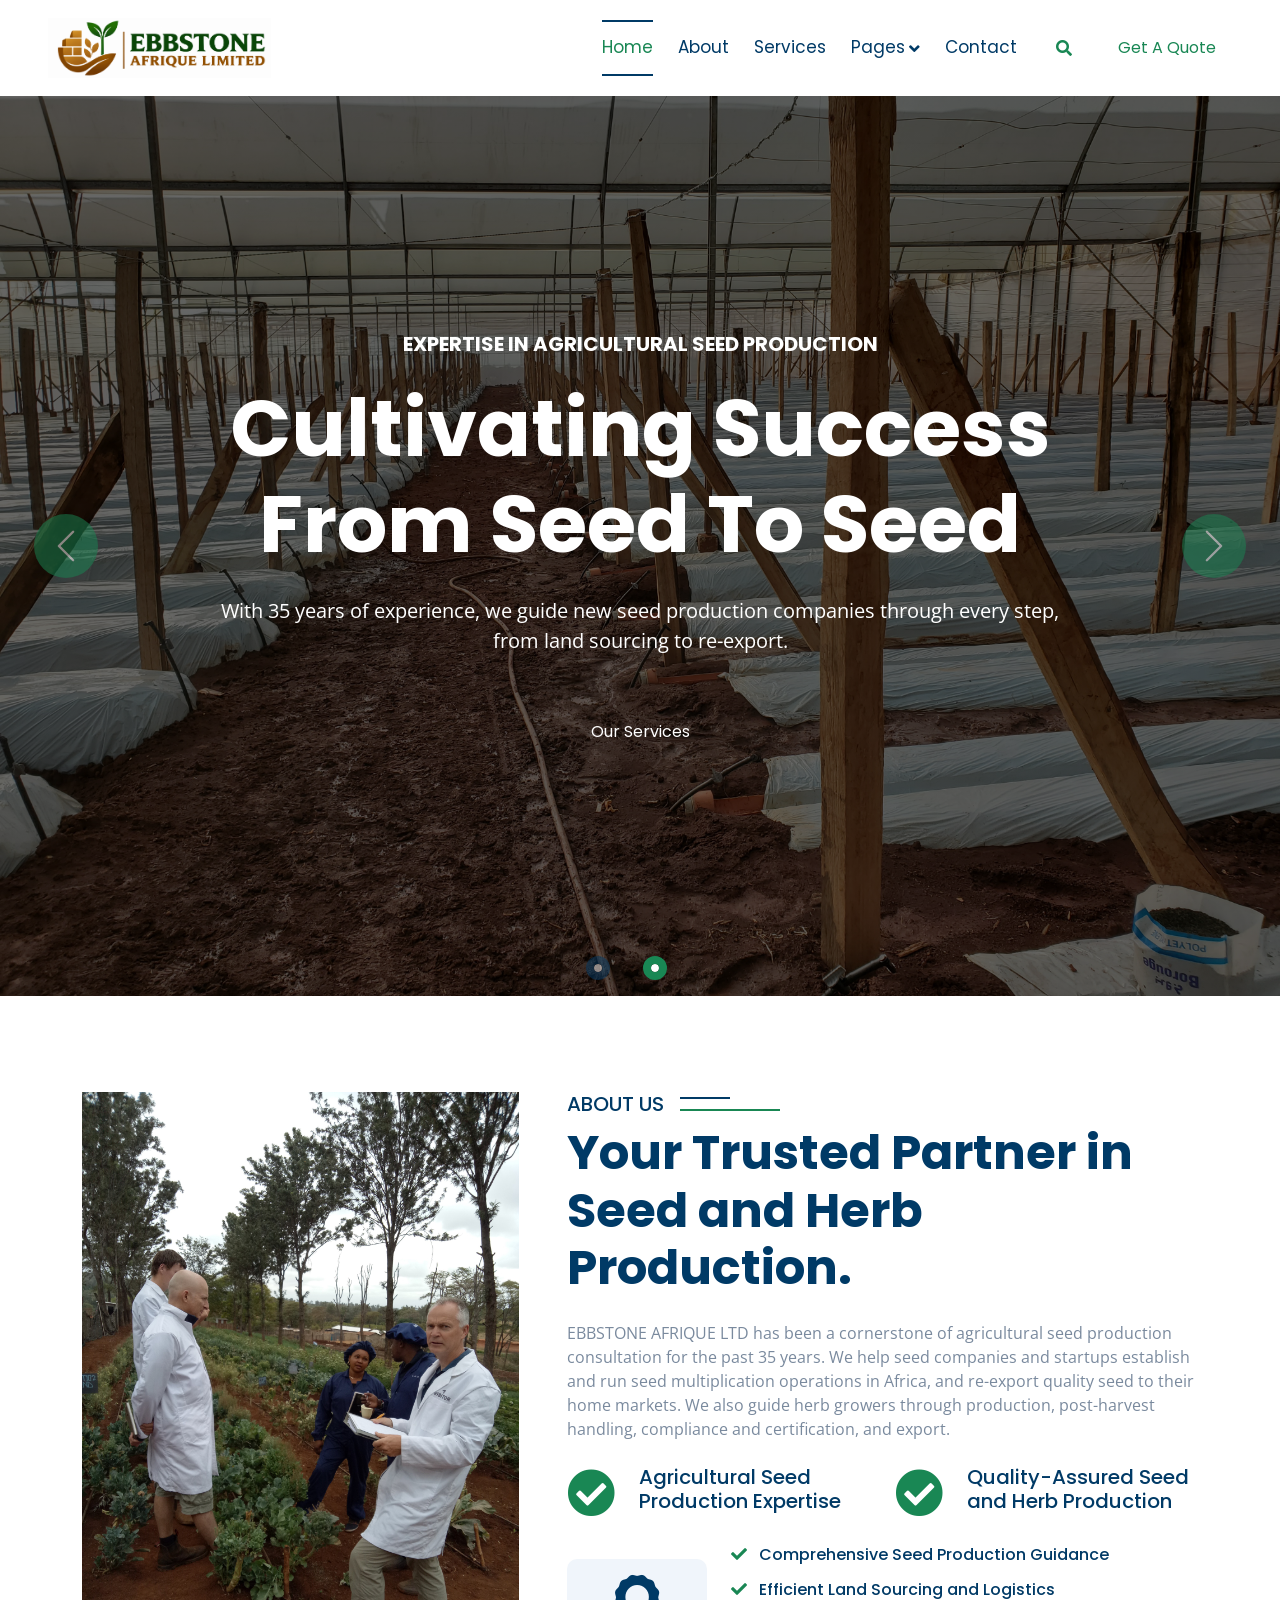
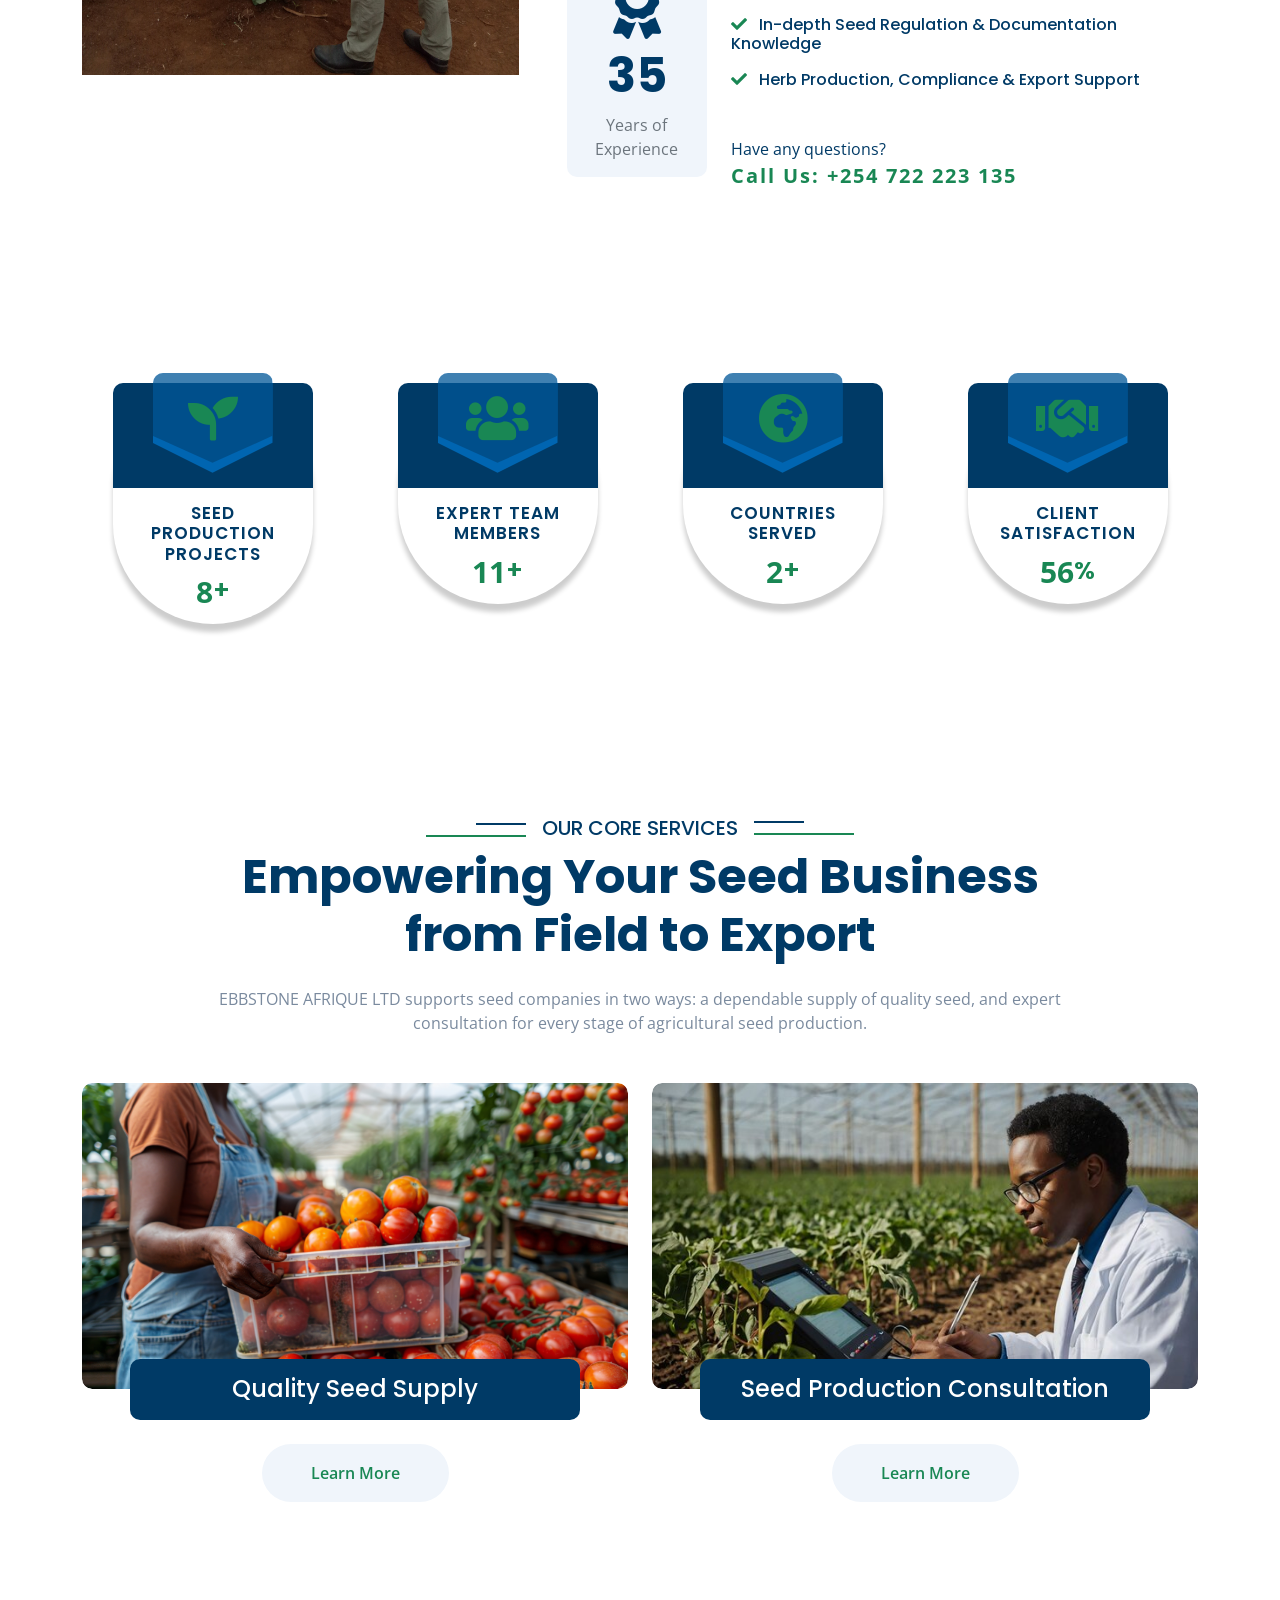
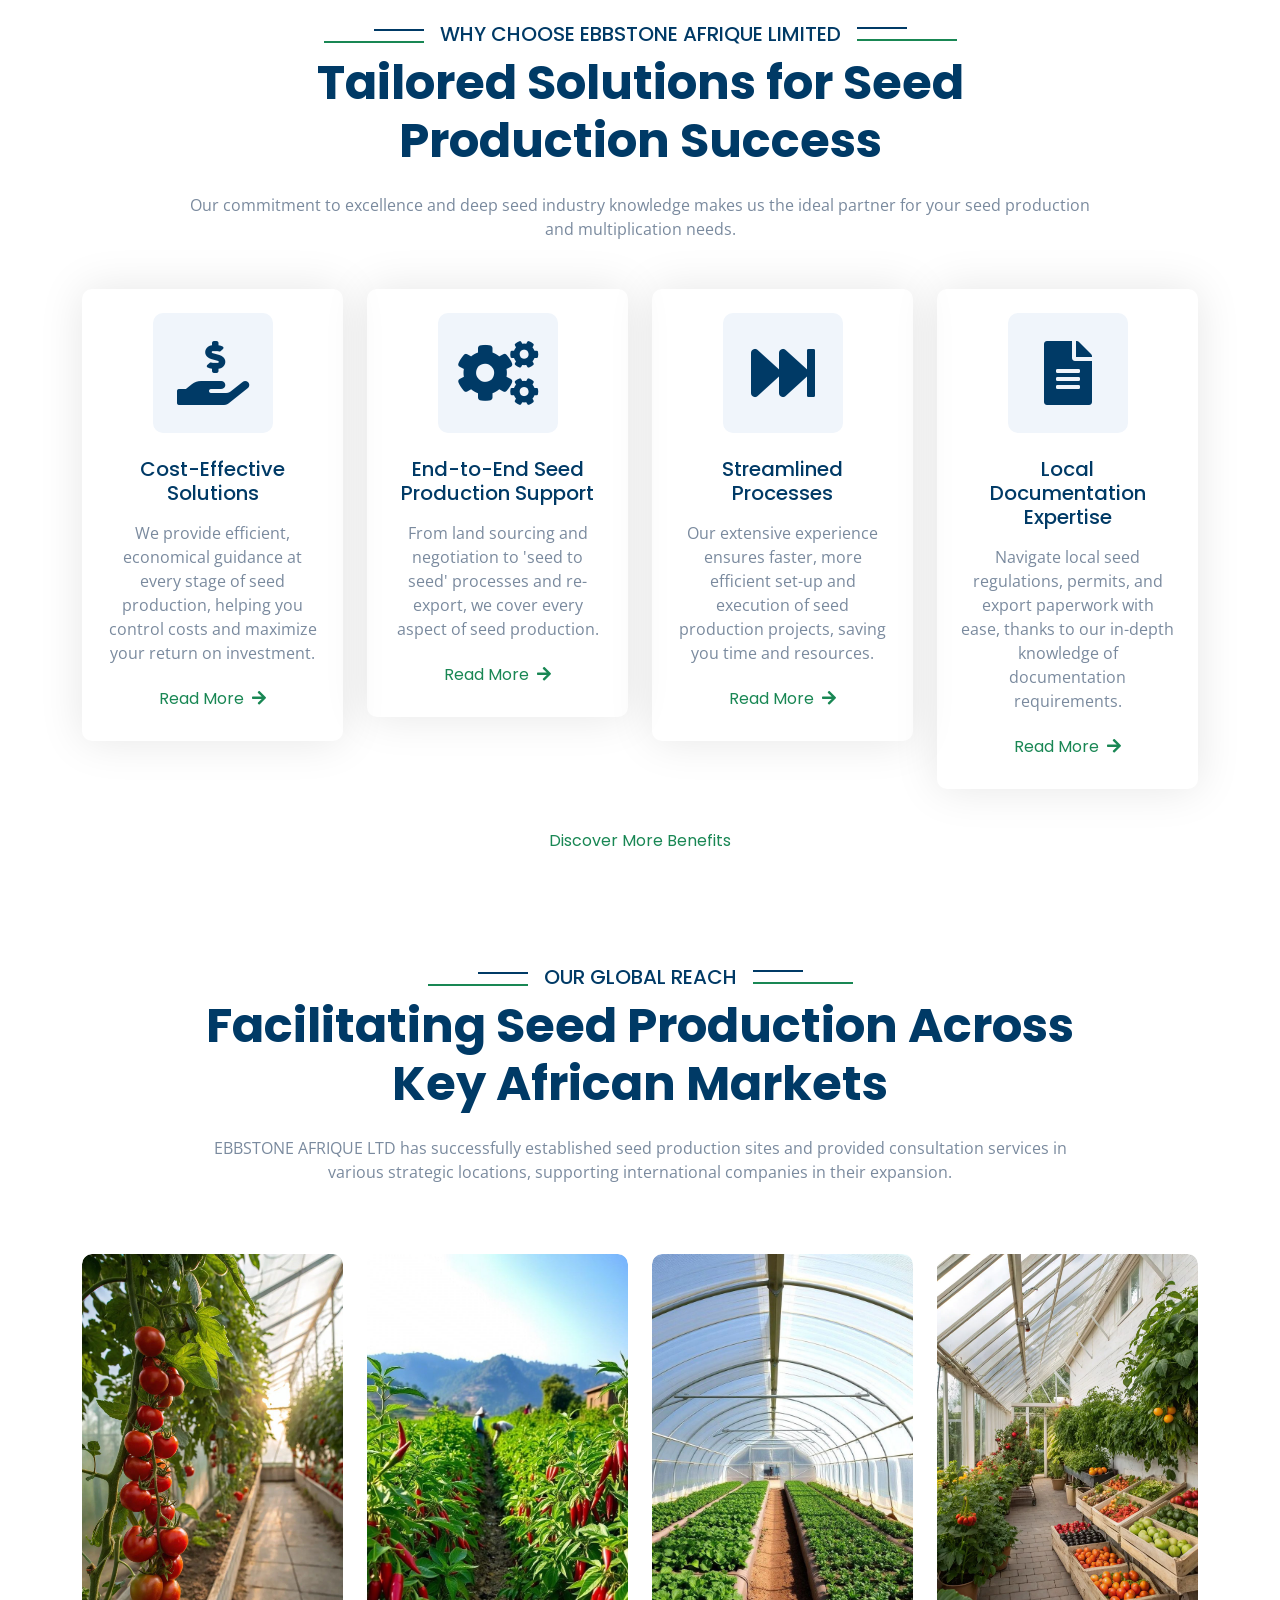
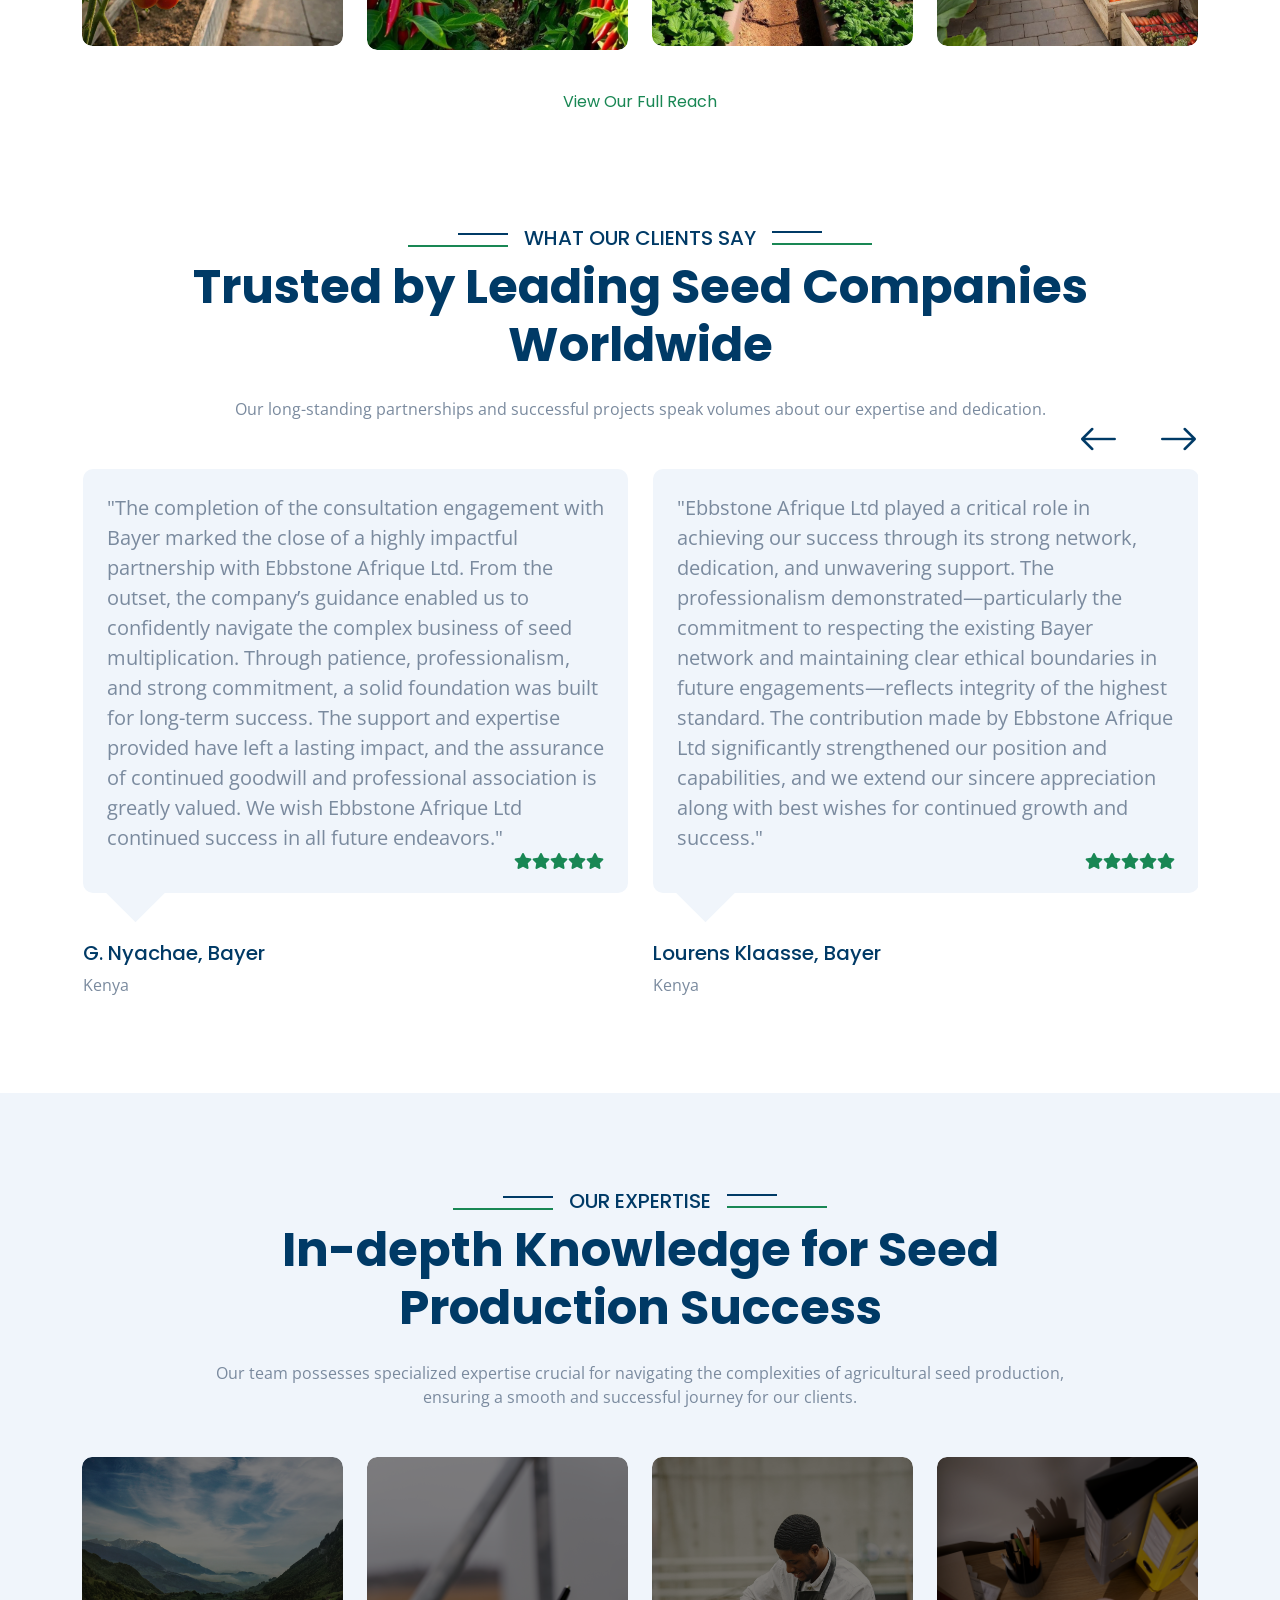
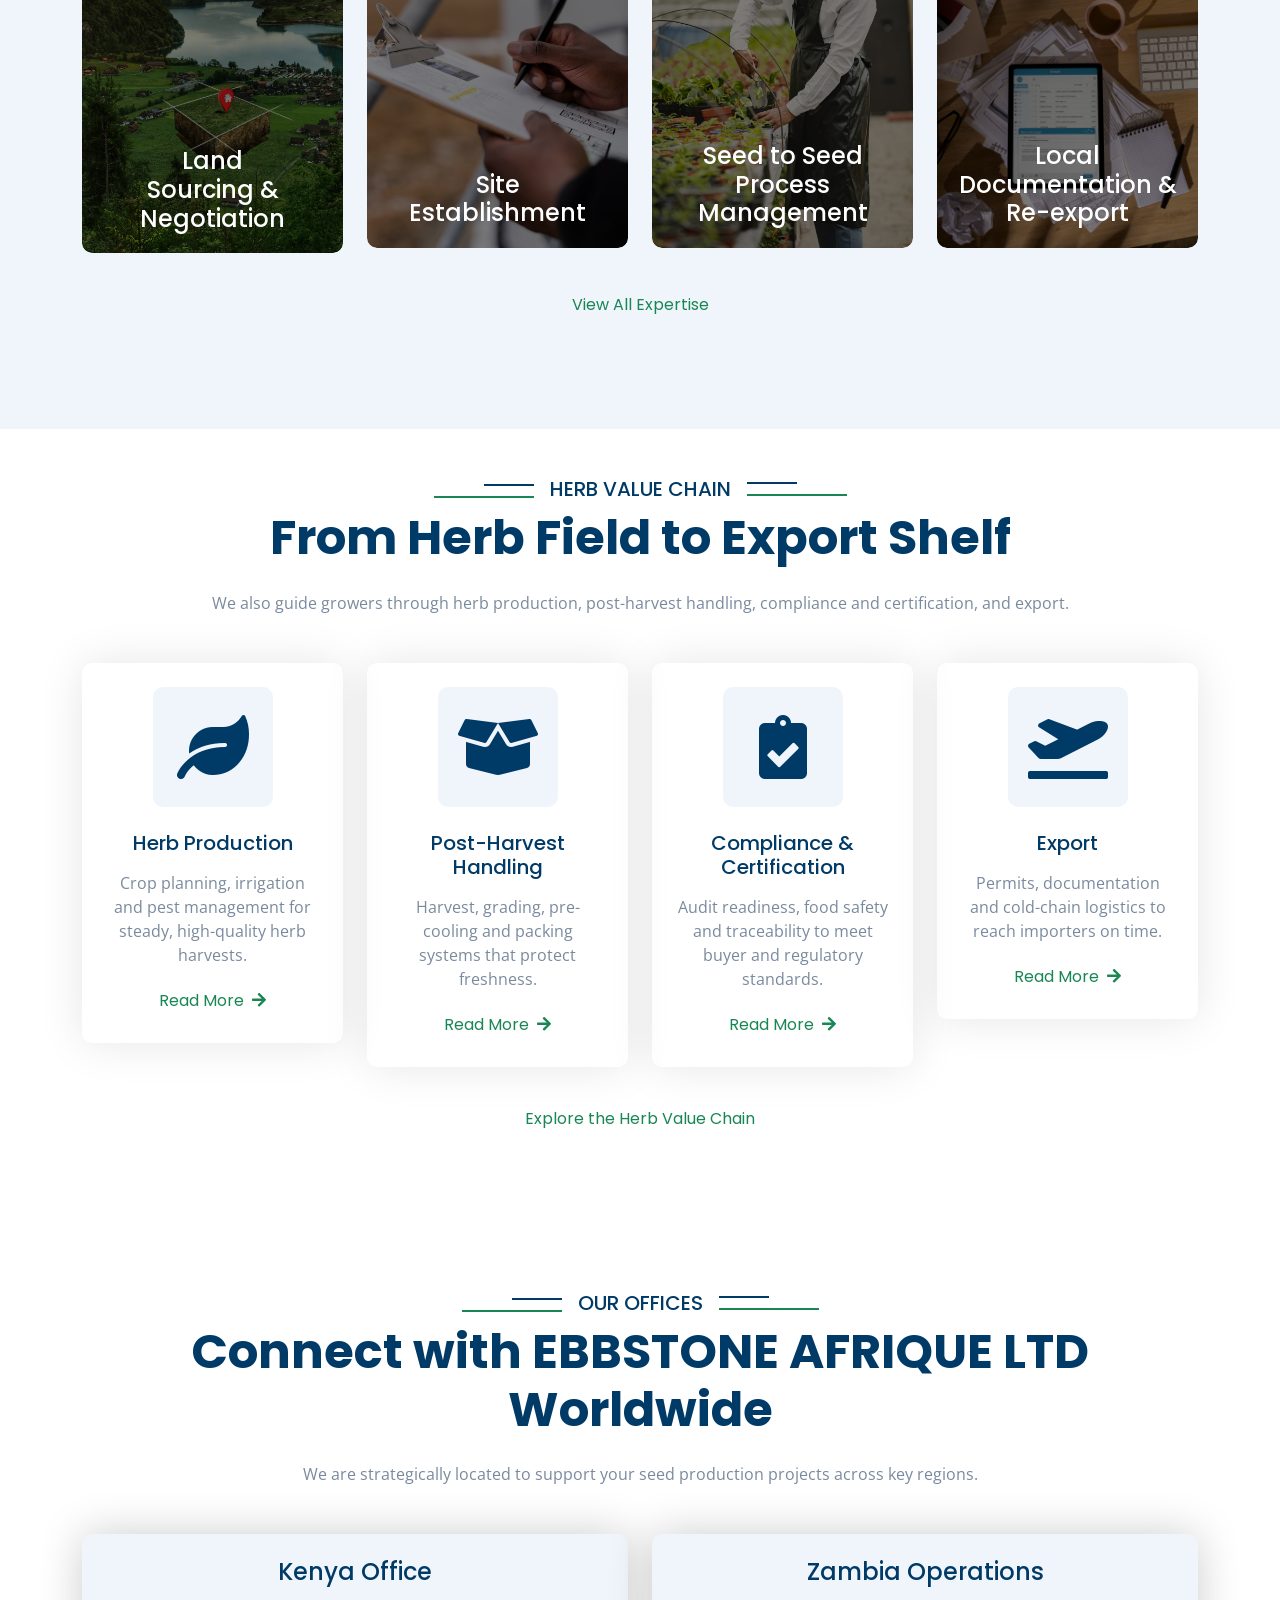
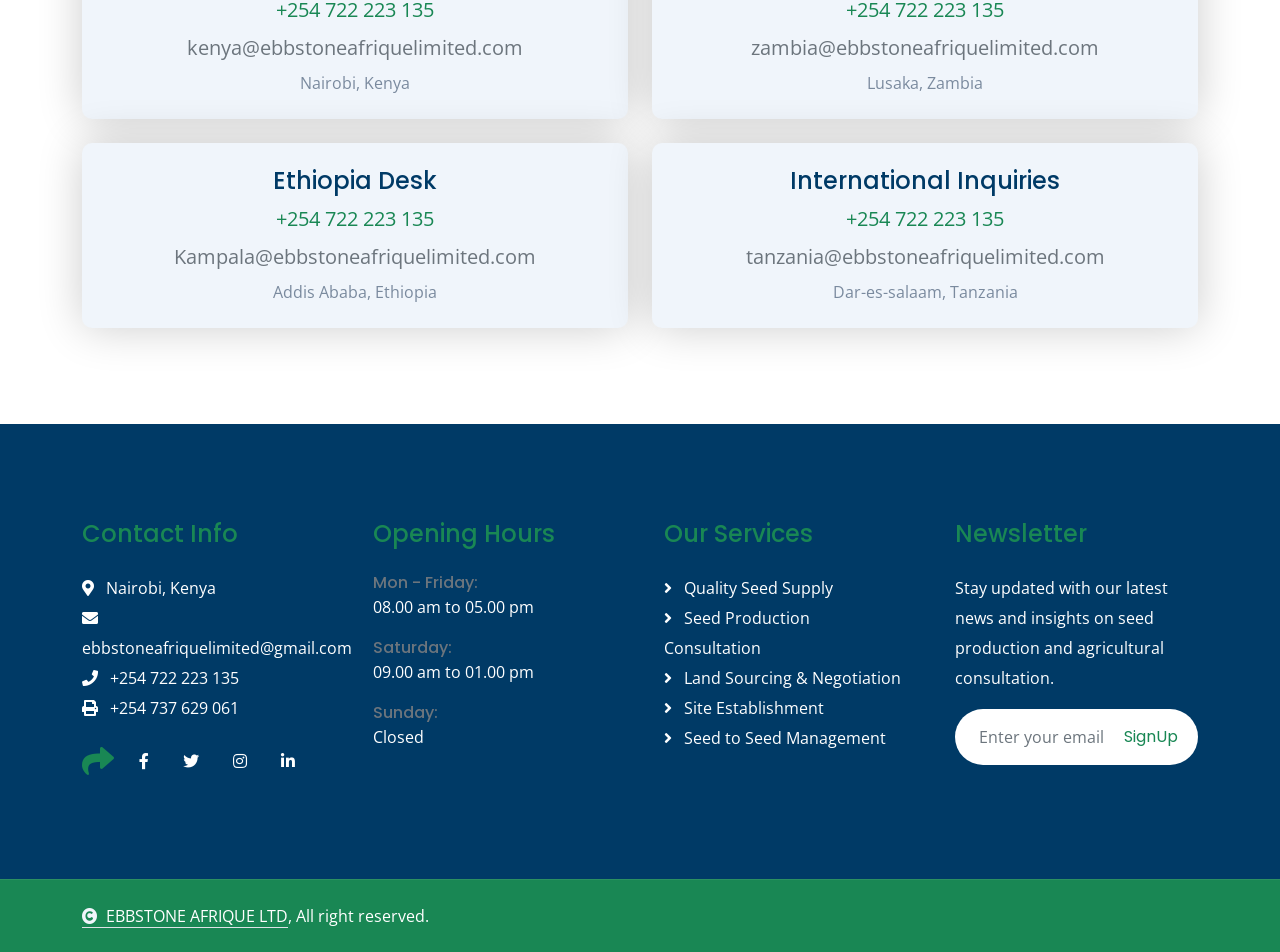
<file: index.html>
<!DOCTYPE html>
<html lang="en">

    <head>
        <meta charset="utf-8">
        <title>EBBSTONE AFRIQUE LTD - Agricultural Seed Production Consultation</title>
        <meta content="width=device-width, initial-scale=1.0" name="viewport">
        <meta content="EBBSTONE AFRIQUE LTD, seed production, seed multiplication, seed production consultation, seed to seed, seed re-export, Kenya, Zambia, Ethiopia, Tanzania" name="keywords">
        <meta content="EBBSTONE AFRIQUE LTD provides expert agricultural seed production consultation, guiding seed companies and startups from land sourcing to seed multiplication and re-export across Africa." name="description">

        <!-- Favicon -->
        <link rel="icon" href="img/favicon/favicon.ico" sizes="any">
        <link rel="icon" type="image/png" sizes="32x32" href="img/favicon/favicon-32x32.png">
        <link rel="icon" type="image/png" sizes="16x16" href="img/favicon/favicon-16x16.png">
        <link rel="apple-touch-icon" sizes="180x180" href="img/favicon/apple-touch-icon.png">
        <link rel="manifest" href="img/favicon/site.webmanifest">
        <meta name="theme-color" content="#198754">
        
        <link rel="preconnect" href="https://fonts.googleapis.com">
        <link rel="preconnect" href="https://fonts.gstatic.com" crossorigin>
        <link href="https://fonts.googleapis.com/css2?family=Open+Sans:wght@400;500;600;700&family=Poppins:wght@200;300;400;500;600&display=swap" rel="stylesheet"> 

        <!-- Icon Font Stylesheet -->
        <link rel="stylesheet" href="https://use.fontawesome.com/releases/v5.15.4/css/all.css"/>
        <link href="https://cdn.jsdelivr.net/npm/bootstrap-icons@1.4.1/font/bootstrap-icons.css" rel="stylesheet">

        <!-- Libraries Stylesheet -->
        <link href="lib/animate/animate.min.css" rel="stylesheet">
        <link href="lib/owlcarousel/assets/owl.carousel.min.css" rel="stylesheet">


        <!-- Customized Bootstrap Stylesheet -->
        <link href="css/bootstrap.min.css" rel="stylesheet">

        <!-- Template Stylesheet -->
        <link href="css/style.css" rel="stylesheet">
    </head>

    <body>

        <!-- Spinner Start -->
        <div id="spinner" class="show bg-white position-fixed translate-middle w-100 vh-100 top-50 start-50 d-flex align-items-center justify-content-center">
            <div class="spinner-border text-success" style="width: 3rem; height: 3rem;" role="status">
                <span class="sr-only">Loading...</span>
            </div>
        </div>
        <!-- Spinner End -->


        

        <!-- Navbar & Hero Start -->
        <div class="container-fluid nav-bar p-0">
            <nav class="navbar navbar-expand-lg navbar-light bg-white px-4 px-lg-5 py-3 py-lg-0">
                <a href="" class="navbar-brand p-0">
                    <img src="img/logo.png" alt="Logo">
                </a>
                <button class="navbar-toggler" type="button" data-bs-toggle="collapse" data-bs-target="#navbarCollapse">
                    <span class="fa fa-bars"></span>
                </button>
                <div class="collapse navbar-collapse" id="navbarCollapse">
                    <div class="navbar-nav ms-auto py-0">
                        <a href="index.html" class="nav-item nav-link active">Home</a>
                        <a href="about.html" class="nav-item nav-link">About</a>
                        <a href="service.html" class="nav-item nav-link">Services</a>
                        <div class="nav-item dropdown">
                            <a href="#" class="nav-link" data-bs-toggle="dropdown"><span class="dropdown-toggle">Pages</span></a>
                            <div class="dropdown-menu m-0">
                                <a href="feature.html" class="dropdown-item">Why Choose Us</a>
                                <a href="countries.html" class="dropdown-item">Our Reach</a>
                                <a href="testimonial.html" class="dropdown-item">Testimonial</a>
                                <a href="training.html" class="dropdown-item">Our Expertise</a>
                                
                            </div>
                        </div>
                        <a href="contact.html" class="nav-item nav-link">Contact</a>
                    </div>
                    <button class="btn btn-success btn-md-square border-success mb-3 mb-md-3 mb-lg-0 me-3" data-bs-toggle="modal" data-bs-target="#searchModal"><i class="fas fa-search"></i></button>
                    <a href="contact.html" class="btn btn-success border-success rounded-pill py-2 px-4 px-lg-3 mb-3 mb-md-3 mb-lg-0">Get A Quote</a>
                </div>
            </nav>
        </div>
        <!-- Navbar & Hero End -->


        <!-- Carousel Start -->
        <div class="carousel-header">
            <div id="carouselId" class="carousel slide" data-bs-ride="carousel">
                <ol class="carousel-indicators">
                    <li data-bs-target="#carouselId" data-bs-slide-to="0" class="active"></li>
                    <li data-bs-target="#carouselId" data-bs-slide-to="1"></li>
                </ol>
                <div class="carousel-inner" role="listbox">
                    <!-- <div class="carousel-item active">
                        <img src="img/ebbstone/carousel1.jpg" class="img-fluid" alt="Image">
                        <div class="carousel-caption">
                            <div class="text-center p-4" style="max-width: 900px;">
                                <h4 class="text-white text-uppercase fw-bold mb-3 mb-md-4 wow fadeInUp" data-wow-delay="0.1s">Your Partner in Supply & Agricultural Growth</h4>
                                <h1 class="display-1 text-capitalize text-white mb-3 mb-md-4 wow fadeInUp" data-wow-delay="0.3s">Building Foundations, Growing the Future!</h1>
                                <p class="text-white mb-4 mb-md-5 fs-5 wow fadeInUp" data-wow-delay="0.5s">EBBSTONE AFRIQUE LTD provides essential building materials and agricultural products, alongside expert consultation for seed production startups.</p>
                                <a class="btn btn-success border-success rounded-pill text-white py-3 px-5 wow fadeInUp" data-wow-delay="0.7s" href="about.html">Learn More</a>
                            </div>
                        </div>
                    </div> -->
                    <div class="carousel-item active">
                        <img src="img/bcg.jpg" class="img-fluid" alt="Image">
                        <div class="carousel-caption">
                            <div class="text-center p-4" style="max-width: 900px;">
                                <h5 class="text-white text-uppercase fw-bold mb-3 mb-md-4 wow fadeInUp" data-wow-delay="0.1s">Seed &amp; Herb Production Expertise</h5>
                                <h1 class="display-1 text-capitalize text-white mb-3 mb-md-4 wow fadeInUp" data-wow-delay="0.3s">Growing Success in Seeds and Herbs</h1>
                                <p class="text-white mb-4 mb-md-5 fs-5 wow fadeInUp" data-wow-delay="0.5s">With 35 years of experience, we guide seed companies from land sourcing to re-export and support herb growers from field to export.</p>
                                <a class="btn btn-success border-success rounded-pill text-white py-3 px-5 wow fadeInUp" data-wow-delay="0.7s" href="service.html">Our Services</a>
                            </div>
                        </div>
                    </div>
                    <div class="carousel-item">
                        <img src="img/ebbstone/carousel2.jpg" class="img-fluid" alt="Image">
                        <div class="carousel-caption">
                            <div class="text-center p-4" style="max-width: 900px;">
                                <h5 class="text-white text-uppercase fw-bold mb-3 mb-md-4 wow fadeInUp" data-wow-delay="0.1s">Expertise in Agricultural Seed Production</h5>
                                <h1 class="display-1 text-capitalize text-white mb-3 mb-md-4 wow fadeInUp" data-wow-delay="0.3s">Cultivating Success from Seed to Seed</h1>
                                <p class="text-white mb-4 mb-md-5 fs-5 wow fadeInUp" data-wow-delay="0.5s">With 35 years of experience, we guide new seed production companies through every step, from land sourcing to re-export.</p>
                                <a class="btn btn-success border-success rounded-pill text-white py-3 px-5 wow fadeInUp" data-wow-delay="0.7s" href="service.html">Our Services</a>
                            </div>
                        </div>
                    </div>
                    <div class="carousel-item">
                        <img src="img/ebbstone/carousel5.jpg" class="img-fluid" alt="Image">
                        <div class="carousel-caption">
                            <div class="text-center p-4" style="max-width: 900px;">
                                <h5 class="text-white text-uppercase fw-bold mb-3 mb-md-4 wow fadeInUp" data-wow-delay="0.1s">Herb Production &amp; Export</h5>
                                <h1 class="display-1 text-capitalize text-white mb-3 mb-md-4 wow fadeInUp" data-wow-delay="0.3s">From Herb Field to Export Shelf</h1>
                                <p class="text-white mb-4 mb-md-5 fs-5 wow fadeInUp" data-wow-delay="0.5s">We guide growers through herb production, post-harvest handling, compliance and certification, and export to international markets.</p>
                                <a class="btn btn-success border-success rounded-pill text-white py-3 px-5 wow fadeInUp" data-wow-delay="0.7s" href="service.html#herbs">Explore Herb Services</a>
                            </div>
                        </div>
                    </div>
                    
                    <div class="carousel-item">
                        <img src="img/ebbstone/carousel3.jpg" class="img-fluid" alt="Image">
                        <div class="carousel-caption">
                            <div class="text-center p-4" style="max-width: 900px;">
                                <h5 class="text-white text-uppercase fw-bold mb-3 mb-md-4 wow fadeInUp" data-wow-delay="0.1s">Expertise in Agricultural Seed Production</h5>
                                <h1 class="display-1 text-capitalize text-white mb-3 mb-md-4 wow fadeInUp" data-wow-delay="0.3s">Cultivating Success from Seed to Seed</h1>
                                <p class="text-white mb-4 mb-md-5 fs-5 wow fadeInUp" data-wow-delay="0.5s">With 35 years of experience, we guide new seed production companies through every step, from land sourcing to re-export.</p>
                                <a class="btn btn-success border-success rounded-pill text-white py-3 px-5 wow fadeInUp" data-wow-delay="0.7s" href="service.html">Our Services</a>
                            </div>
                        </div>
                    </div>
                </div>
                <button class="carousel-control-prev" type="button" data-bs-target="#carouselId" data-bs-slide="prev">
                    <span class="carousel-control-prev-icon bg-success wow fadeInLeft" data-wow-delay="0.2s" aria-hidden="false"></span>
                    <span class="visually-hidden-focusable">Previous</span>
                </button>
                <button class="carousel-control-next" type="button" data-bs-target="#carouselId" data-bs-slide="next">
                    <span class="carousel-control-next-icon bg-success wow fadeInRight" data-wow-delay="0.2s" aria-hidden="false"></span>
                    <span class="visually-hidden-focusable">Next</span>
                </button>
            </div>
        </div>
        <!-- Carousel End -->


        <!-- Modal Search Start -->
        <div class="modal fade" id="searchModal" tabindex="-1" aria-labelledby="exampleModalLabel" aria-hidden="true">
            <div class="modal-dialog modal-fullscreen">
                <div class="modal-content rounded-0">
                    <div class="modal-header">
                        <h4 class="modal-title text-success mb-0" id="exampleModalLabel">Search by keyword</h4>
                        <button type="button" class="btn-close" data-bs-dismiss="modal" aria-label="Close"></button>
                    </div>
                    <div class="modal-body d-flex align-items-center">
                        <div class="input-group w-75 mx-auto d-flex">
                            <input type="search" class="form-control p-3" placeholder="keywords" aria-describedby="search-icon-1">
                            <span id="search-icon-1" class="input-group-text p-3"><i class="fa fa-search"></i></span>
                        </div>
                    </div>
                </div>
            </div>
        </div>
        <!-- Modal Search End -->



        <!-- About Start -->
        <div class="container-fluid py-5">
            <div class="container py-5">
                <div class="row g-5">
                    <div class="col-xl-5 wow fadeInLeft" data-wow-delay="0.1s">
                        <div class="bg-light rounded">
                            <img src="img/ebbstone/trustedpartner.jpg" class="img-fluid w-100" style="margin-bottom: -7px;" alt="Image">
                        </div>
                    </div>
                    <div class="col-xl-7 wow fadeInRight" data-wow-delay="0.3s">
                        <h5 class="sub-title pe-3">About Us</h5>
                        <h1 class="display-5 mb-4">Your Trusted Partner in Seed and Herb Production.</h1>
                        <p class="mb-4">EBBSTONE AFRIQUE LTD has been a cornerstone of agricultural seed production consultation for the past 35 years. We help seed companies and startups establish and run seed multiplication operations in Africa, and re-export quality seed to their home markets. We also guide herb growers through production, post-harvest handling, compliance and certification, and export.</p>
                        <div class="row gy-4 align-items-center">
                            <div class="col-12 col-sm-6 d-flex align-items-center">
                                <i class="fas fa-check-circle fa-3x text-success"></i>
                                <h5 class="ms-4">Agricultural Seed Production Expertise</h5>
                            </div>
                            <div class="col-12 col-sm-6 d-flex align-items-center">
                                <i class="fas fa-check-circle fa-3x text-success"></i>
                                <h5 class="ms-4">Quality-Assured Seed and Herb Production</h5>
                            </div>
                            <div class="col-4 col-md-3">
                                <div class="bg-light text-center rounded p-3">
                                    <div class="mb-2">
                                        <i class="fas fa-award fa-4x text-primary"></i>
                                    </div>
                                    <h1 class="display-5 fw-bold mb-2">35</h1>
                                    <p class="text-muted mb-0">Years of Experience</p>
                                </div>
                            </div>
                            <div class="col-8 col-md-9">
                                <div class="mb-5">
                                    <p class="text-primary h6 mb-3"><i class="fa fa-check text-success me-2"></i> Comprehensive Seed Production Guidance</p>
                                    <p class="text-primary h6 mb-3"><i class="fa fa-check text-success me-2"></i> Efficient Land Sourcing and Logistics</p>
                                    <p class="text-primary h6 mb-3"><i class="fa fa-check text-success me-2"></i> In-depth Seed Regulation &amp; Documentation Knowledge</p>
                                    <p class="text-primary h6 mb-3"><i class="fa fa-check text-success me-2"></i> Herb Production, Compliance &amp; Export Support</p>
                                </div>
                                <div class="d-flex flex-wrap">
                                    <div class="d-flex flex-column justify-content-center">
                                        <span class="text-primary">Have any questions?</span>
                                        <span class="text-success fw-bold fs-5" style="letter-spacing: 2px;">Call Us: +254 722 223 135</span>
                                    </div>
                                </div>
                            </div>
                        </div>
                    </div>
                </div>
            </div>
        </div>
        <!-- About End -->


        <!-- Counter Facts Start -->
        <div class="container-fluid counter-facts py-5">
            <div class="container py-5">
                <div class="row g-4">
                    <div class="col-12 col-sm-6 col-md-6 col-xl-3 wow fadeInUp" data-wow-delay="0.1s">
                        <div class="counter">
                            <div class="counter-icon">
                                <i class="fas fa-seedling"></i>
                            </div>
                            <div class="counter-content">
                                <h3>Seed Production Projects</h3>
                                <div class="d-flex align-items-center justify-content-center">
                                    <span class="counter-value" data-toggle="counter-up">15</span>
                                    <h4 class="text-success mb-0" style="font-weight: 600; font-size: 25px;">+</h4>
                                </div>
                            </div>
                        </div>
                    </div>
                    <div class="col-12 col-sm-6 col-md-6 col-xl-3 wow fadeInUp" data-wow-delay="0.3s">
                        <div class="counter">
                            <div class="counter-icon">
                                <i class="fas fa-users"></i>
                            </div>
                            <div class="counter-content">
                                <h3>Expert Team Members</h3>
                                <div class="d-flex align-items-center justify-content-center">
                                    <span class="counter-value" data-toggle="counter-up">20</span>
                                    <h4 class="text-success mb-0" style="font-weight: 600; font-size: 25px;">+</h4>
                                </div>
                            </div>
                        </div>
                    </div>
                    <div class="col-12 col-sm-6 col-md-6 col-xl-3 wow fadeInUp" data-wow-delay="0.5s">
                        <div class="counter">
                            <div class="counter-icon">
                                <i class="fas fa-globe-africa"></i>
                            </div>
                            <div class="counter-content">
                                <h3>Countries Served</h3>
                                <div class="d-flex align-items-center justify-content-center">
                                    <span class="counter-value" data-toggle="counter-up">3</span>
                                    <h4 class="text-success mb-0" style="font-weight: 600; font-size: 25px;">+</h4>
                                </div>
                            </div>
                        </div>
                    </div>
                    <div class="col-12 col-sm-6 col-md-6 col-xl-3 wow fadeInUp" data-wow-delay="0.7s">
                        <div class="counter">
                            <div class="counter-icon">
                                <i class="fas fa-handshake"></i>
                            </div>
                            <div class="counter-content">
                                <h3>Client Satisfaction</h3>
                                <div class="d-flex align-items-center justify-content-center">
                                    <span class="counter-value" data-toggle="counter-up">99</span>
                                    <h4 class="text-success mb-0" style="font-weight: 600; font-size: 25px;">%</h4>
                                </div>
                            </div>
                        </div>
                    </div>
                </div>
            </div>
        </div>
        <!-- Counter Facts End -->


        <!-- Services Start -->
        <div class="container-fluid service overflow-hidden pt-5">
            <div class="container py-5">
                <div class="section-title text-center mb-5 wow fadeInUp" data-wow-delay="0.1s">
                    <div class="sub-style">
                        <h5 class="sub-title text-primary px-3">Our Core Services</h5>
                    </div>
                    <h1 class="display-5 mb-4">Empowering Your Seed Business from Field to Export</h1>
                    <p class="mb-0">EBBSTONE AFRIQUE LTD supports seed companies in two ways: a dependable supply of quality seed, and expert consultation for every stage of agricultural seed production.</p>
                </div>
                <div class="row g-4">
                    <!-- <div class="col-lg-6 col-xl-4 wow fadeInUp" data-wow-delay="0.1s">
                        <div class="service-item">
                            <div class="service-inner">
                                <div class="service-img">
                                    <img src="img/supply.jpg" class="img-fluid w-100 rounded" alt="Image">
                                </div>
                                <div class="service-title">
                                    <div class="service-title-name">
                                        <div class="bg-primary text-center rounded p-3 mx-5 mb-4">
                                            <a href="#" class="h4 text-white mb-0">Building Materials Supply</a>
                                        </div>
                                        <a class="btn bg-light text-success rounded-pill py-3 px-5 mb-4" href="service.html">Learn More</a>
                                    </div>
                                    <div class="service-content pb-4">
                                        <a href="#"><h4 class="text-white mb-4 py-3">Building Materials Supply</h4></a>
                                        <div class="px-4">
                                            <p class="mb-4">We provide high-quality building materials including sand, ballast, and stones, ensuring your construction projects have the solid foundation they need.</p>
                                            <a class="btn btn-success border-success rounded-pill py-3 px-5" href="service.html">Explore More</a>
                                        </div>
                                    </div>
                                </div>
                            </div>
                        </div>
                    </div> -->
                    <div class="col-lg-6 col-xl-6 wow fadeInUp" data-wow-delay="0.3s">
                        <div class="service-item">
                            <div class="service-inner">
                                <div class="service-img">
                                    <img src="img/supply2.jpg" class="img-fluid w-100 rounded" alt="Image">
                                </div>
                                <div class="service-title">
                                    <div class="service-title-name">
                                        <div class="bg-primary text-center rounded p-3 mx-5 mb-4">
                                            <a href="#" class="h4 text-white mb-0">Quality Seed Supply</a>
                                        </div>
                                        <a class="btn bg-light text-success rounded-pill py-3 px-5 mb-4" href="service.html">Learn More</a>
                                    </div>
                                    <div class="service-content pb-4">
                                        <a href="#"><h4 class="text-white mb-4 py-3">Quality Seed Supply</h4></a>
                                        <div class="px-4">
                                            <p class="mb-4">We supply quality cereal seed from trusted producers, giving farmers and seed companies consistent, high-performing planting material.</p>
                                            <a class="btn btn-success border-success rounded-pill text-white py-3 px-5" href="service.html">Explore More</a>
                                        </div>
                                    </div>
                                </div>
                            </div>
                        </div>
                    </div>
                    <div class="col-lg-6 col-xl-6 wow fadeInUp" data-wow-delay="0.5s">
                        <div class="service-item">
                            <div class="service-inner">
                                <div class="service-img">
                                    <img src="img/supply3.jpg" class="img-fluid w-100 rounded" alt="Image">
                                </div>
                                <div class="service-title">
                                    <div class="service-title-name">
                                        <div class="bg-primary text-center rounded p-3 mx-5 mb-4">
                                            <a href="#" class="h4 text-white mb-0">Seed Production Consultation</a>
                                        </div>
                                        <a class="btn bg-light text-success rounded-pill py-3 px-5 mb-4" href="service.html">Learn More</a>
                                    </div>
                                    <div class="service-content pb-4">
                                        <a href="#"><h4 class="text-white mb-4 py-3">Seed Production Consultation</h4></a>
                                        <div class="px-4">
                                            <p class="mb-4">We offer specialized consultation for agricultural seed production, guiding startups through every phase from site selection to re-export, ensuring successful operations.</p>
                                            <a class="btn btn-success border-success rounded-pill text-white py-3 px-5" href="service.html">Explore More</a>
                                        </div>
                                    </div>
                                </div>
                            </div>
                        </div>
                    </div>
                </div>
            </div>
        </div>
        <!-- Services End -->



        <!-- Features Start -->
        <div class="container-fluid features overflow-hidden py-5">
            <div class="container">
                <div class="section-title text-center mb-5 wow fadeInUp" data-wow-delay="0.1s">
                    <div class="sub-style">
                        <h5 class="sub-title text-primary px-3">Why Choose EBBSTONE AFRIQUE LIMITED</h5>
                    </div>
                    <h1 class="display-5 mb-4">Tailored Solutions for Seed Production Success</h1>
                    <p class="mb-0">Our commitment to excellence and deep seed industry knowledge makes us the ideal partner for your seed production and multiplication needs.</p>
                </div>
                <div class="row g-4 justify-content-center text-center">
                    <div class="col-md-6 col-lg-6 col-xl-3 wow fadeInUp" data-wow-delay="0.1s">
                        <div class="feature-item text-center p-4">
                            <div class="feature-icon p-3 mb-4">
                                <i class="fas fa-hand-holding-usd fa-4x text-primary"></i>
                            </div>
                            <div class="feature-content d-flex flex-column">
                                <h5 class="mb-3">Cost-Effective Solutions</h5>
                                <p class="mb-3">We provide efficient, economical guidance at every stage of seed production, helping you control costs and maximize your return on investment.</p>
                                <a class="btn btn-success rounded-pill" href="feature.html">Read More<i class="fas fa-arrow-right ms-2"></i></a>
                            </div>
                        </div>
                    </div>
                    <div class="col-md-6 col-lg-6 col-xl-3 wow fadeInUp" data-wow-delay="0.3s">
                        <div class="feature-item text-center p-4">
                            <div class="feature-icon p-3 mb-4">
                                <i class="fas fa-cogs fa-4x text-primary"></i>
                            </div>
                            <div class="feature-content d-flex flex-column">
                                <h5 class="mb-3">End-to-End Seed Production Support</h5>
                                <p class="mb-3">From land sourcing and negotiation to 'seed to seed' processes and re-export, we cover every aspect of seed production.</p>
                                <a class="btn btn-success rounded-pill" href="feature.html">Read More<i class="fas fa-arrow-right ms-2"></i></a>
                            </div>
                        </div>
                    </div>
                    <div class="col-md-6 col-lg-6 col-xl-3 wow fadeInUp" data-wow-delay="0.5s">
                        <div class="feature-item text-center p-4">
                            <div class="feature-icon p-3 mb-4">
                                <i class="fas fa-fast-forward fa-4x text-primary"></i>
                            </div>
                            <div class="feature-content d-flex flex-column">
                                <h5 class="mb-3">Streamlined Processes</h5>
                                <p class="mb-3">Our extensive experience ensures faster, more efficient set-up and execution of seed production projects, saving you time and resources.</p>
                                <a class="btn btn-success rounded-pill" href="feature.html">Read More<i class="fas fa-arrow-right ms-2"></i></a>
                            </div>
                        </div>
                    </div>
                    <div class="col-md-6 col-lg-6 col-xl-3 wow fadeInUp" data-wow-delay="0.7s">
                        <div class="feature-item text-center p-4">
                            <div class="feature-icon p-3 mb-4">
                                <i class="fas fa-file-alt fa-4x text-primary"></i>
                            </div>
                            <div class="feature-content d-flex flex-column">
                                <h5 class="mb-3">Local Documentation Expertise</h5>
                                <p class="mb-3">Navigate local seed regulations, permits, and export paperwork with ease, thanks to our in-depth knowledge of documentation requirements.</p>
                                <a class="btn btn-success rounded-pill" href="feature.html">Read More<i class="fas fa-arrow-right ms-2"></i></a>
                            </div>
                        </div>
                    </div>
                    <div class="col-12">
                        <a class="btn btn-success border-success rounded-pill py-3 px-5 wow fadeInUp" data-wow-delay="0.1s" href="feature.html">Discover More Benefits</a>
                    </div>
                </div>
            </div>
        </div>
        <!-- Features End -->



        <!-- Countries We Offer Start -->
        <div class="container-fluid country overflow-hidden py-5">
            <div class="container">
                <div class="section-title text-center wow fadeInUp" data-wow-delay="0.1s" style="margin-bottom: 70px;">
                    <div class="sub-style">
                        <h5 class="sub-title text-primary px-3">OUR GLOBAL REACH</h5>
                    </div>
                    <h1 class="display-5 mb-4">Facilitating Seed Production Across Key African Markets</h1>
                    <p class="mb-0">EBBSTONE AFRIQUE LTD has successfully established seed production sites and provided consultation services in various strategic locations, supporting international companies in their expansion.</p>
                </div>
                <div class="row g-4 text-center">
                    <div class="col-lg-6 col-xl-3 mb-5 mb-xl-0 wow fadeInUp" data-wow-delay="0.1s">
                        <div class="country-item">
                            <div class="rounded overflow-hidden">
                                <img src="img/countries/kenya.jpg" class="img-fluid w-100 rounded" alt="Image">
                            </div>
                            <!-- <div class="country-flag">
                                <img src="img/kenya.jfif" class="img-fluid rounded-circle" alt="Image">
                            </div> -->
                            <div class="country-name">
                                <a href="#" class="text-white fs-4">Kenya</a>
                            </div>
                        </div>
                    </div>
                    <div class="col-lg-6 col-xl-3 mb-5 mb-xl-0 wow fadeInUp" data-wow-delay="0.3s">
                        <div class="country-item">
                            <div class="rounded overflow-hidden">
                                <img src="img/countries/zambia.jpg" class="img-fluid w-100 rounded" alt="Image">
                            </div>
                            <!-- <div class="country-flag">
                                <img src="img/zambia.jpg" class="img-fluid rounded-circle" alt="Image">
                            </div> -->
                            <div class="country-name">
                                <a href="#" class="text-white fs-4">Zambia</a>
                            </div>
                        </div>
                    </div>
                    <div class="col-lg-6 col-xl-3 mb-5 mb-xl-0 wow fadeInUp" data-wow-delay="0.5s">
                        <div class="country-item">
                            <div class="rounded overflow-hidden">
                                <img src="img/countries/ethiopia.jpg" class="img-fluid w-100 rounded" alt="Image">
                            </div>
                            <!-- <div class="country-flag">
                                <img src="img/ethiopia.jpg" class="img-fluid rounded-circle" alt="Image">
                            </div> -->
                            <div class="country-name">
                                <a href="#" class="text-white fs-4">Ethiopia</a>
                            </div>
                        </div>
                    </div>
                    <div class="col-lg-6 col-xl-3 mb-5 mb-xl-0 wow fadeInUp" data-wow-delay="0.7s">
                        <div class="country-item">
                            <div class="rounded overflow-hidden">
                                <img src="img/countries/tanzania.jpg" class="img-fluid w-100 rounded" alt="Image">
                            </div>
                            <!-- <div class="country-flag">
                                <img src="img/africa.jpg" class="img-fluid rounded-circle" alt="Image">
                            </div> -->
                            <div class="country-name">
                                <a href="#" class="text-white fs-4">Tanzania</a>
                            </div>
                        </div>
                    </div>
                    <div class="col-12">
                        <a class="btn btn-success border-success rounded-pill py-3 px-5 wow fadeInUp" data-wow-delay="0.1s" href="countries.html">View Our Full Reach</a>
                    </div>
                </div>
            </div>
        </div>
        <!-- Countries We Offer End -->


        <!-- Testimonial Start -->
        <div class="container-fluid testimonial overflow-hidden pb-5">
            <div class="container py-5">
                <div class="section-title text-center mb-5 wow fadeInUp" data-wow-delay="0.1s">
                    <div class="sub-style">
                        <h5 class="sub-title text-primary px-3">WHAT OUR CLIENTS SAY</h5>
                    </div>
                    <h1 class="display-5 mb-4">Trusted by Leading Seed Companies Worldwide</h1>
                    <p class="mb-0">Our long-standing partnerships and successful projects speak volumes about our expertise and dedication.</p>
                </div>
                <div class="owl-carousel testimonial-carousel wow zoomInDown" data-wow-delay="0.2s">
                    <div class="testimonial-item">
                        <div class="testimonial-content p-4 mb-5">
                            <p class="fs-5 mb-0">"Ebbstone Afrique Ltd demonstrated exceptional leadership and upheld remarkably high standards of excellence throughout the Redhorn project. The time, dedication, and patience invested in training the team were instrumental to the project’s success. The standards established have become a lasting benchmark for our operations. From initially perceiving basic hygiene measures as sufficient to fully understanding yellow and red zones, PPE protocols, male and female flower identification, and consistently applying the 5 K’s, the growth achieved has been significant."
                            </p>
                            <div class="d-flex justify-content-end">
                                <i class="fas fa-star text-success"></i>
                                <i class="fas fa-star text-success"></i>
                                <i class="fas fa-star text-success"></i>
                                <i class="fas fa-star text-success"></i>
                                <i class="fas fa-star text-success"></i>
                            </div>
                        </div>
                        <div class="d-flex">
                            <!-- <div class="rounded-circle me-4" style="width: 100px; height: 100px;">
                                <img class="img-fluid rounded-circle" src="img/testimonial1.jpg" alt="img">
                            </div> -->
                            <div class="my-auto">
                                <h5>Grace, MD Simbi Foods</h5>
                                <p class="mb-0">Kenya</p>
                            </div>
                        </div>
                    </div>
                    <div class="testimonial-item">
                        <div class="testimonial-content p-4 mb-5">
                            <p class="fs-5 mb-0">"The completion of the consultation engagement with Bayer marked the close of a highly impactful partnership with Ebbstone Afrique Ltd. From the outset, the company’s guidance enabled us to confidently navigate the complex business of seed multiplication. Through patience, professionalism, and strong commitment, a solid foundation was built for long-term success. The support and expertise provided have left a lasting impact, and the assurance of continued goodwill and professional association is greatly valued. We wish Ebbstone Afrique Ltd continued success in all future endeavors."
                            </p>
                            <div class="d-flex justify-content-end">
                                <i class="fas fa-star text-success"></i>
                                <i class="fas fa-star text-success"></i>
                                <i class="fas fa-star text-success"></i>
                                <i class="fas fa-star text-success"></i>
                                <i class="fas fa-star text-success"></i>
                            </div>
                        </div>
                        <div class="d-flex">
                            <!-- <div class="rounded-circle me-4" style="width: 100px; height: 100px;">
                                <img class="img-fluid rounded-circle" src="img/testimonial2.jpg" alt="img">
                            </div> -->
                            <div class="my-auto">
                                <h5>G. Nyachae, Bayer</h5>
                                <p class="mb-0">Kenya</p>
                            </div>
                        </div>
                    </div>
                    <div class="testimonial-item">
                        <div class="testimonial-content p-4 mb-5">
                            <p class="fs-5 mb-0">"Ebbstone Afrique Ltd played a critical role in achieving our success through its strong network, dedication, and unwavering support. The professionalism demonstrated—particularly the commitment to respecting the existing Bayer network and maintaining clear ethical boundaries in future engagements—reflects integrity of the highest standard. The contribution made by Ebbstone Afrique Ltd significantly strengthened our position and capabilities, and we extend our sincere appreciation along with best wishes for continued growth and success."
                            </p>
                            <div class="d-flex justify-content-end">
                                <i class="fas fa-star text-success"></i>
                                <i class="fas fa-star text-success"></i>
                                <i class="fas fa-star text-success"></i>
                                <i class="fas fa-star text-success"></i>
                                <i class="fas fa-star text-success"></i>
                            </div>
                        </div>
                        <div class="d-flex">
                            <!-- <div class="rounded-circle me-4" style="width: 100px; height: 100px;">
                                <img class="img-fluid rounded-circle" src="img/testimonial3.jpg" alt="img">
                            </div> -->
                            <div class="my-auto">
                                <h5>Lourens Klaasse, Bayer</h5>
                                <p class="mb-0">Kenya</p>
                            </div>
                        </div>
                    </div>
                    <div class="testimonial-item">
                        <div class="testimonial-content p-4 mb-5">
                            <p class="fs-5 mb-0">"Ebbstone Afrique Ltd delivered professional consulting services that added measurable value to our operations. Their structured approach, technical insight, and commitment to best practices strengthened our internal systems and improved overall efficiency. Through practical guidance and consistent follow-up, they helped enhance team capacity and operational performance. Their professionalism and results-oriented mindset made them a reliable and impactful partner."
                            </p>
                            <div class="d-flex justify-content-end">
                                <i class="fas fa-star text-success"></i>
                                <i class="fas fa-star text-success"></i>
                                <i class="fas fa-star text-success"></i>
                                <i class="fas fa-star text-success"></i>
                                <i class="fas fa-star text-success"></i>
                            </div>
                        </div>
                        <div class="d-flex">
                            <!-- <div class="rounded-circle me-4" style="width: 100px; height: 100px;">
                                <img class="img-fluid rounded-circle" src="img/testimonial3.jpg" alt="img">
                            </div> -->
                            <div class="my-auto">
                                <h5>Agatha Solitei, MD redhorn ltd</h5>
                                <p class="mb-0">Kenya</p>
                            </div>
                        </div>
                    </div>
                </div>
            </div>
        </div>
        <!-- Testimonial End -->



        <!-- Training Start -->
        <div class="container-fluid training overflow-hidden bg-light py-5">
            <div class="container py-5">
                <div class="section-title text-center mb-5 wow fadeInUp" data-wow-delay="0.1s">
                    <div class="sub-style">
                        <h5 class="sub-title text-primary px-3">OUR EXPERTISE</h5>
                    </div>
                    <h1 class="display-5 mb-4">In-depth Knowledge for Seed Production Success</h1>
                    <p class="mb-0">Our team possesses specialized expertise crucial for navigating the complexities of agricultural seed production, ensuring a smooth and successful journey for our clients.</p>
                </div>
                <div class="row g-4">
                    <div class="col-lg-6 col-lg-6 col-xl-3 wow fadeInUp" data-wow-delay="0.1s">
                        <div class="training-item">
                            <div class="training-inner">
                                <img src="img/landsourcing.jpg" class="img-fluid w-100 rounded" alt="Image">
                                <div class="training-title-name">
                                    <a href="#" class="h4 text-white mb-0">Land</a>
                                    <a href="#" class="h4 text-white mb-0">Sourcing & Negotiation</a>
                                </div>
                            </div>
                            <div class="training-content bg-success rounded-bottom p-4">
                                <a href="#"><h4 class="text-white">Land Sourcing & Negotiation</h4></a>
                                <p class="text-white-50">Identifying and securing optimal land for seed production, coupled with expert negotiation for favorable terms.</p>
                                <a class="btn btn-success rounded-pill text-white p-0" href="training.html">Read More <i class="fa fa-arrow-right"></i></a>
                            </div>
                        </div>
                    </div>
                    <div class="col-lg-6 col-lg-6 col-xl-3 wow fadeInUp" data-wow-delay="0.3s">
                        <div class="training-item">
                            <div class="training-inner">
                                <img src="img/siteestablishment.jpg" class="img-fluid w-100 rounded" alt="Image">
                                <div class="training-title-name">
                                    <a href="#" class="h4 text-white mb-0">Site</a>
                                    <a href="#" class="h4 text-white mb-0">Establishment</a>
                                </div>
                            </div>
                            <div class="training-content bg-success rounded-bottom p-4">
                                <a href="#"><h4 class="text-white">Site Establishment</h4></a>
                                <p class="text-white-50">Guiding clients through the entire process of setting up efficient and compliant seed production sites.</p>
                                <a class="btn btn-success rounded-pill text-white p-0" href="training.html">Read More <i class="fa fa-arrow-right"></i></a>
                            </div>
                        </div>
                    </div>
                    <div class="col-lg-6 col-lg-6 col-xl-3 wow fadeInUp" data-wow-delay="0.5s">
                        <div class="training-item">
                            <div class="training-inner">
                                <img src="img/seedtoseedprocessmanagemen.jpg" class="img-fluid w-100 rounded" alt="Image">
                                <div class="training-title-name">
                                    <a href="#" class="h4 text-white mb-0">Seed to Seed</a>
                                    <a href="#" class="h4 text-white mb-0">Process Management</a>
                                </div>
                            </div>
                            <div class="training-content bg-success rounded-bottom p-4">
                                <a href="#"><h4 class="text-white">Seed to Seed Process Management</h4></a>
                                <p class="text-white-50">Expert oversight of the full production cycle, from planting to harvesting and processing.</p>
                                <a class="btn btn-success rounded-pill text-white p-0" href="training.html">Read More <i class="fa fa-arrow-right"></i></a>
                            </div>
                        </div>
                    </div>
                    <div class="col-lg-6 col-lg-6 col-xl-3 wow fadeInUp" data-wow-delay="0.7s">
                        <div class="training-item">
                            <div class="training-inner">
                                <img src="img/localdocumentation.jpg" class="img-fluid w-100 rounded" alt="Image">
                                <div class="training-title-name">
                                    <a href="#" class="h4 text-white mb-0">Local</a>
                                    <a href="#" class="h4 text-white mb-0">Documentation & Re-export</a>
                                </div>
                            </div>
                            <div class="training-content bg-success rounded-bottom p-4">
                                <a href="#"><h4 class="text-white">Local Documentation & Re-export</h4></a>
                                <p class="text-white-50">Navigating local regulations and facilitating smooth re-export of finished seed products to mother companies.</p>
                                <a class="btn btn-success rounded-pill text-white p-0" href="training.html">Read More <i class="fa fa-arrow-right"></i></a>
                            </div>
                        </div>
                    </div>
                    <div class="col-12 text-center">
                        <a class="btn btn-success border-success rounded-pill py-3 px-5 wow fadeInUp" data-wow-delay="0.1s" href="training.html">View All Expertise</a>
                    </div>
                </div>
            </div>
        </div>
        <!-- Training End -->

        <!-- Herb Value Chain Start -->
        <div class="container-fluid features overflow-hidden py-5">
            <div class="container">
                <div class="section-title text-center mb-5 wow fadeInUp" data-wow-delay="0.1s">
                    <div class="sub-style">
                        <h5 class="sub-title text-primary px-3">HERB VALUE CHAIN</h5>
                    </div>
                    <h1 class="display-5 mb-4">From Herb Field to Export Shelf</h1>
                    <p class="mb-0">We also guide growers through herb production, post-harvest handling, compliance and certification, and export.</p>
                </div>
                <div class="row g-4 justify-content-center text-center">
                    <div class="col-md-6 col-lg-6 col-xl-3 wow fadeInUp" data-wow-delay="0.1s">
                        <div class="feature-item text-center p-4">
                            <div class="feature-icon p-3 mb-4">
                                <i class="fas fa-leaf fa-4x text-primary"></i>
                            </div>
                            <div class="feature-content d-flex flex-column">
                                <h5 class="mb-3">Herb Production</h5>
                                <p class="mb-3">Crop planning, irrigation and pest management for steady, high-quality herb harvests.</p>
                                <a class="btn btn-success rounded-pill" href="service.html#herb-production">Read More<i class="fas fa-arrow-right ms-2"></i></a>
                            </div>
                        </div>
                    </div>
                    <div class="col-md-6 col-lg-6 col-xl-3 wow fadeInUp" data-wow-delay="0.3s">
                        <div class="feature-item text-center p-4">
                            <div class="feature-icon p-3 mb-4">
                                <i class="fas fa-box-open fa-4x text-primary"></i>
                            </div>
                            <div class="feature-content d-flex flex-column">
                                <h5 class="mb-3">Post-Harvest Handling</h5>
                                <p class="mb-3">Harvest, grading, pre-cooling and packing systems that protect freshness.</p>
                                <a class="btn btn-success rounded-pill" href="service.html#post-harvest-handling">Read More<i class="fas fa-arrow-right ms-2"></i></a>
                            </div>
                        </div>
                    </div>
                    <div class="col-md-6 col-lg-6 col-xl-3 wow fadeInUp" data-wow-delay="0.5s">
                        <div class="feature-item text-center p-4">
                            <div class="feature-icon p-3 mb-4">
                                <i class="fas fa-clipboard-check fa-4x text-primary"></i>
                            </div>
                            <div class="feature-content d-flex flex-column">
                                <h5 class="mb-3">Compliance &amp; Certification</h5>
                                <p class="mb-3">Audit readiness, food safety and traceability to meet buyer and regulatory standards.</p>
                                <a class="btn btn-success rounded-pill" href="service.html#compliance-certification">Read More<i class="fas fa-arrow-right ms-2"></i></a>
                            </div>
                        </div>
                    </div>
                    <div class="col-md-6 col-lg-6 col-xl-3 wow fadeInUp" data-wow-delay="0.7s">
                        <div class="feature-item text-center p-4">
                            <div class="feature-icon p-3 mb-4">
                                <i class="fas fa-plane-departure fa-4x text-primary"></i>
                            </div>
                            <div class="feature-content d-flex flex-column">
                                <h5 class="mb-3">Export</h5>
                                <p class="mb-3">Permits, documentation and cold-chain logistics to reach importers on time.</p>
                                <a class="btn btn-success rounded-pill" href="service.html#herb-export">Read More<i class="fas fa-arrow-right ms-2"></i></a>
                            </div>
                        </div>
                    </div>
                    <div class="col-12">
                        <a class="btn btn-success border-success rounded-pill py-3 px-5 wow fadeInUp" data-wow-delay="0.1s" href="service.html#herbs">Explore the Herb Value Chain</a>
                    </div>
                </div>
            </div>
        </div>
        <!-- Herb Value Chain End -->



        <!-- Contact Start -->
        <div class="container-fluid contact overflow-hidden pb-5">
            <div class="container py-5">
                <div class="office pt-5">
                    <div class="section-title text-center mb-5 wow fadeInUp" data-wow-delay="0.1s">
                        <div class="sub-style">
                            <h5 class="sub-title text-primary px-3">OUR OFFICES</h5>
                        </div>
                        <h1 class="display-5 mb-4">Connect with EBBSTONE AFRIQUE LTD Worldwide</h1>
                        <p class="mb-0">We are strategically located to support your seed production projects across key regions.</p>
                    </div>
                    <div class="row g-4 justify-content-center">
                        <div class="col-md-6 col-lg-6 col-xl-6 wow fadeInUp" data-wow-delay="0.1s">
                            <div class="office-item p-4">
                                <!-- <div class="office-img mb-4">
                                    <img src="img/kenya.jfif" class="img-fluid w-100 rounded" alt="">
                                </div> -->
                                <div class="office-content d-flex flex-column">
                                    <h4 class="mb-2">Kenya Office</h4>
                                    <a href="#" class="text-success fs-5 mb-2">+254 722 223 135</a>
                                    <a href="#" class="text-muted fs-5 mb-2">kenya@ebbstoneafriquelimited.com</a>
                                    <p class="mb-0">Nairobi, Kenya</p>
                                </div>
                            </div>
                        </div>
                        <div class="col-md-6 col-lg-6 col-xl-6 wow fadeInUp" data-wow-delay="0.3s">
                            <div class="office-item p-4">
                                <!-- <div class="office-img mb-4">
                                    <img src="img/zambia.jpg" class="img-fluid w-100 rounded" alt="">
                                </div> -->
                                <div class="office-content d-flex flex-column">
                                    <h4 class="mb-2">Zambia Operations</h4>
                                    <a href="#" class="text-success fs-5 mb-2">+254 722 223 135</a>
                                    <a href="#" class="text-muted fs-5 mb-2">zambia@ebbstoneafriquelimited.com</a>
                                    <p class="mb-0">Lusaka, Zambia</p>
                                </div>
                            </div>
                        </div>
                        <div class="col-md-6 col-lg-6 col-xl-6 wow fadeInUp" data-wow-delay="0.5s">
                            <div class="office-item p-4">
                                <!-- <div class="office-img mb-4">
                                    <img src="img/uganda.jpg" class="img-fluid w-100 rounded" alt="">
                                </div> -->
                                <div class="office-content d-flex flex-column">
                                    <h4 class="mb-2">Ethiopia Desk</h4>
                                    <a href="#" class="text-success fs-5 mb-2">+254 722 223 135</a>
                                    <a href="#" class="text-muted fs-5 mb-2">Kampala@ebbstoneafriquelimited.com</a>
                                    <p class="mb-0">Addis Ababa, Ethiopia</p>
                                </div>
                            </div>
                        </div>
                        <div class="col-md-6 col-lg-6 col-xl-6 wow fadeInUp" data-wow-delay="0.7s">
                            <div class="office-item p-4">
                                <!-- <div class="office-img mb-4">
                                    <img src="img/tanzania.jpg" class="img-fluid w-100 rounded" alt="">
                                </div> -->
                                <div class="office-content d-flex flex-column">
                                    <h4 class="mb-2">International Inquiries</h4>
                                    <a href="#" class="text-success fs-5 mb-2">+254 722 223 135</a>
                                    <a href="#" class="text-muted fs-5 mb-2">tanzania@ebbstoneafriquelimited.com</a>
                                    <p class="mb-0">Dar-es-salaam, Tanzania</p>
                                </div>
                            </div>
                        </div>
                    </div>
                </div>
            </div>
        </div>
        <!-- Contact End -->


        <!-- Footer Start -->
        <div class="container-fluid footer py-5 wow fadeIn" data-wow-delay="0.2s">
            <div class="container py-5">
                <div class="row g-5">
                    <div class="col-md-6 col-lg-6 col-xl-3">
                        <div class="footer-item d-flex flex-column">
                            <h4 class="text-success mb-4">Contact Info</h4>
                            <a href=""><i class="fa fa-map-marker-alt me-2"></i> Nairobi, Kenya</a>
                            <a href=""><i class="fas fa-envelope me-2"></i> ebbstoneafriquelimited@gmail.com</a>
                            <a href=""><i class="fas fa-phone me-2"></i> +254 722 223 135</a>
                            <a href="" class="mb-3"><i class="fas fa-print me-2"></i> +254 737 629 061</a>
                            <div class="d-flex align-items-center">
                                <i class="fas fa-share fa-2x text-success me-2"></i>
                                <a class="btn mx-1" href=""><i class="fab fa-facebook-f"></i></a>
                                <a class="btn mx-1" href=""><i class="fab fa-twitter"></i></a>
                                <a class="btn mx-1" href=""><i class="fab fa-instagram"></i></a>
                                <a class="btn mx-1" href=""><i class="fab fa-linkedin-in"></i></a>
                            </div>
                        </div>
                    </div>
                    <div class="col-md-6 col-lg-6 col-xl-3">
                        <div class="footer-item d-flex flex-column">
                            <h4 class="text-success mb-4">Opening Hours</h4>
                            <div class="mb-3">
                                <h6 class="text-muted mb-0">Mon - Friday:</h6>
                                <p class="text-white mb-0">08.00 am to 05.00 pm</p>
                            </div>
                            <div class="mb-3">
                                <h6 class="text-muted mb-0">Saturday:</h6>
                                <p class="text-white mb-0">09.00 am to 01.00 pm</p>
                            </div>
                            <div class="mb-3">
                                <h6 class="text-muted mb-0">Sunday:</h6>
                                <p class="text-white mb-0">Closed</p>
                            </div>
                        </div>
                    </div>
                    <div class="col-md-6 col-lg-6 col-xl-3">
                        <div class="footer-item d-flex flex-column">
                            <h4 class="text-success mb-4">Our Services</h4>
                            <!-- <a href="service.html" class=""><i class="fas fa-angle-right me-2"></i> Building Materials Supply</a> -->
                            <a href="service.html" class=""><i class="fas fa-angle-right me-2"></i> Quality Seed Supply</a>
                            <a href="service.html" class=""><i class="fas fa-angle-right me-2"></i> Seed Production Consultation</a>
                            <a href="training.html" class=""><i class="fas fa-angle-right me-2"></i> Land Sourcing & Negotiation</a>
                            <a href="training.html" class=""><i class="fas fa-angle-right me-2"></i> Site Establishment</a>
                            <a href="training.html" class=""><i class="fas fa-angle-right me-2"></i> Seed to Seed Management</a>
                        </div>
                    </div>
                    <div class="col-md-6 col-lg-6 col-xl-3">
                        <div class="footer-item">
                            <h4 class="text-success mb-4">Newsletter</h4>
                            <p class="text-white mb-3">Stay updated with our latest news and insights on seed production and agricultural consultation.</p>
                            <div class="position-relative mx-auto rounded-pill">
                                <input class="form-control border-0 rounded-pill w-100 py-3 ps-4 pe-5" type="text" placeholder="Enter your email">
                                <button type="button" class="btn btn-success rounded-pill position-absolute top-0 end-0 py-2 mt-2 me-2">SignUp</button>
                            </div>
                        </div>
                    </div>
                </div>
            </div>
        </div>
        <!-- Footer End -->

        
        <!-- Copyright Start -->
        <div class="container-fluid copyright py-4">
            <div class="container">
                <div class="row g-4 align-items-center">
                    <div class="col-md-6 text-center text-md-start mb-md-0">
                        <span class="text-white"><a href="#" class="border-bottom text-white"><i class="fas fa-copyright text-light me-2"></i>EBBSTONE AFRIQUE LTD</a>, All right reserved.</span>
                    </div>
                    <div class="col-md-6 text-center text-md-end text-white">
                        <!--/*** This template is free as long as you keep the below author’s credit link/attribution link/backlink. ***/-->
                        <!--/*** If you'd like to use the template without the below author’s credit link/attribution link/backlink, ***/-->
                        <!--/*** you can purchase the Credit Removal License from "https://htmlcodex.com/credit-removal". ***/-->
                        
                    </div>
                </div>
            </div>
        </div>
        <!-- Copyright End -->


        <!-- Back to Top -->
        <a href="#" class="btn btn-success btn-lg-square back-to-top"><i class="fa fa-arrow-up"></i></a>   

        
    <!-- JavaScript Libraries -->
    <script src="https://ajax.googleapis.com/ajax/libs/jquery/3.6.4/jquery.min.js"></script>
    <script src="https://cdn.jsdelivr.net/npm/bootstrap@5.0.0/dist/js/bootstrap.bundle.min.js"></script>
    <script src="lib/wow/wow.min.js"></script>
    <script src="lib/easing/easing.min.js"></script>
    <script src="lib/waypoints/waypoints.min.js"></script>
    <script src="lib/counterup/counterup.min.js"></script>
    <script src="lib/owlcarousel/owl.carousel.min.js"></script>
    

    <!-- Template Javascript -->
    <script src="js/main.js"></script>
    </body>

</html>
</file>
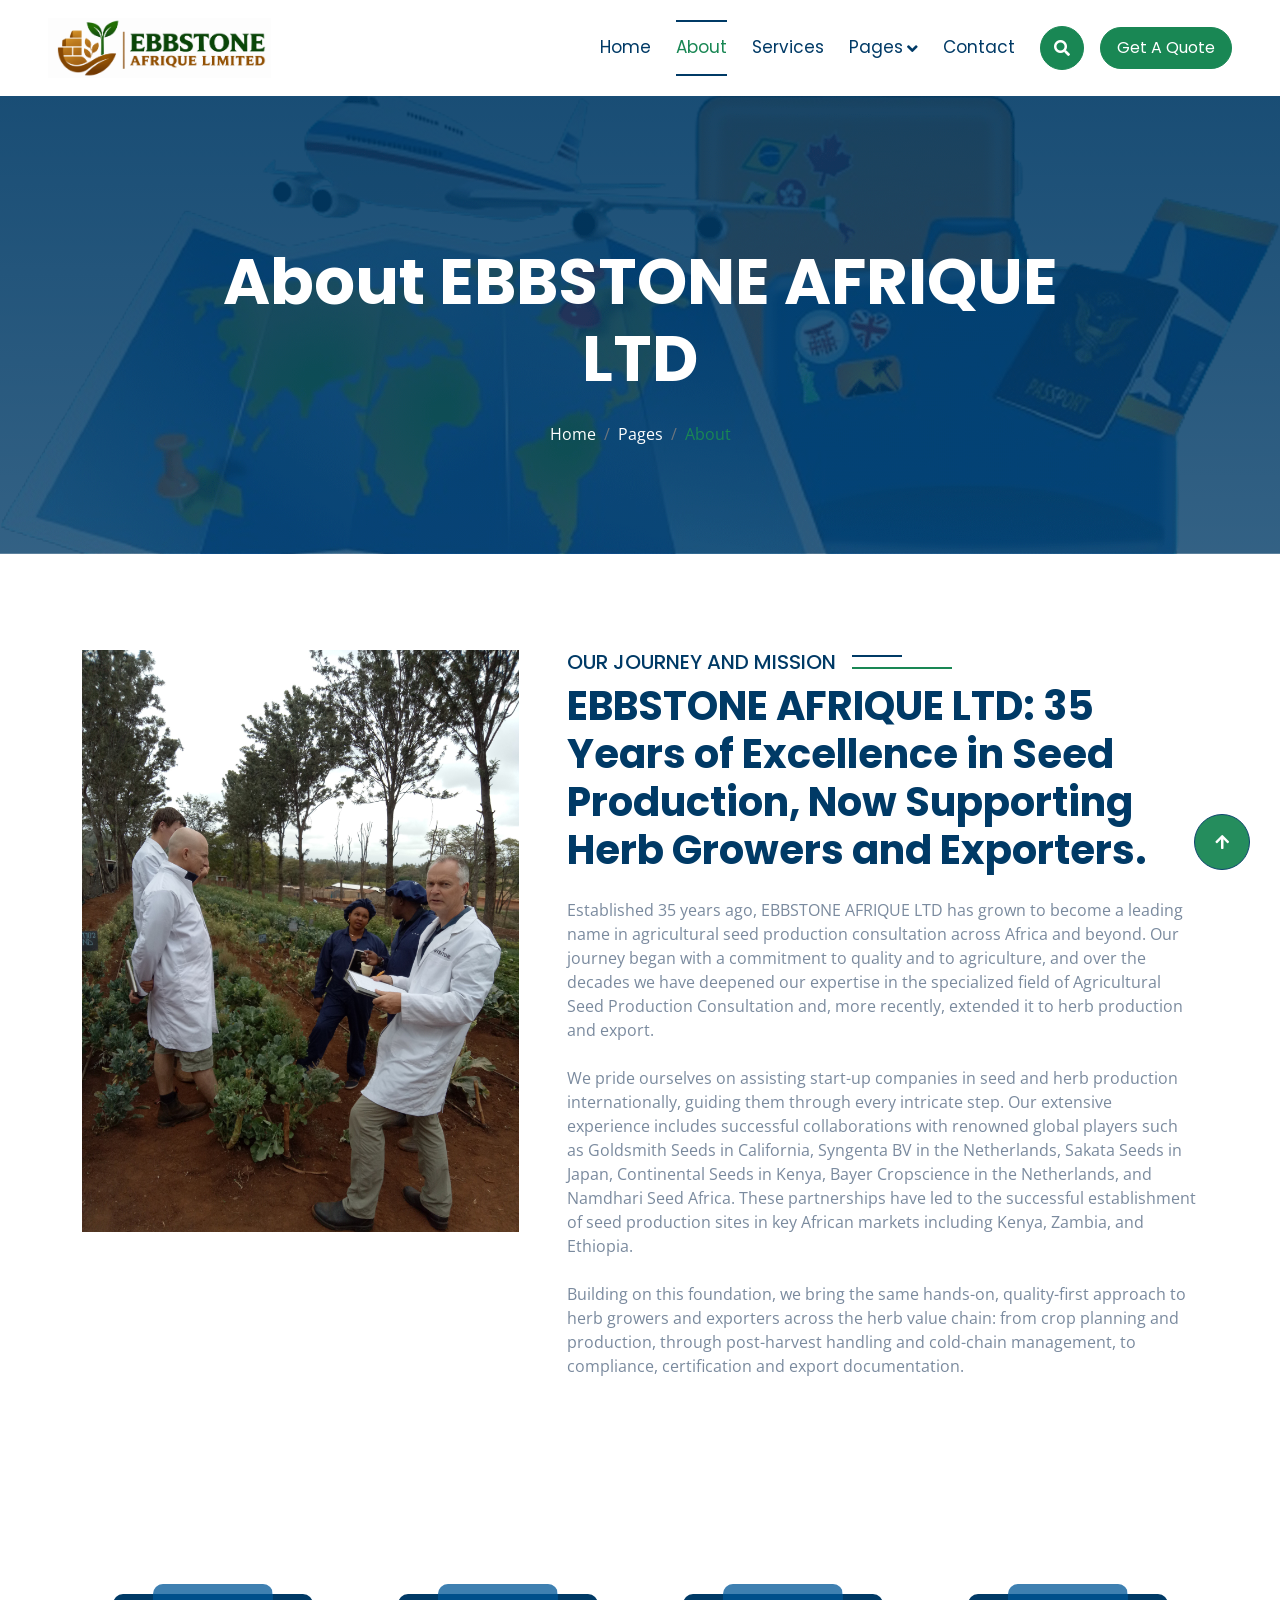
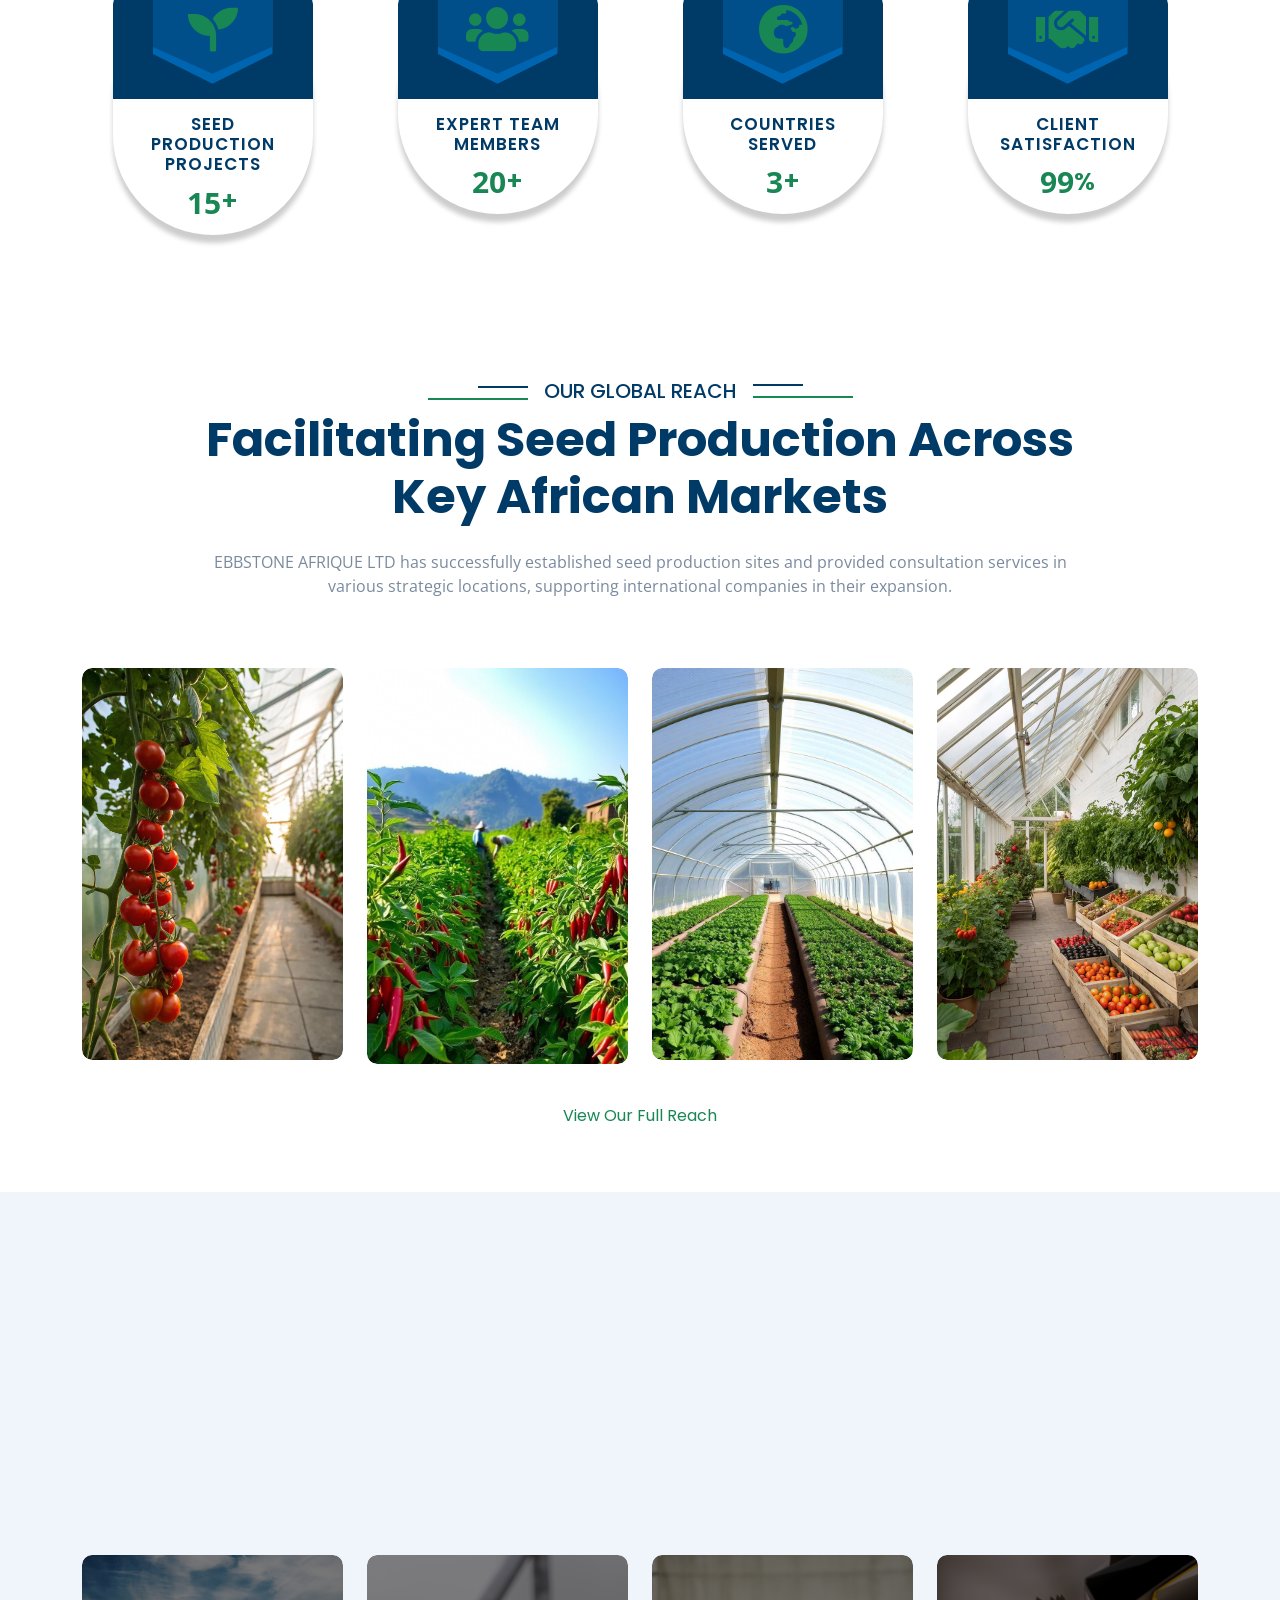
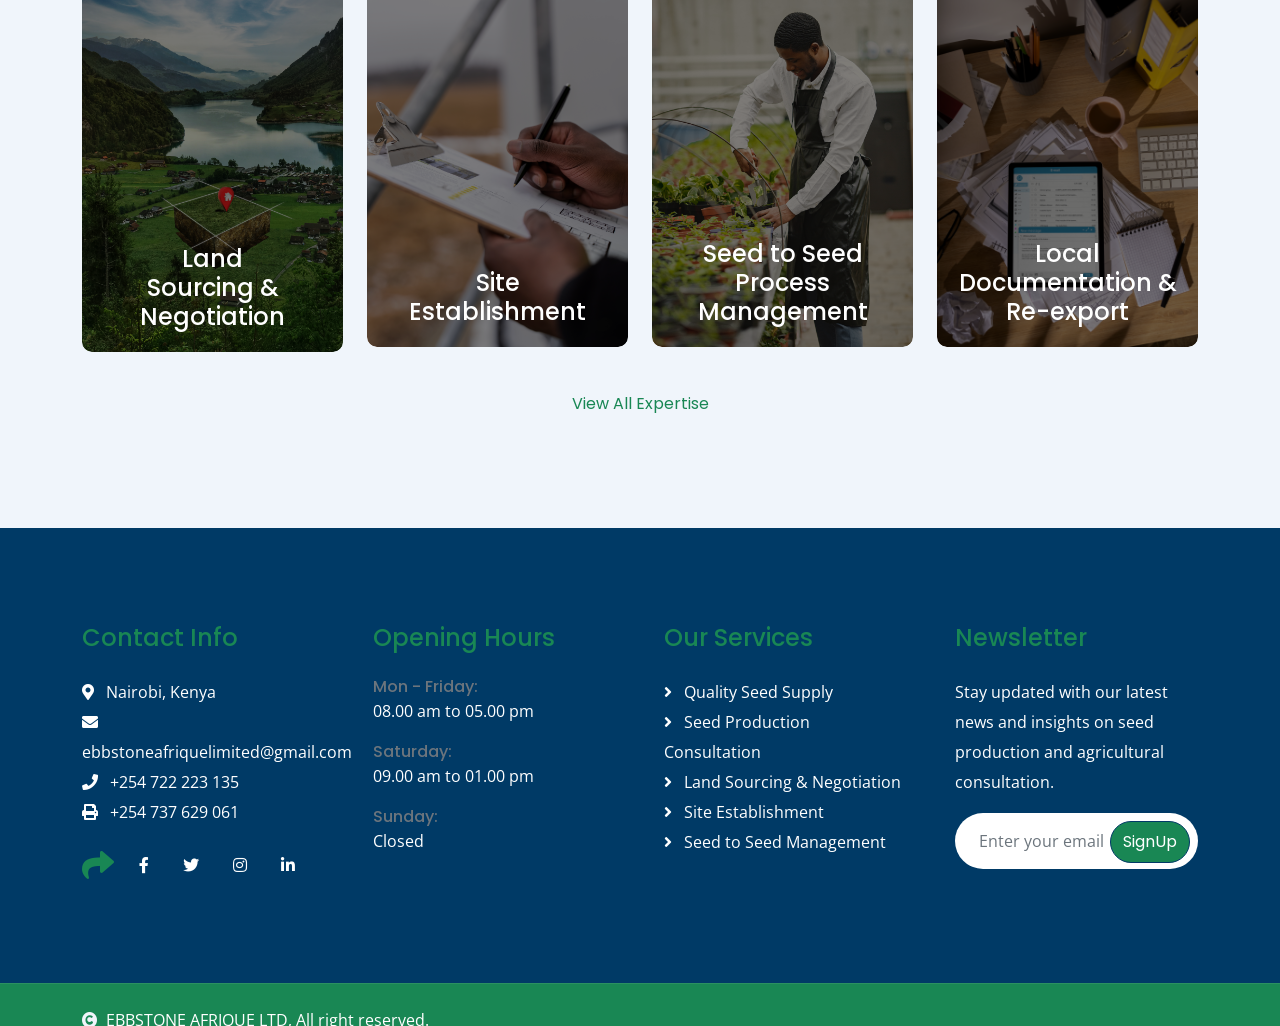
<file: about.html>
<!DOCTYPE html>
<html lang="en">

    <head>
        <meta charset="utf-8">
        <title>About Us - EBBSTONE AFRIQUE LTD</title>
        <meta content="width=device-width, initial-scale=1.0" name="viewport">
        <meta content="EBBSTONE AFRIQUE LTD, company history, seed production, seed multiplication, agricultural consultation, international seed companies, Kenya, Zambia, Ethiopia" name="keywords">
        <meta content="Learn about EBBSTONE AFRIQUE LTD's 35-year journey in agricultural seed production consultation, our expertise, and our commitment to client success." name="description">

        <!-- Favicon -->
        <link rel="icon" href="img/favicon/favicon.ico" sizes="any">
        <link rel="icon" type="image/png" sizes="32x32" href="img/favicon/favicon-32x32.png">
        <link rel="icon" type="image/png" sizes="16x16" href="img/favicon/favicon-16x16.png">
        <link rel="apple-touch-icon" sizes="180x180" href="img/favicon/apple-touch-icon.png">
        <link rel="manifest" href="img/favicon/site.webmanifest">
        <meta name="theme-color" content="#198754">
        
        <link rel="preconnect" href="https://fonts.googleapis.com">
        <link rel="preconnect" href="https://fonts.gstatic.com" crossorigin>
        <link href="https://fonts.googleapis.com/css2?family=Open+Sans:wght@400;500;600;700&family=Poppins:wght@200;300;400;500;600&display=swap" rel="stylesheet"> 

        <!-- Icon Font Stylesheet -->
        <link rel="stylesheet" href="https://use.fontawesome.com/releases/v5.15.4/css/all.css"/>
        <link href="https://cdn.jsdelivr.net/npm/bootstrap-icons@1.4.1/font/bootstrap-icons.css" rel="stylesheet">

        <!-- Libraries Stylesheet -->
        <link href="lib/animate/animate.min.css" rel="stylesheet">
        <link href="lib/owlcarousel/assets/owl.carousel.min.css" rel="stylesheet">


        <!-- Customized Bootstrap Stylesheet -->
        <link href="css/bootstrap.min.css" rel="stylesheet">

        <!-- Template Stylesheet -->
        <link href="css/style.css" rel="stylesheet">
    </head>

    <body>

        <!-- Spinner Start -->
        <div id="spinner" class="show bg-white position-fixed translate-middle w-100 vh-100 top-50 start-50 d-flex align-items-center justify-content-center">
            <div class="spinner-border text-success" style="width: 3rem; height: 3rem;" role="status">
                <span class="sr-only">Loading...</span>
            </div>
        </div>
        <!-- Spinner End -->


        <!-- Navbar & Hero Start -->
        <div class="container-fluid nav-bar p-0">
            <nav class="navbar navbar-expand-lg navbar-light bg-white px-4 px-lg-5 py-3 py-lg-0">
                <a href="" class="navbar-brand p-0">
                    <img src="img/logo.png" alt="Logo">
                </a>
                <button class="navbar-toggler" type="button" data-bs-toggle="collapse" data-bs-target="#navbarCollapse">
                    <span class="fa fa-bars"></span>
                </button>
                <div class="collapse navbar-collapse" id="navbarCollapse">
                    <div class="navbar-nav ms-auto py-0">
                        <a href="index.html" class="nav-item nav-link">Home</a>
                        <a href="about.html" class="nav-item nav-link active">About</a>
                        <a href="service.html" class="nav-item nav-link">Services</a>
                        <div class="nav-item dropdown">
                            <a href="#" class="nav-link" data-bs-toggle="dropdown"><span class="dropdown-toggle">Pages</span></a>
                            <div class="dropdown-menu m-0">
                                <a href="feature.html" class="dropdown-item">Why Choose Us</a>
                                <a href="countries.html" class="dropdown-item">Our Reach</a>
                                <a href="testimonial.html" class="dropdown-item">Testimonial</a>
                                <a href="training.html" class="dropdown-item">Our Expertise</a>
                                
                            </div>
                        </div>
                        <a href="contact.html" class="nav-item nav-link">Contact</a>
                    </div>
                    <button class="btn btn-primary btn-md-square border-success mb-3 mb-md-3 mb-lg-0 me-3" data-bs-toggle="modal" data-bs-target="#searchModal"><i class="fas fa-search"></i></button>
                    <a href="contact.html" class="btn btn-primary border-success rounded-pill py-2 px-4 px-lg-3 mb-3 mb-md-3 mb-lg-0">Get A Quote</a>
                </div>
            </nav>
        </div>
        <!-- Navbar & Hero End -->

        <!-- Modal Search Start -->
        <div class="modal fade" id="searchModal" tabindex="-1" aria-labelledby="exampleModalLabel" aria-hidden="true">
            <div class="modal-dialog modal-fullscreen">
                <div class="modal-content rounded-0">
                    <div class="modal-header">
                        <h4 class="modal-title text-success mb-0" id="exampleModalLabel">Search by keyword</h4>
                        <button type="button" class="btn-close" data-bs-dismiss="modal" aria-label="Close"></button>
                    </div>
                    <div class="modal-body d-flex align-items-center">
                        <div class="input-group w-75 mx-auto d-flex">
                            <input type="search" class="form-control p-3" placeholder="keywords" aria-describedby="search-icon-1">
                            <span id="search-icon-1" class="input-group-text p-3"><i class="fa fa-search"></i></span>
                        </div>
                    </div>
                </div>
            </div>
        </div>
        <!-- Modal Search End -->

        <!-- Header Start -->
        <div class="container-fluid bg-breadcrumb">
            <div class="container text-center py-5" style="max-width: 900px;">
                <h3 class="text-white display-3 mb-4 wow fadeInDown" data-wow-delay="0.1s">About EBBSTONE AFRIQUE LTD</h1>
                <ol class="breadcrumb justify-content-center text-white mb-0 wow fadeInDown" data-wow-delay="0.3s">
                    <li class="breadcrumb-item"><a href="index.html" class="text-white">Home</a></li>
                    <li class="breadcrumb-item"><a href="#" class="text-white">Pages</a></li>
                    <li class="breadcrumb-item active text-success">About</li>
                </ol>    
            </div>
        </div>
        <!-- Header End -->

        <!-- About Start -->
        <div class="container-fluid overflow-hidden py-5">
            <div class="container py-5">
                <div class="row g-5">
                    <div class="col-xl-5 wow fadeInLeft" data-wow-delay="0.1s">
                        <div class="bg-light rounded">
                            <img src="img/ebbstone/trustedpartner.jpg" class="img-fluid w-100" style="margin-bottom: -7px;" alt="Image">
                        </div>
                    </div>
                    <div class="col-xl-7 wow fadeInRight" data-wow-delay="0.3s">
                        <h5 class="sub-title pe-3">Our Journey and Mission</h5>
                        <h1 class="display-6 mb-4">EBBSTONE AFRIQUE LTD: 35 Years of Excellence in Seed Production, Now Supporting Herb Growers and Exporters.</h1>
                        <p class="mb-4">Established 35 years ago, EBBSTONE AFRIQUE LTD has grown to become a leading name in agricultural seed production consultation across Africa and beyond. Our journey began with a commitment to quality and to agriculture, and over the decades we have deepened our expertise in the specialized field of Agricultural Seed Production Consultation and, more recently, extended it to herb production and export.</p>
                        <p class="mb-4">We pride ourselves on assisting start-up companies in seed and herb production internationally, guiding them through every intricate step. Our extensive experience includes successful collaborations with renowned global players such as Goldsmith Seeds in California, Syngenta BV in the Netherlands, Sakata Seeds in Japan, Continental Seeds in Kenya, Bayer Cropscience in the Netherlands, and Namdhari Seed Africa. These partnerships have led to the successful establishment of seed production sites in key African markets including Kenya, Zambia, and Ethiopia.</p>
                        <p class="mb-4">Building on this foundation, we bring the same hands-on, quality-first approach to herb growers and exporters across the herb value chain: from crop planning and production, through post-harvest handling and cold-chain management, to compliance, certification and export documentation.</p>
                    </div>
                </div>
            </div>
        </div>
        <!-- About End -->


        <!-- Counter Facts Start -->
        <div class="container-fluid counter-facts py-5">
            <div class="container py-5">
                <div class="row g-4">
                    <div class="col-12 col-sm-6 col-md-6 col-xl-3 wow fadeInUp" data-wow-delay="0.1s">
                        <div class="counter">
                            <div class="counter-icon">
                                <i class="fas fa-seedling"></i>
                            </div>
                            <div class="counter-content">
                                <h3>Seed Production Projects</h3>
                                <div class="d-flex align-items-center justify-content-center">
                                    <span class="counter-value" data-toggle="counter-up">15</span>
                                    <h4 class="text-success mb-0" style="font-weight: 600; font-size: 25px;">+</h4>
                                </div>
                            </div>
                        </div>
                    </div>
                    <div class="col-12 col-sm-6 col-md-6 col-xl-3 wow fadeInUp" data-wow-delay="0.3s">
                        <div class="counter">
                            <div class="counter-icon">
                                <i class="fas fa-users"></i>
                            </div>
                            <div class="counter-content">
                                <h3>Expert Team Members</h3>
                                <div class="d-flex align-items-center justify-content-center">
                                    <span class="counter-value" data-toggle="counter-up">20</span>
                                    <h4 class="text-success mb-0" style="font-weight: 600; font-size: 25px;">+</h4>
                                </div>
                            </div>
                        </div>
                    </div>
                    <div class="col-12 col-sm-6 col-md-6 col-xl-3 wow fadeInUp" data-wow-delay="0.5s">
                        <div class="counter">
                            <div class="counter-icon">
                                <i class="fas fa-globe-africa"></i>
                            </div>
                            <div class="counter-content">
                                <h3>Countries Served</h3>
                                <div class="d-flex align-items-center justify-content-center">
                                    <span class="counter-value" data-toggle="counter-up">3</span>
                                    <h4 class="text-success mb-0" style="font-weight: 600; font-size: 25px;">+</h4>
                                </div>
                            </div>
                        </div>
                    </div>
                    <div class="col-12 col-sm-6 col-md-6 col-xl-3 wow fadeInUp" data-wow-delay="0.7s">
                        <div class="counter">
                            <div class="counter-icon">
                                <i class="fas fa-handshake"></i>
                            </div>
                            <div class="counter-content">
                                <h3>Client Satisfaction</h3>
                                <div class="d-flex align-items-center justify-content-center">
                                    <span class="counter-value" data-toggle="counter-up">99</span>
                                    <h4 class="text-success mb-0" style="font-weight: 600; font-size: 25px;">%</h4>
                                </div>
                            </div>
                        </div>
                    </div>
                </div>
            </div>
        </div>
        <!-- Counter Facts End -->

        <!-- Countries We Offer Start -->
        <div class="container-fluid country overflow-hidden py-5">
            <div class="container">
                <div class="section-title text-center wow fadeInUp" data-wow-delay="0.1s" style="margin-bottom: 70px;">
                    <div class="sub-style">
                        <h5 class="sub-title text-primary px-3">OUR GLOBAL REACH</h5>
                    </div>
                    <h1 class="display-5 mb-4">Facilitating Seed Production Across Key African Markets</h1>
                    <p class="mb-0">EBBSTONE AFRIQUE LTD has successfully established seed production sites and provided consultation services in various strategic locations, supporting international companies in their expansion.</p>
                </div>
                <div class="row g-4 text-center">
                    <div class="col-lg-6 col-xl-3 mb-5 mb-xl-0 wow fadeInUp" data-wow-delay="0.1s">
                        <div class="country-item">
                            <div class="rounded overflow-hidden">
                                <img src="img/countries/kenya.jpg" class="img-fluid w-100 rounded" alt="Image">
                            </div>
                            <!-- <div class="country-flag">
                                <img src="img/kenya.jfif" class="img-fluid rounded-circle" alt="Image">
                            </div> -->
                            <div class="country-name">
                                <a href="#" class="text-white fs-4">Kenya</a>
                            </div>
                        </div>
                    </div>
                    <div class="col-lg-6 col-xl-3 mb-5 mb-xl-0 wow fadeInUp" data-wow-delay="0.3s">
                        <div class="country-item">
                            <div class="rounded overflow-hidden">
                                <img src="img/countries/zambia.jpg" class="img-fluid w-100 rounded" alt="Image">
                            </div>
                            <!-- <div class="country-flag">
                                <img src="img/zambia.jpg" class="img-fluid rounded-circle" alt="Image">
                            </div> -->
                            <div class="country-name">
                                <a href="#" class="text-white fs-4">Zambia</a>
                            </div>
                        </div>
                    </div>
                    <div class="col-lg-6 col-xl-3 mb-5 mb-xl-0 wow fadeInUp" data-wow-delay="0.5s">
                        <div class="country-item">
                            <div class="rounded overflow-hidden">
                                <img src="img/countries/ethiopia.jpg" class="img-fluid w-100 rounded" alt="Image">
                            </div>
                            <!-- <div class="country-flag">
                                <img src="img/ethiopia.jpg" class="img-fluid rounded-circle" alt="Image">
                            </div> -->
                            <div class="country-name">
                                <a href="#" class="text-white fs-4">Ethiopia</a>
                            </div>
                        </div>
                    </div>
                    <div class="col-lg-6 col-xl-3 mb-5 mb-xl-0 wow fadeInUp" data-wow-delay="0.7s">
                        <div class="country-item">
                            <div class="rounded overflow-hidden">
                                <img src="img/countries/tanzania.jpg" class="img-fluid w-100 rounded" alt="Image">
                            </div>
                            <!-- <div class="country-flag">
                                <img src="img/africa.jpg" class="img-fluid rounded-circle" alt="Image">
                            </div> -->
                            <div class="country-name">
                                <a href="#" class="text-white fs-4">Tanzania</a>
                            </div>
                        </div>
                    </div>
                    <div class="col-12">
                        <a class="btn btn-success border-success rounded-pill py-3 px-5 wow fadeInUp" data-wow-delay="0.1s" href="countries.html">View Our Full Reach</a>
                    </div>
                </div>
            </div>
        </div>
        <!-- Countries We Offer End -->


        <!-- Training Start -->
        <div class="container-fluid training overflow-hidden bg-light py-5">
            <div class="container py-5">
                <div class="section-title text-center mb-5 wow fadeInUp" data-wow-delay="0.1s">
                    <div class="sub-style">
                        <h5 class="sub-title text-primary px-3">OUR EXPERTISE</h5>
                    </div>
                    <h1 class="display-5 mb-4">In-depth Knowledge for Seed Production Success</h1>
                    <p class="mb-0">Our team possesses specialized expertise crucial for navigating the complexities of agricultural seed production, ensuring a smooth and successful journey for our clients.</p>
                </div>
                <div class="row g-4">
                    <div class="col-lg-6 col-lg-6 col-xl-3 wow fadeInUp" data-wow-delay="0.1s">
                        <div class="training-item">
                            <div class="training-inner">
                                <img src="img/landsourcing.jpg" class="img-fluid w-100 rounded" alt="Image">
                                <div class="training-title-name">
                                    <a href="#" class="h4 text-white mb-0">Land</a>
                                    <a href="#" class="h4 text-white mb-0">Sourcing & Negotiation</a>
                                </div>
                            </div>
                            <div class="training-content bg-success rounded-bottom p-4">
                                <a href="#"><h4 class="text-white">Land Sourcing & Negotiation</h4></a>
                                <p class="text-white-50">Identifying and securing optimal land for seed production, coupled with expert negotiation for favorable terms.</p>
                                <a class="btn btn-success rounded-pill text-white p-0" href="training.html">Read More <i class="fa fa-arrow-right"></i></a>
                            </div>
                        </div>
                    </div>
                    <div class="col-lg-6 col-lg-6 col-xl-3 wow fadeInUp" data-wow-delay="0.3s">
                        <div class="training-item">
                            <div class="training-inner">
                                <img src="img/siteestablishment.jpg" class="img-fluid w-100 rounded" alt="Image">
                                <div class="training-title-name">
                                    <a href="#" class="h4 text-white mb-0">Site</a>
                                    <a href="#" class="h4 text-white mb-0">Establishment</a>
                                </div>
                            </div>
                            <div class="training-content bg-success rounded-bottom p-4">
                                <a href="#"><h4 class="text-white">Site Establishment</h4></a>
                                <p class="text-white-50">Guiding clients through the entire process of setting up efficient and compliant seed production sites.</p>
                                <a class="btn btn-success rounded-pill text-white p-0" href="training.html">Read More <i class="fa fa-arrow-right"></i></a>
                            </div>
                        </div>
                    </div>
                    <div class="col-lg-6 col-lg-6 col-xl-3 wow fadeInUp" data-wow-delay="0.5s">
                        <div class="training-item">
                            <div class="training-inner">
                                <img src="img/seedtoseedprocessmanagemen.jpg" class="img-fluid w-100 rounded" alt="Image">
                                <div class="training-title-name">
                                    <a href="#" class="h4 text-white mb-0">Seed to Seed</a>
                                    <a href="#" class="h4 text-white mb-0">Process Management</a>
                                </div>
                            </div>
                            <div class="training-content bg-success rounded-bottom p-4">
                                <a href="#"><h4 class="text-white">Seed to Seed Process Management</h4></a>
                                <p class="text-white-50">Expert oversight of the full production cycle, from planting to harvesting and processing.</p>
                                <a class="btn btn-success rounded-pill text-white p-0" href="training.html">Read More <i class="fa fa-arrow-right"></i></a>
                            </div>
                        </div>
                    </div>
                    <div class="col-lg-6 col-lg-6 col-xl-3 wow fadeInUp" data-wow-delay="0.7s">
                        <div class="training-item">
                            <div class="training-inner">
                                <img src="img/localdocumentation.jpg" class="img-fluid w-100 rounded" alt="Image">
                                <div class="training-title-name">
                                    <a href="#" class="h4 text-white mb-0">Local</a>
                                    <a href="#" class="h4 text-white mb-0">Documentation & Re-export</a>
                                </div>
                            </div>
                            <div class="training-content bg-success rounded-bottom p-4">
                                <a href="#"><h4 class="text-white">Local Documentation & Re-export</h4></a>
                                <p class="text-white-50">Navigating local regulations and facilitating smooth re-export of finished seed products to mother companies.</p>
                                <a class="btn btn-success rounded-pill text-white p-0" href="training.html">Read More <i class="fa fa-arrow-right"></i></a>
                            </div>
                        </div>
                    </div>
                    <div class="col-12 text-center">
                        <a class="btn btn-success border-success rounded-pill py-3 px-5 wow fadeInUp" data-wow-delay="0.1s" href="training.html">View All Expertise</a>
                    </div>
                </div>
            </div>
        </div>
        <!-- Training End -->

        <!-- Footer Start -->
        <div class="container-fluid footer py-5 wow fadeIn" data-wow-delay="0.2s">
            <div class="container py-5">
                <div class="row g-5">
                    <div class="col-md-6 col-lg-6 col-xl-3">
                        <div class="footer-item d-flex flex-column">
                            <h4 class="text-success mb-4">Contact Info</h4>
                            <a href=""><i class="fa fa-map-marker-alt me-2"></i> Nairobi, Kenya</a>
                            <a href=""><i class="fas fa-envelope me-2"></i> ebbstoneafriquelimited@gmail.com</a>
                            <a href=""><i class="fas fa-phone me-2"></i> +254 722 223 135</a>
                            <a href="" class="mb-3"><i class="fas fa-print me-2"></i> +254 737 629 061</a>
                            <div class="d-flex align-items-center">
                                <i class="fas fa-share fa-2x text-success me-2"></i>
                                <a class="btn mx-1" href=""><i class="fab fa-facebook-f"></i></a>
                                <a class="btn mx-1" href=""><i class="fab fa-twitter"></i></a>
                                <a class="btn mx-1" href=""><i class="fab fa-instagram"></i></a>
                                <a class="btn mx-1" href=""><i class="fab fa-linkedin-in"></i></a>
                            </div>
                        </div>
                    </div>
                    <div class="col-md-6 col-lg-6 col-xl-3">
                        <div class="footer-item d-flex flex-column">
                            <h4 class="text-success mb-4">Opening Hours</h4>
                            <div class="mb-3">
                                <h6 class="text-muted mb-0">Mon - Friday:</h6>
                                <p class="text-white mb-0">08.00 am to 05.00 pm</p>
                            </div>
                            <div class="mb-3">
                                <h6 class="text-muted mb-0">Saturday:</h6>
                                <p class="text-white mb-0">09.00 am to 01.00 pm</p>
                            </div>
                            <div class="mb-3">
                                <h6 class="text-muted mb-0">Sunday:</h6>
                                <p class="text-white mb-0">Closed</p>
                            </div>
                        </div>
                    </div>
                    <div class="col-md-6 col-lg-6 col-xl-3">
                        <div class="footer-item d-flex flex-column">
                            <h4 class="text-success mb-4">Our Services</h4>
                            <!-- <a href="service.html" class=""><i class="fas fa-angle-right me-2"></i> Building Materials Supply</a> -->
                            <a href="service.html" class=""><i class="fas fa-angle-right me-2"></i> Quality Seed Supply</a>
                            <a href="service.html" class=""><i class="fas fa-angle-right me-2"></i> Seed Production Consultation</a>
                            <a href="training.html" class=""><i class="fas fa-angle-right me-2"></i> Land Sourcing & Negotiation</a>
                            <a href="training.html" class=""><i class="fas fa-angle-right me-2"></i> Site Establishment</a>
                            <a href="training.html" class=""><i class="fas fa-angle-right me-2"></i> Seed to Seed Management</a>
                        </div>
                    </div>
                    <div class="col-md-6 col-lg-6 col-xl-3">
                        <div class="footer-item">
                            <h4 class="text-success mb-4">Newsletter</h4>
                            <p class="text-white mb-3">Stay updated with our latest news and insights on seed production and agricultural consultation.</p>
                            <div class="position-relative mx-auto rounded-pill">
                                <input class="form-control border-0 rounded-pill w-100 py-3 ps-4 pe-5" type="text" placeholder="Enter your email">
                                <button type="button" class="btn btn-primary rounded-pill position-absolute top-0 end-0 py-2 mt-2 me-2">SignUp</button>
                            </div>
                        </div>
                    </div>
                </div>
            </div>
        </div>
        <!-- Footer End -->
        
        <!-- Copyright Start -->
        <div class="container-fluid copyright py-4">
            <div class="container">
                <div class="row g-4 align-items-center">
                    <div class="col-md-6 text-center text-md-start mb-md-0">
                        <span class="text-white"><a href="#" class="border-bottom text-white"><i class="fas fa-copyright text-light me-2"></i>EBBSTONE AFRIQUE LTD</a>, All right reserved.</span>
                    </div>
                    <div class="col-md-6 text-center text-md-end text-white">
                    </div>
                </div>
            </div>
        </div>
        <!-- Copyright End -->

        <!-- Back to Top -->
        <a href="#" class="btn btn-primary btn-lg-square back-to-top"><i class="fa fa-arrow-up"></i></a>   

        
    <!-- JavaScript Libraries -->
    <script src="https://ajax.googleapis.com/ajax/libs/jquery/3.6.4/jquery.min.js"></script>
    <script src="https://cdn.jsdelivr.net/npm/bootstrap@5.0.0/dist/js/bootstrap.bundle.min.js"></script>
    <script src="lib/wow/wow.min.js"></script>
    <script src="lib/easing/easing.min.js"></script>
    <script src="lib/waypoints/waypoints.min.js"></script>
    <script src="lib/counterup/counterup.min.js"></script>
    <script src="lib/owlcarousel/owl.carousel.min.js"></script>
    

    <!-- Template Javascript -->
    <script src="js/main.js"></script>
    </body>

</html>
</file>
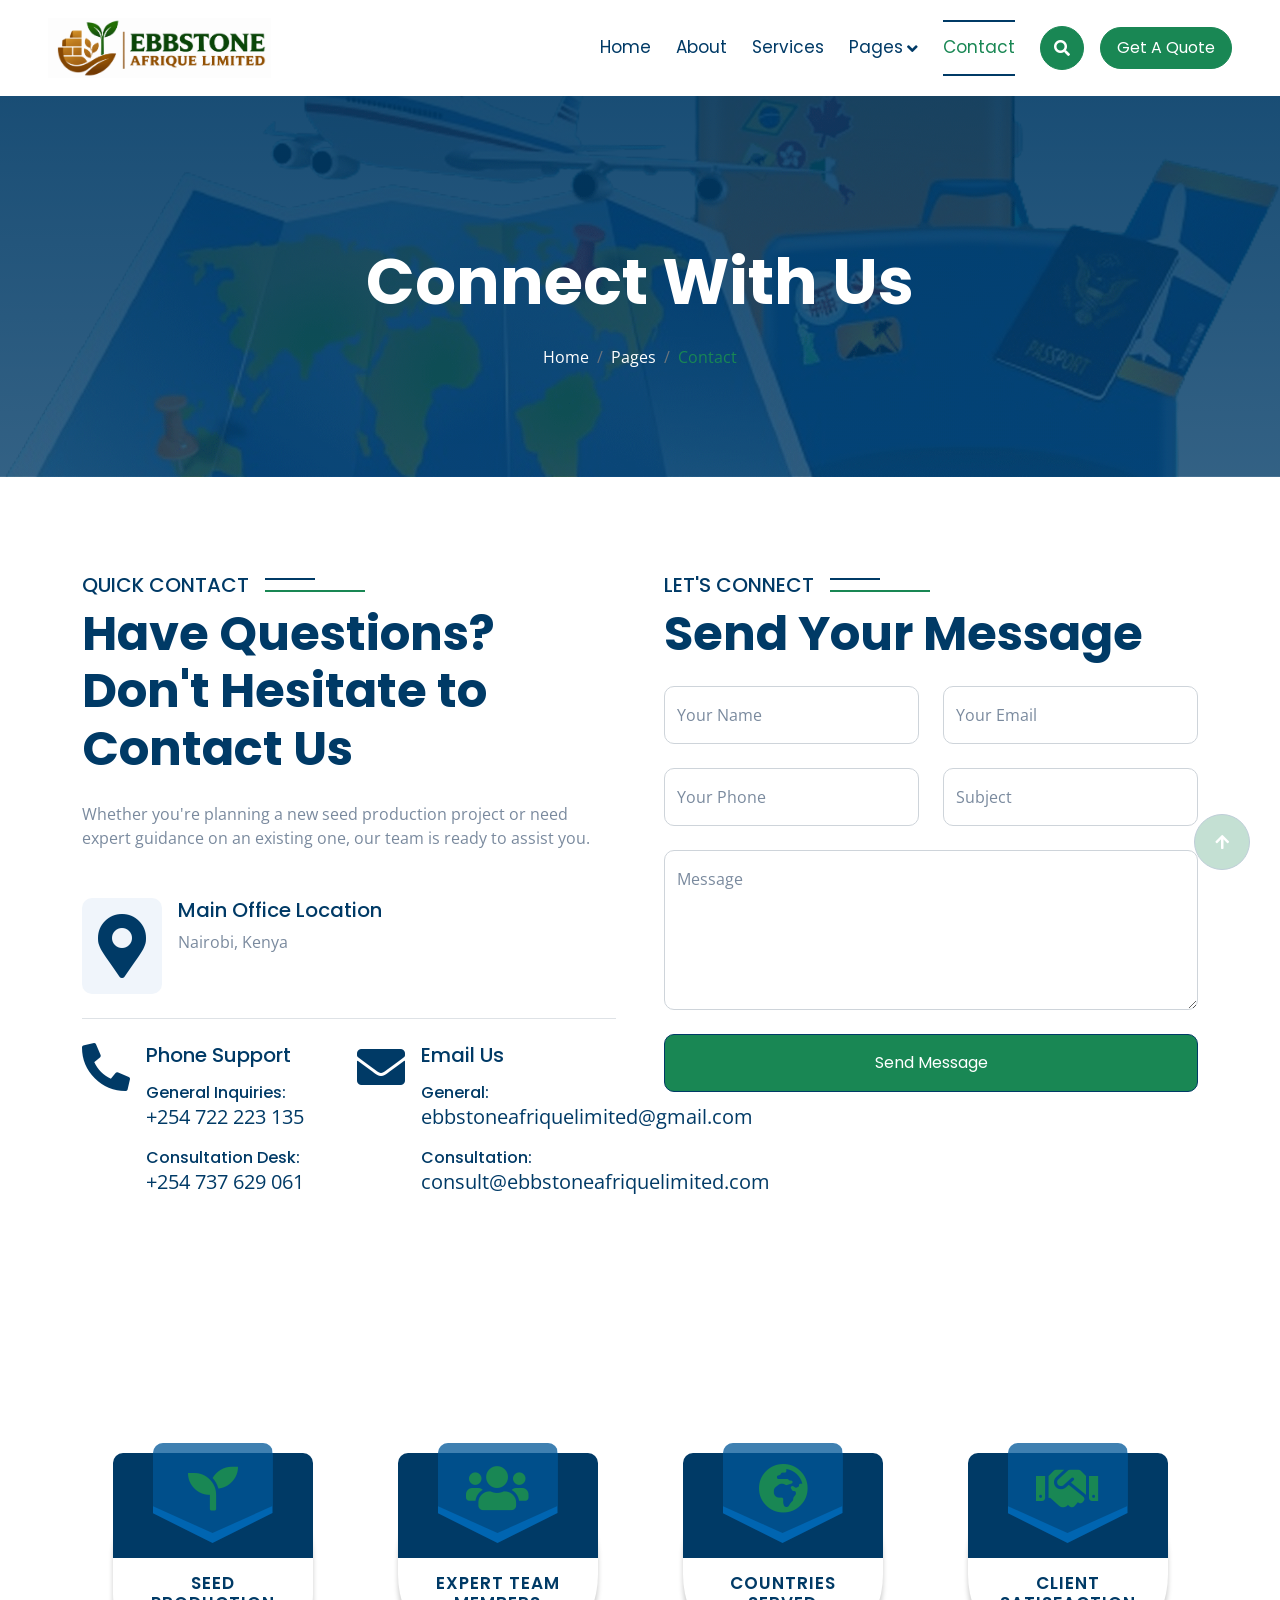
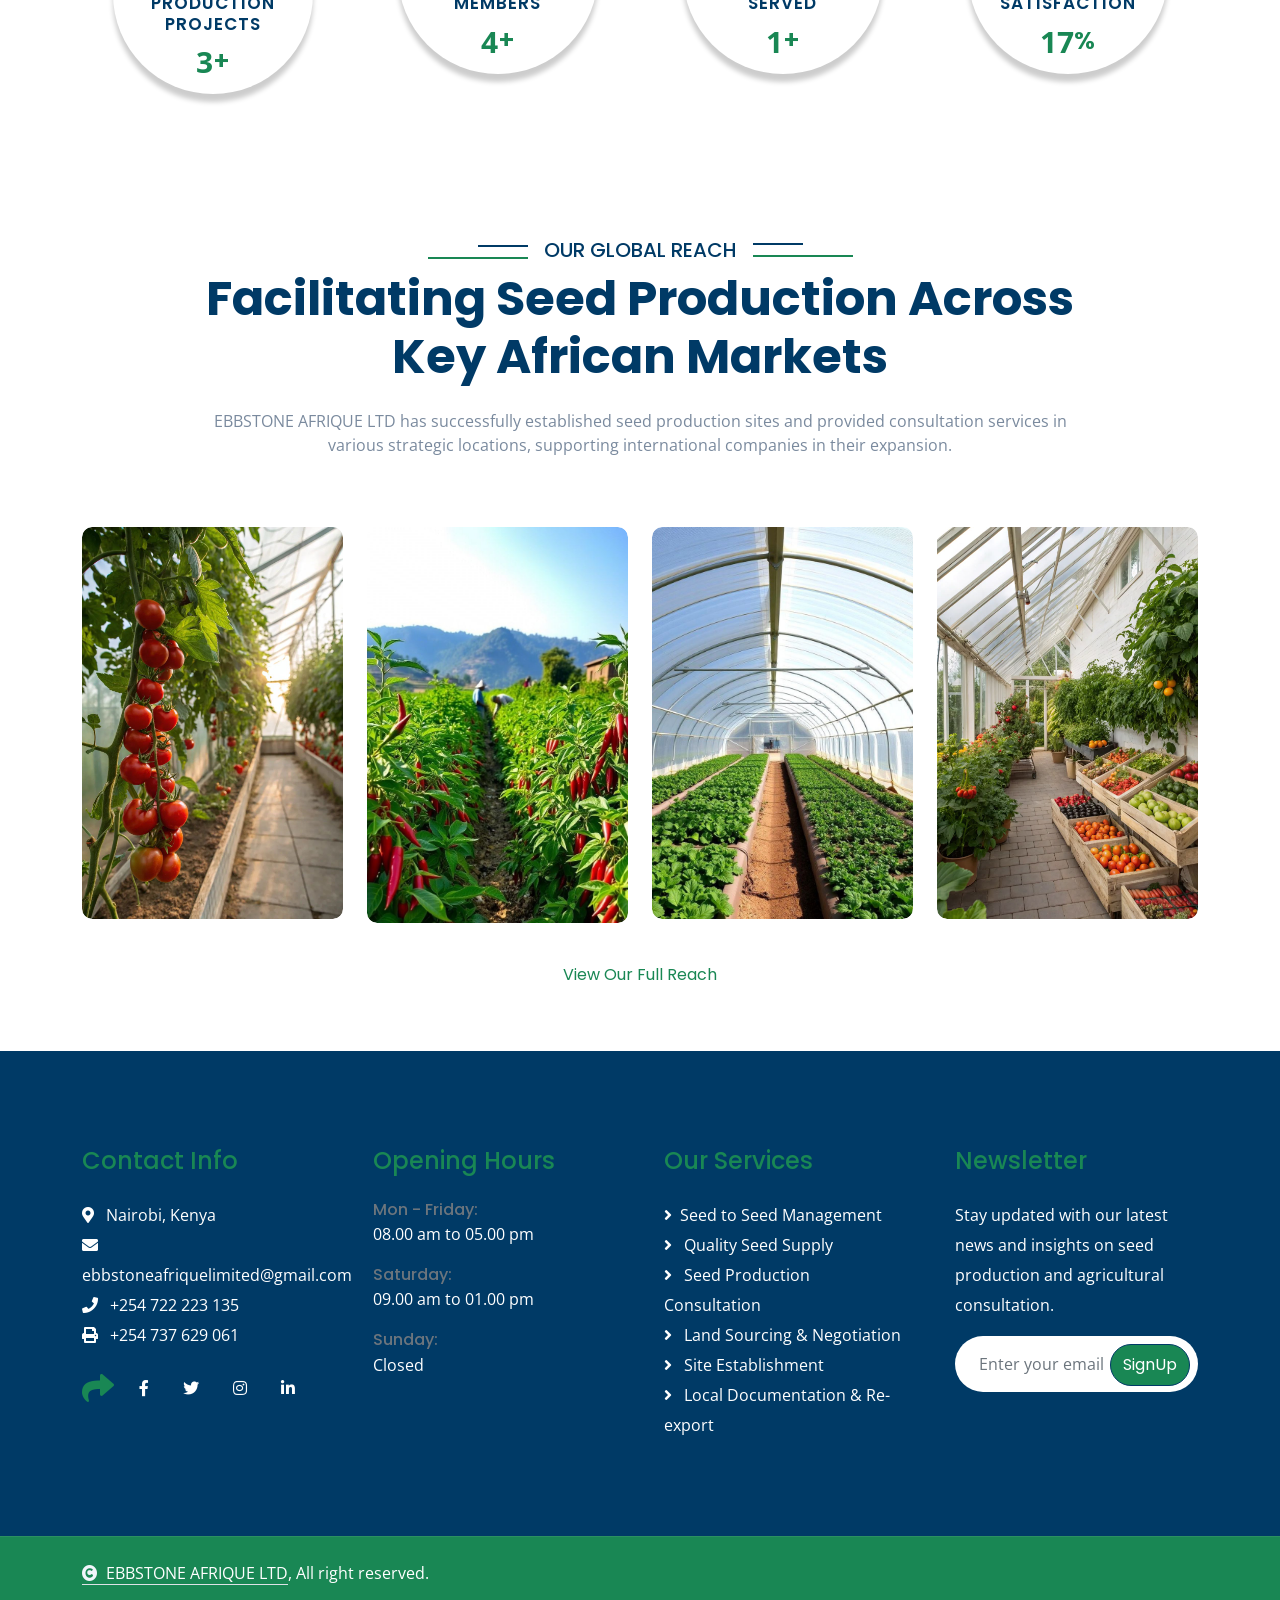
<file: contact.html>
<!DOCTYPE html>
<html lang="en">

    <head>
        <meta charset="utf-8">
        <title>Contact Us - EBBSTONE AFRIQUE LTD</title>
        <meta content="width=device-width, initial-scale=1.0" name="viewport">
        <meta content="EBBSTONE AFRIQUE LTD, contact, seed production consultation, get a quote, Nairobi, Kenya" name="keywords">
        <meta content="Get in touch with EBBSTONE AFRIQUE LTD to discuss your agricultural seed production project, from land sourcing and site establishment to seed to seed management and re-export." name="description">

        <!-- Favicon -->
        <link rel="icon" href="img/favicon/favicon.ico" sizes="any">
        <link rel="icon" type="image/png" sizes="32x32" href="img/favicon/favicon-32x32.png">
        <link rel="icon" type="image/png" sizes="16x16" href="img/favicon/favicon-16x16.png">
        <link rel="apple-touch-icon" sizes="180x180" href="img/favicon/apple-touch-icon.png">
        <link rel="manifest" href="img/favicon/site.webmanifest">
        <meta name="theme-color" content="#198754">

        <link rel="preconnect" href="https://fonts.googleapis.com">
        <link rel="preconnect" href="https://fonts.gstatic.com" crossorigin>
        <link href="https://fonts.googleapis.com/css2?family=Open+Sans:wght@400;500;600;700&family=Poppins:wght@200;300;400;500;600&display=swap" rel="stylesheet"> 

        <!-- Icon Font Stylesheet -->
        <link rel="stylesheet" href="https://use.fontawesome.com/releases/v5.15.4/css/all.css"/>
        <link href="https://cdn.jsdelivr.net/npm/bootstrap-icons@1.4.1/font/bootstrap-icons.css" rel="stylesheet">

        <!-- Libraries Stylesheet -->
        <link href="lib/animate/animate.min.css" rel="stylesheet">
        <link href="lib/owlcarousel/assets/owl.carousel.min.css" rel="stylesheet">


        <!-- Customized Bootstrap Stylesheet -->
        <link href="css/bootstrap.min.css" rel="stylesheet">

        <!-- Template Stylesheet -->
        <link href="css/style.css" rel="stylesheet">
    </head>

    <body>

        <!-- Spinner Start -->
        <div id="spinner" class="show bg-white position-fixed translate-middle w-100 vh-100 top-50 start-50 d-flex align-items-center justify-content-center">
            <div class="spinner-border text-success" style="width: 3rem; height: 3rem;" role="status">
                <span class="sr-only">Loading...</span>
            </div>
        </div>
        <!-- Spinner End -->


        <!-- Navbar & Hero Start -->
        <div class="container-fluid nav-bar p-0">
            <nav class="navbar navbar-expand-lg navbar-light bg-white px-4 px-lg-5 py-3 py-lg-0">
                <a href="index.html" class="navbar-brand p-0">
                    <img src="img/logo.png" alt="Logo">
                </a>
                <button class="navbar-toggler" type="button" data-bs-toggle="collapse" data-bs-target="#navbarCollapse">
                    <span class="fa fa-bars"></span>
                </button>
                <div class="collapse navbar-collapse" id="navbarCollapse">
                    <div class="navbar-nav ms-auto py-0">
                        <a href="index.html" class="nav-item nav-link">Home</a>
                        <a href="about.html" class="nav-item nav-link">About</a>
                        <a href="service.html" class="nav-item nav-link">Services</a>
                        <div class="nav-item dropdown">
                            <a href="#" class="nav-link" data-bs-toggle="dropdown"><span class="dropdown-toggle">Pages</span></a>
                            <div class="dropdown-menu m-0">
                                <a href="feature.html" class="dropdown-item">Why Choose Us</a>
                                <a href="countries.html" class="dropdown-item">Our Reach</a>
                                <a href="testimonial.html" class="dropdown-item">Testimonial</a>
                                <a href="training.html" class="dropdown-item active">Our Expertise</a>
                            </div>
                        </div>
                        <a href="contact.html" class="nav-item nav-link  active">Contact</a>
                    </div>
                    <button class="btn btn-primary btn-md-square border-success mb-3 mb-md-3 mb-lg-0 me-3" data-bs-toggle="modal" data-bs-target="#searchModal"><i class="fas fa-search"></i></button>
                    <a href="contact.html" class="btn btn-primary border-success rounded-pill py-2 px-4 px-lg-3 mb-3 mb-md-3 mb-lg-0">Get A Quote</a>
                </div>
            </nav>
        </div>
        <!-- Navbar & Hero End -->

        <!-- Modal Search Start -->
        <div class="modal fade" id="searchModal" tabindex="-1" aria-labelledby="exampleModalLabel" aria-hidden="true">
            <div class="modal-dialog modal-fullscreen">
                <div class="modal-content rounded-0">
                    <div class="modal-header">
                        <h4 class="modal-title text-success mb-0" id="exampleModalLabel">Search by keyword</h4>
                        <button type="button" class="btn-close" data-bs-dismiss="modal" aria-label="Close"></button>
                    </div>
                    <div class="modal-body d-flex align-items-center">
                        <div class="input-group w-75 mx-auto d-flex">
                            <input type="search" class="form-control p-3" placeholder="keywords" aria-describedby="search-icon-1">
                            <span id="search-icon-1" class="input-group-text p-3"><i class="fa fa-search"></i></span>
                        </div>
                    </div>
                </div>
            </div>
        </div>
        <!-- Modal Search End -->

        <!-- Header Start -->
        <div class="container-fluid bg-breadcrumb">
            <div class="container text-center py-5" style="max-width: 900px;">
                <h3 class="text-white display-3 mb-4 wow fadeInDown" data-wow-delay="0.1s">Connect With Us</h1>
                <ol class="breadcrumb justify-content-center text-white mb-0 wow fadeInDown" data-wow-delay="0.3s">
                    <li class="breadcrumb-item"><a href="index.html" class="text-white">Home</a></li>
                    <li class="breadcrumb-item"><a href="#" class="text-white">Pages</a></li>
                    <li class="breadcrumb-item active text-success">Contact</li>
                </ol>    
            </div>
        </div>
        <!-- Header End -->

        <!-- Contact Form Start -->
        <div class="container-fluid contact overflow-hidden py-5">
            <div class="container py-5">
                <div class="row g-5 mb-5">
                    <div class="col-lg-6 wow fadeInLeft" data-wow-delay="0.1s">
                        <div class="sub-style">
                            <h5 class="sub-title text-primary pe-3">Quick Contact</h5>
                        </div>
                        <h1 class="display-5 mb-4">Have Questions? Don't Hesitate to Contact Us</h1>
                        <p class="mb-5">Whether you're planning a new seed production project or need expert guidance on an existing one, our team is ready to assist you.</p>
                        <div class="d-flex border-bottom mb-4 pb-4">
                            <i class="fas fa-map-marker-alt fa-4x text-primary bg-light p-3 rounded"></i>
                            <div class="ps-3">
                                <h5>Main Office Location</h5>
                                <p>Nairobi, Kenya</p>
                            </div>
                        </div>
                        <div class="row g-3">
                            <div class="col-xl-6">
                                <div class="d-flex">
                                    <i class="fas fa-phone-alt fa-3x text-primary"></i>
                                    <div class="ps-3">
                                        <h5 class="mb-3">Phone Support</h5>
                                        <div class="mb-3">
                                            <h6 class="mb-0">General Inquiries:</h6>
                                            <a href="#" class="fs-5 text-primary">+254 722 223 135</a>
                                        </div>
                                        <div class="mb-3">
                                            <h6 class="mb-0">Consultation Desk:</h6>
                                            <a href="#" class="fs-5 text-primary">+254 737 629 061</a>
                                        </div>
                                    </div>
                                </div>
                            </div>
                            <div class="col-xl-6">
                                <div class="d-flex">
                                    <i class="fas fa-envelope fa-3x text-primary"></i>
                                    <div class="ps-3">
                                        <h5 class="mb-3">Email Us</h5>
                                        <div class="mb-3">
                                            <h6 class="mb-0">General:</h6>
                                            <a href="#" class="fs-5 text-primary">ebbstoneafriquelimited@gmail.com</a>
                                        </div>
                                        <div class="mb-3">
                                            <h6 class="mb-0">Consultation:</h6>
                                            <a href="#" class="fs-5 text-primary">consult@ebbstoneafriquelimited.com</a>
                                        </div>
                                    </div>
                                </div>
                            </div>
                        </div>
                    </div>
                    <div class="col-lg-6 wow fadeInRight" data-wow-delay="0.3">
                        <div class="sub-style">
                            <h5 class="sub-title text-primary pe-3">Let's Connect</h5>
                        </div>
                        <h1 class="display-5 mb-4">Send Your Message</h1>
                        <form>
                            <div class="row g-4">
                                <div class="col-lg-12 col-xl-6">
                                    <div class="form-floating">
                                        <input type="text" class="form-control" id="name" placeholder="Your Name">
                                        <label for="name">Your Name</label>
                                    </div>
                                </div>
                                <div class="col-lg-12 col-xl-6">
                                    <div class="form-floating">
                                        <input type="email" class="form-control" id="email" placeholder="Your Email">
                                        <label for="email">Your Email</label>
                                    </div>
                                </div>
                                <div class="col-lg-12 col-xl-6">
                                    <div class="form-floating">
                                        <input type="phone" class="form-control" id="phone" placeholder="Phone">
                                        <label for="phone">Your Phone</label>
                                    </div>
                                </div>
                                <div class="col-lg-12 col-xl-6">
                                    <div class="form-floating">
                                        <input type="text" class="form-control" id="subject" placeholder="Subject">
                                        <label for="subject">Subject</label>
                                    </div>
                                </div>
                                <div class="col-12">
                                    <div class="form-floating">
                                        <textarea class="form-control" placeholder="Leave a message here" id="message" style="height: 160px"></textarea>
                                        <label for="message">Message</label>
                                    </div>
                                </div>
                                <div class="col-12">
                                    <button class="btn btn-primary w-100 py-3">Send Message</button>
                                </div>
                            </div>
                        </form>
                    </div>
                </div>
            </div>
        </div>
        <!-- Contact Form End -->

        <!-- Counter Facts Start -->
        <div class="container-fluid counter-facts overflow-hidden py-5">
            <div class="container py-5">
                <div class="row g-4">
                    <div class="col-12 col-sm-6 col-md-6 col-xl-3 wow fadeInUp" data-wow-delay="0.1s">
                        <div class="counter">
                            <div class="counter-icon">
                                <i class="fas fa-seedling"></i>
                            </div>
                            <div class="counter-content">
                                <h3>Seed Production Projects</h3>
                                <div class="d-flex align-items-center justify-content-center">
                                    <span class="counter-value" data-toggle="counter-up">15</span>
                                    <h4 class="text-success mb-0" style="font-weight: 600; font-size: 25px;">+</h4>
                                </div>
                            </div>
                        </div>
                    </div>
                    <div class="col-12 col-sm-6 col-md-6 col-xl-3 wow fadeInUp" data-wow-delay="0.3s">
                        <div class="counter">
                            <div class="counter-icon">
                                <i class="fas fa-users"></i>
                            </div>
                            <div class="counter-content">
                                <h3>Expert Team Members</h3>
                                <div class="d-flex align-items-center justify-content-center">
                                    <span class="counter-value" data-toggle="counter-up">20</span>
                                    <h4 class="text-success mb-0" style="font-weight: 600; font-size: 25px;">+</h4>
                                </div>
                            </div>
                        </div>
                    </div>
                    <div class="col-12 col-sm-6 col-md-6 col-xl-3 wow fadeInUp" data-wow-delay="0.5s">
                        <div class="counter">
                            <div class="counter-icon">
                                <i class="fas fa-globe-africa"></i>
                            </div>
                            <div class="counter-content">
                                <h3>Countries Served</h3>
                                <div class="d-flex align-items-center justify-content-center">
                                    <span class="counter-value" data-toggle="counter-up">3</span>
                                    <h4 class="text-success mb-0" style="font-weight: 600; font-size: 25px;">+</h4>
                                </div>
                            </div>
                        </div>
                    </div>
                    <div class="col-12 col-sm-6 col-md-6 col-xl-3 wow fadeInUp" data-wow-delay="0.7s">
                        <div class="counter">
                            <div class="counter-icon">
                                <i class="fas fa-handshake"></i>
                            </div>
                            <div class="counter-content">
                                <h3>Client Satisfaction</h3>
                                <div class="d-flex align-items-center justify-content-center">
                                    <span class="counter-value" data-toggle="counter-up">99</span>
                                    <h4 class="text-success mb-0" style="font-weight: 600; font-size: 25px;">%</h4>
                                </div>
                            </div>
                        </div>
                    </div>
                </div>
            </div>
        </div>
        <!-- Counter Facts End -->

        <!-- Countries We Offer Start -->
        <div class="container-fluid country overflow-hidden py-5">
            <div class="container">
                <div class="section-title text-center wow fadeInUp" data-wow-delay="0.1s" style="margin-bottom: 70px;">
                    <div class="sub-style">
                        <h5 class="sub-title text-primary px-3">OUR GLOBAL REACH</h5>
                    </div>
                    <h1 class="display-5 mb-4">Facilitating Seed Production Across Key African Markets</h1>
                    <p class="mb-0">EBBSTONE AFRIQUE LTD has successfully established seed production sites and provided consultation services in various strategic locations, supporting international companies in their expansion.</p>
                </div>
                <div class="row g-4 text-center">
                    <div class="col-lg-6 col-xl-3 mb-5 mb-xl-0 wow fadeInUp" data-wow-delay="0.1s">
                        <div class="country-item">
                            <div class="rounded overflow-hidden">
                                <img src="img/countries/kenya.jpg" class="img-fluid w-100 rounded" alt="Image">
                            </div>
                            <!-- <div class="country-flag">
                                <img src="img/kenya.jfif" class="img-fluid rounded-circle" alt="Image">
                            </div> -->
                            <div class="country-name">
                                <a href="#" class="text-white fs-4">Kenya</a>
                            </div>
                        </div>
                    </div>
                    <div class="col-lg-6 col-xl-3 mb-5 mb-xl-0 wow fadeInUp" data-wow-delay="0.3s">
                        <div class="country-item">
                            <div class="rounded overflow-hidden">
                                <img src="img/countries/zambia.jpg" class="img-fluid w-100 rounded" alt="Image">
                            </div>
                            <!-- <div class="country-flag">
                                <img src="img/zambia.jpg" class="img-fluid rounded-circle" alt="Image">
                            </div> -->
                            <div class="country-name">
                                <a href="#" class="text-white fs-4">Zambia</a>
                            </div>
                        </div>
                    </div>
                    <div class="col-lg-6 col-xl-3 mb-5 mb-xl-0 wow fadeInUp" data-wow-delay="0.5s">
                        <div class="country-item">
                            <div class="rounded overflow-hidden">
                                <img src="img/countries/ethiopia.jpg" class="img-fluid w-100 rounded" alt="Image">
                            </div>
                            <!-- <div class="country-flag">
                                <img src="img/ethiopia.jpg" class="img-fluid rounded-circle" alt="Image">
                            </div> -->
                            <div class="country-name">
                                <a href="#" class="text-white fs-4">Ethiopia</a>
                            </div>
                        </div>
                    </div>
                    <div class="col-lg-6 col-xl-3 mb-5 mb-xl-0 wow fadeInUp" data-wow-delay="0.7s">
                        <div class="country-item">
                            <div class="rounded overflow-hidden">
                                <img src="img/countries/tanzania.jpg" class="img-fluid w-100 rounded" alt="Image">
                            </div>
                            <!-- <div class="country-flag">
                                <img src="img/africa.jpg" class="img-fluid rounded-circle" alt="Image">
                            </div> -->
                            <div class="country-name">
                                <a href="#" class="text-white fs-4">Tanzania</a>
                            </div>
                        </div>
                    </div>
                    <div class="col-12">
                        <a class="btn btn-success border-success rounded-pill py-3 px-5 wow fadeInUp" data-wow-delay="0.1s" href="countries.html">View Our Full Reach</a>
                    </div>
                </div>
            </div>
        </div>
        <!-- Countries We Offer End -->

        <!-- Footer Start -->
        <div class="container-fluid footer py-5 wow fadeIn" data-wow-delay="0.2s">
            <div class="container py-5">
                <div class="row g-5">
                    <div class="col-md-6 col-lg-6 col-xl-3">
                        <div class="footer-item d-flex flex-column">
                            <h4 class="text-success mb-4">Contact Info</h4>
                            <a href=""><i class="fa fa-map-marker-alt me-2"></i> Nairobi, Kenya</a>
                            <a href=""><i class="fas fa-envelope me-2"></i> ebbstoneafriquelimited@gmail.com</a>
                            <a href=""><i class="fas fa-phone me-2"></i> +254 722 223 135</a>
                            <a href="" class="mb-3"><i class="fas fa-print me-2"></i> +254 737 629 061</a>
                            <div class="d-flex align-items-center">
                                <i class="fas fa-share fa-2x text-success me-2"></i>
                                <a class="btn mx-1" href=""><i class="fab fa-facebook-f"></i></a>
                                <a class="btn mx-1" href=""><i class="fab fa-twitter"></i></a>
                                <a class="btn mx-1" href=""><i class="fab fa-instagram"></i></a>
                                <a class="btn mx-1" href=""><i class="fab fa-linkedin-in"></i></a>
                            </div>
                        </div>
                    </div>
                    <div class="col-md-6 col-lg-6 col-xl-3">
                        <div class="footer-item d-flex flex-column">
                            <h4 class="text-success mb-4">Opening Hours</h4>
                            <div class="mb-3">
                                <h6 class="text-muted mb-0">Mon - Friday:</h6>
                                <p class="text-white mb-0">08.00 am to 05.00 pm</p>
                            </div>
                            <div class="mb-3">
                                <h6 class="text-muted mb-0">Saturday:</h6>
                                <p class="text-white mb-0">09.00 am to 01.00 pm</p>
                            </div>
                            <div class="mb-3">
                                <h6 class="text-muted mb-0">Sunday:</h6>
                                <p class="text-white mb-0">Closed</p>
                            </div>
                        </div>
                    </div>
                    <div class="col-md-6 col-lg-6 col-xl-3">
                        <div class="footer-item d-flex flex-column">
                            <h4 class="text-success mb-4">Our Services</h4>
                            <a href="service.html" class=""><i class="fas fa-angle-right me-2"></i>Seed to Seed Management </a>
                            <a href="service.html" class=""><i class="fas fa-angle-right me-2"></i> Quality Seed Supply</a>
                            <a href="service.html" class=""><i class="fas fa-angle-right me-2"></i> Seed Production Consultation</a>
                            <a href="training.html" class=""><i class="fas fa-angle-right me-2"></i> Land Sourcing & Negotiation</a>
                            <a href="training.html" class=""><i class="fas fa-angle-right me-2"></i> Site Establishment</a>
                            <a href="training.html" class=""><i class="fas fa-angle-right me-2"></i> Local Documentation &amp; Re-export</a>
                        </div>
                    </div>
                    <div class="col-md-6 col-lg-6 col-xl-3">
                        <div class="footer-item">
                            <h4 class="text-success mb-4">Newsletter</h4>
                            <p class="text-white mb-3">Stay updated with our latest news and insights on seed production and agricultural consultation.</p>
                            <div class="position-relative mx-auto rounded-pill">
                                <input class="form-control border-0 rounded-pill w-100 py-3 ps-4 pe-5" type="text" placeholder="Enter your email">
                                <button type="button" class="btn btn-primary rounded-pill position-absolute top-0 end-0 py-2 mt-2 me-2">SignUp</button>
                            </div>
                        </div>
                    </div>
                </div>
            </div>
        </div>
        <!-- Footer End -->
        
        <!-- Copyright Start -->
        <div class="container-fluid copyright py-4">
            <div class="container">
                <div class="row g-4 align-items-center">
                    <div class="col-md-6 text-center text-md-start mb-md-0">
                        <span class="text-white"><a href="#" class="border-bottom text-white"><i class="fas fa-copyright text-light me-2"></i>EBBSTONE AFRIQUE LTD</a>, All right reserved.</span>
                    </div>
                    <div class="col-md-6 text-center text-md-end text-white">
                        <!--/*** This template is free as long as you keep the below author’s credit link/attribution link/backlink. ***/-->
                        <!--/*** If you'd like to use the template without the below author’s credit link/attribution link/backlink, ***/-->
                        <!--/*** you can purchase the Credit Removal License from "https://htmlcodex.com/credit-removal". ***/-->
                        
                    </div>
                </div>
            </div>
        </div>
        <!-- Copyright End -->

        <!-- Back to Top -->
        <a href="#" class="btn btn-primary btn-lg-square back-to-top"><i class="fa fa-arrow-up"></i></a>   

        
    <!-- JavaScript Libraries -->
    <script src="https://ajax.googleapis.com/ajax/libs/jquery/3.6.4/jquery.min.js"></script>
    <script src="https://cdn.jsdelivr.net/npm/bootstrap@5.0.0/dist/js/bootstrap.bundle.min.js"></script>
    <script src="lib/wow/wow.min.js"></script>
    <script src="lib/easing/easing.min.js"></script>
    <script src="lib/waypoints/waypoints.min.js"></script>
    <script src="lib/counterup/counterup.min.js"></script>
    <script src="lib/owlcarousel/owl.carousel.min.js"></script>
    

    <!-- Template Javascript -->
    <script src="js/main.js"></script>
    </body>

</html>
</file>
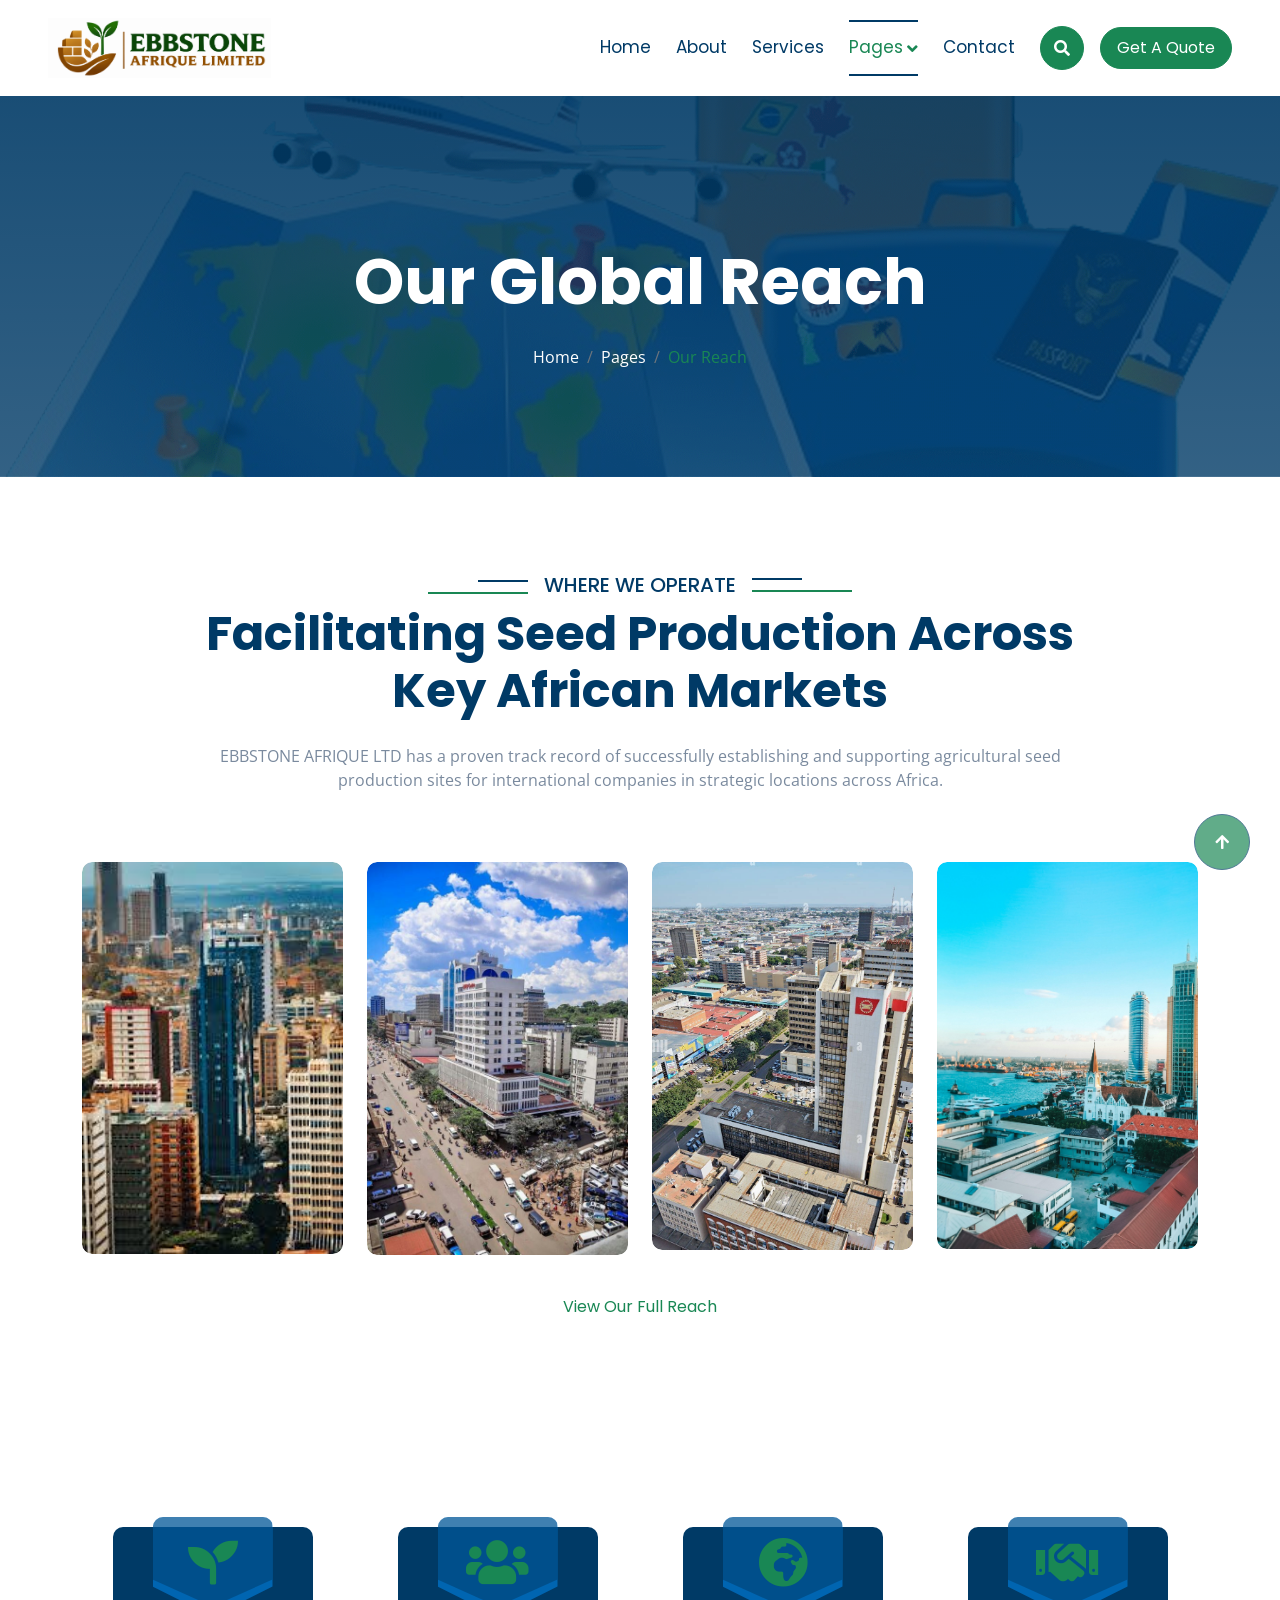
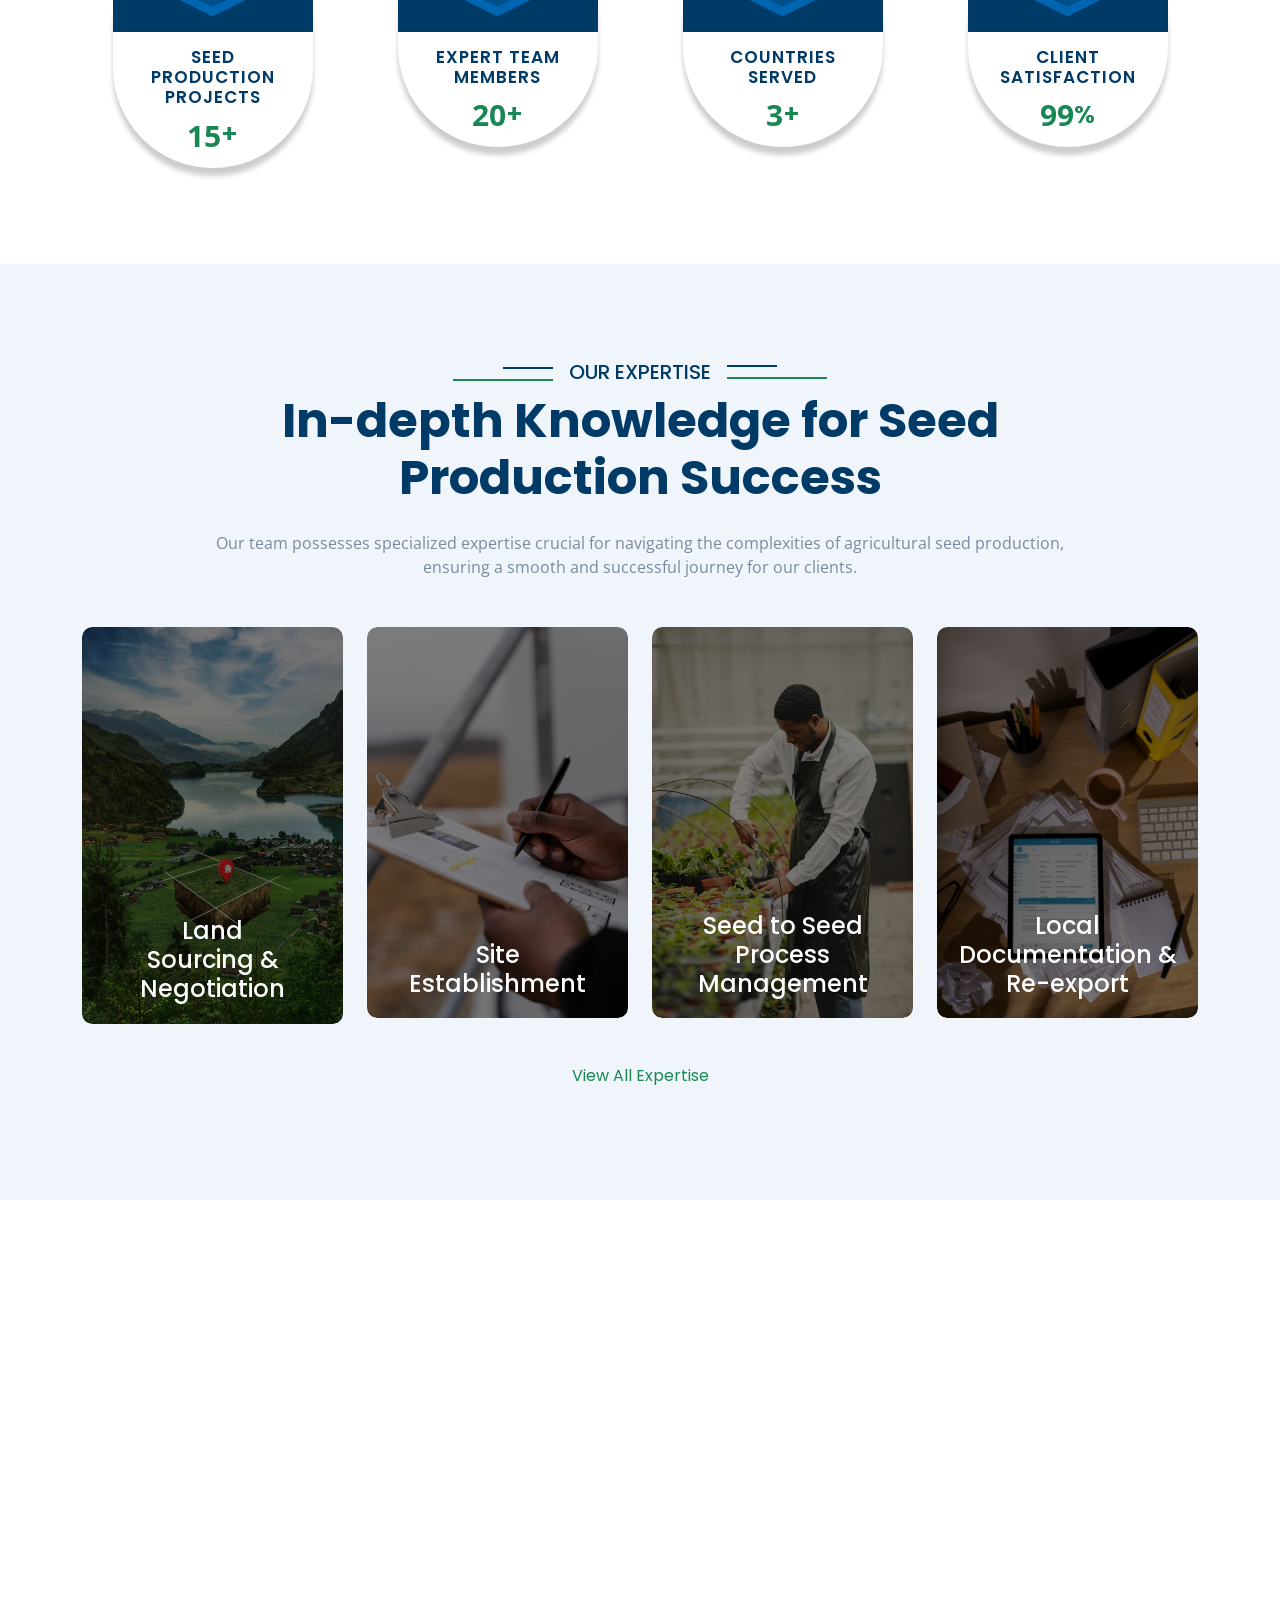
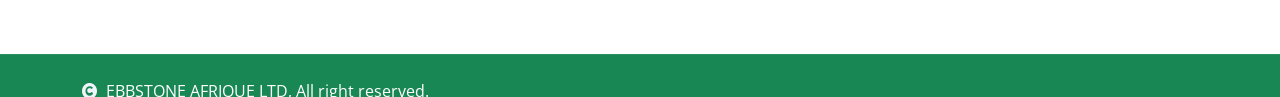
<file: countries.html>
<!DOCTYPE html>
<html lang="en">

    <head>
        <meta charset="utf-8">
        <title>Our Reach - EBBSTONE AFRIQUE LTD</title>
        <meta content="width=device-width, initial-scale=1.0" name="viewport">
        <meta content="EBBSTONE AFRIQUE LTD, global reach, Kenya, Zambia, Ethiopia, African markets, seed production sites" name="keywords">
        <meta content="Discover EBBSTONE AFRIQUE LTD's extensive reach in establishing and supporting agricultural seed production sites across Kenya, Zambia, Ethiopia, and other African markets." name="description">

        <!-- Favicon -->
        <link rel="icon" href="img/favicon/favicon.ico" sizes="any">
        <link rel="icon" type="image/png" sizes="32x32" href="img/favicon/favicon-32x32.png">
        <link rel="icon" type="image/png" sizes="16x16" href="img/favicon/favicon-16x16.png">
        <link rel="apple-touch-icon" sizes="180x180" href="img/favicon/apple-touch-icon.png">
        <link rel="manifest" href="img/favicon/site.webmanifest">
        <meta name="theme-color" content="#198754">
        
        <link rel="preconnect" href="https://fonts.googleapis.com">
        <link rel="preconnect" href="https://fonts.gstatic.com" crossorigin>
        <link href="https://fonts.googleapis.com/css2?family=Open+Sans:wght@400;500;600;700&family=Poppins:wght@200;300;400;500;600&display=swap" rel="stylesheet"> 

        <!-- Icon Font Stylesheet -->
        <link rel="stylesheet" href="https://use.fontawesome.com/releases/v5.15.4/css/all.css"/>
        <link href="https://cdn.jsdelivr.net/npm/bootstrap-icons@1.4.1/font/bootstrap-icons.css" rel="stylesheet">

        <!-- Libraries Stylesheet -->
        <link href="lib/animate/animate.min.css" rel="stylesheet">
        <link href="lib/owlcarousel/assets/owl.carousel.min.css" rel="stylesheet">


        <!-- Customized Bootstrap Stylesheet -->
        <link href="css/bootstrap.min.css" rel="stylesheet">

        <!-- Template Stylesheet -->
        <link href="css/style.css" rel="stylesheet">
    </head>

    <body>

        <!-- Spinner Start -->
        <div id="spinner" class="show bg-white position-fixed translate-middle w-100 vh-100 top-50 start-50 d-flex align-items-center justify-content-center">
            <div class="spinner-border text-success" style="width: 3rem; height: 3rem;" role="status">
                <span class="sr-only">Loading...</span>
            </div>
        </div>
        <!-- Spinner End -->

        <!-- Navbar & Hero Start -->
        <div class="container-fluid nav-bar p-0">
            <nav class="navbar navbar-expand-lg navbar-light bg-white px-4 px-lg-5 py-3 py-lg-0">
                <a href="index.html" class="navbar-brand p-0">
                    <img src="img/logo.png" alt="Logo">
                </a>
                <button class="navbar-toggler" type="button" data-bs-toggle="collapse" data-bs-target="#navbarCollapse">
                    <span class="fa fa-bars"></span>
                </button>
                <div class="collapse navbar-collapse" id="navbarCollapse">
                    <div class="navbar-nav ms-auto py-0">
                        <a href="index.html" class="nav-item nav-link">Home</a>
                        <a href="about.html" class="nav-item nav-link">About</a>
                        <a href="service.html" class="nav-item nav-link">Services</a>
                        <div class="nav-item dropdown">
                            <a href="#" class="nav-link active" data-bs-toggle="dropdown"><span class="dropdown-toggle">Pages</span></a>
                            <div class="dropdown-menu m-0">
                                <a href="feature.html" class="dropdown-item">Why Choose Us</a>
                                <a href="countries.html" class="dropdown-item active">Our Reach</a>
                                <a href="testimonial.html" class="dropdown-item">Testimonial</a>
                                <a href="training.html" class="dropdown-item">Our Expertise</a>
                                
                            </div>
                        </div>
                        <a href="contact.html" class="nav-item nav-link">Contact</a>
                    </div>
                    <button class="btn btn-primary btn-md-square border-success mb-3 mb-md-3 mb-lg-0 me-3" data-bs-toggle="modal" data-bs-target="#searchModal"><i class="fas fa-search"></i></button>
                    <a href="contact.html" class="btn btn-primary border-success rounded-pill py-2 px-4 px-lg-3 mb-3 mb-md-3 mb-lg-0">Get A Quote</a>
                </div>
            </nav>
        </div>
        <!-- Navbar & Hero End -->

        <!-- Modal Search Start -->
        <div class="modal fade" id="searchModal" tabindex="-1" aria-labelledby="exampleModalLabel" aria-hidden="true">
            <div class="modal-dialog modal-fullscreen">
                <div class="modal-content rounded-0">
                    <div class="modal-header">
                        <h4 class="modal-title text-success mb-0" id="exampleModalLabel">Search by keyword</h4>
                        <button type="button" class="btn-close" data-bs-dismiss="modal" aria-label="Close"></button>
                    </div>
                    <div class="modal-body d-flex align-items-center">
                        <div class="input-group w-75 mx-auto d-flex">
                            <input type="search" class="form-control p-3" placeholder="keywords" aria-describedby="search-icon-1">
                            <span id="search-icon-1" class="input-group-text p-3"><i class="fa fa-search"></i></span>
                        </div>
                    </div>
                </div>
            </div>
        </div>
        <!-- Modal Search End -->

        <!-- Header Start -->
        <div class="container-fluid bg-breadcrumb">
            <div class="container text-center py-5" style="max-width: 900px;">
                <h3 class="text-white display-3 mb-4 wow fadeInDown" data-wow-delay="0.1s">Our Global Reach</h1>
                <ol class="breadcrumb justify-content-center text-white mb-0 wow fadeInDown" data-wow-delay="0.3s">
                    <li class="breadcrumb-item"><a href="index.html" class="text-white">Home</a></li>
                    <li class="breadcrumb-item"><a href="#" class="text-white">Pages</a></li>
                    <li class="breadcrumb-item active text-success">Our Reach</li>
                </ol>    
            </div>
        </div>
        <!-- Header End -->

        <!-- Countries We Offer Start -->
        <div class="container-fluid country overflow-hidden py-5">
            <div class="container py-5">
                <div class="section-title text-center wow fadeInUp" data-wow-delay="0.1s" style="margin-bottom: 70px;">
                    <div class="sub-style">
                        <h5 class="sub-title text-primary px-3">WHERE WE OPERATE</h5>
                    </div>
                    <h1 class="display-5 mb-4">Facilitating Seed Production Across Key African Markets</h1>
                    <p class="mb-0">EBBSTONE AFRIQUE LTD has a proven track record of successfully establishing and supporting agricultural seed production sites for international companies in strategic locations across Africa.</p>
                </div>
                <div class="row g-4 text-center">
                    <div class="col-lg-6 col-xl-3 mb-5 mb-xl-0 wow fadeInUp" data-wow-delay="0.1s">
                        <div class="country-item">
                            <div class="rounded overflow-hidden">
                                <img src="img/kenya.jfif" class="img-fluid w-100 rounded" alt="Image">
                            </div>
                            <!-- <div class="country-flag">
                                <img src="img/kenya.jfif" class="img-fluid rounded-circle" alt="Image">
                            </div> -->
                            <div class="country-name">
                                <a href="#" class="text-white fs-4">Kenya</a>
                            </div>
                        </div>
                    </div>
                    <div class="col-lg-6 col-xl-3 mb-5 mb-xl-0 wow fadeInUp" data-wow-delay="0.3s">
                        <div class="country-item">
                            <div class="rounded overflow-hidden">
                                <img src="img/uganda.jpg" class="img-fluid w-100 rounded" alt="Image">
                            </div>
                            <!-- <div class="country-flag">
                                <img src="img/zambia.jpg" class="img-fluid rounded-circle" alt="Image">
                            </div> -->
                            <div class="country-name">
                                <a href="#" class="text-white fs-4">uganda</a>
                            </div>
                        </div>
                    </div>
                    <div class="col-lg-6 col-xl-3 mb-5 mb-xl-0 wow fadeInUp" data-wow-delay="0.5s">
                        <div class="country-item">
                            <div class="rounded overflow-hidden">
                                <img src="img/zambia.jpg" class="img-fluid w-100 rounded" alt="Image">
                            </div>
                            <!-- <div class="country-flag">
                                <img src="img/ethiopia.jpg" class="img-fluid rounded-circle" alt="Image">
                            </div> -->
                            <div class="country-name">
                                <a href="#" class="text-white fs-4">Zambia</a>
                            </div>
                        </div>
                    </div>
                    <div class="col-lg-6 col-xl-3 mb-5 mb-xl-0 wow fadeInUp" data-wow-delay="0.7s">
                        <div class="country-item">
                            <div class="rounded overflow-hidden">
                                <img src="img/tanzania.jpg" class="img-fluid w-100 rounded" alt="Image">
                            </div>
                            <!-- <div class="country-flag">
                                <img src="img/africa.jpg" class="img-fluid rounded-circle" alt="Image">
                            </div> -->
                            <div class="country-name">
                                <a href="#" class="text-white fs-4">Tanzania</a>
                            </div>
                        </div>
                    </div>
                    <div class="col-12">
                        <a class="btn btn-success border-success rounded-pill py-3 px-5 wow fadeInUp" data-wow-delay="0.1s" href="countries.html">View Our Full Reach</a>
                    </div>
                </div>
            </div>
        </div>
        <!-- Countries We Offer End -->

        <!-- Counter Facts Start -->
        <div class="container-fluid counter-facts overflow-hidden py-5">
            <div class="container py-5">
                <div class="row g-4">
                    <div class="col-12 col-sm-6 col-md-6 col-xl-3 wow fadeInUp" data-wow-delay="0.1s">
                        <div class="counter">
                            <div class="counter-icon">
                                <i class="fas fa-seedling"></i>
                            </div>
                            <div class="counter-content">
                                <h3>Seed Production Projects</h3>
                                <div class="d-flex align-items-center justify-content-center">
                                    <span class="counter-value" data-toggle="counter-up">15</span>
                                    <h4 class="text-success mb-0" style="font-weight: 600; font-size: 25px;">+</h4>
                                </div>
                            </div>
                        </div>
                    </div>
                    <div class="col-12 col-sm-6 col-md-6 col-xl-3 wow fadeInUp" data-wow-delay="0.3s">
                        <div class="counter">
                            <div class="counter-icon">
                                <i class="fas fa-users"></i>
                            </div>
                            <div class="counter-content">
                                <h3>Expert Team Members</h3>
                                <div class="d-flex align-items-center justify-content-center">
                                    <span class="counter-value" data-toggle="counter-up">20</span>
                                    <h4 class="text-success mb-0" style="font-weight: 600; font-size: 25px;">+</h4>
                                </div>
                            </div>
                        </div>
                    </div>
                    <div class="col-12 col-sm-6 col-md-6 col-xl-3 wow fadeInUp" data-wow-delay="0.5s">
                        <div class="counter">
                            <div class="counter-icon">
                                <i class="fas fa-globe-africa"></i>
                            </div>
                            <div class="counter-content">
                                <h3>Countries Served</h3>
                                <div class="d-flex align-items-center justify-content-center">
                                    <span class="counter-value" data-toggle="counter-up">3</span>
                                    <h4 class="text-success mb-0" style="font-weight: 600; font-size: 25px;">+</h4>
                                </div>
                            </div>
                        </div>
                    </div>
                    <div class="col-12 col-sm-6 col-md-6 col-xl-3 wow fadeInUp" data-wow-delay="0.7s">
                        <div class="counter">
                            <div class="counter-icon">
                                <i class="fas fa-handshake"></i>
                            </div>
                            <div class="counter-content">
                                <h3>Client Satisfaction</h3>
                                <div class="d-flex align-items-center justify-content-center">
                                    <span class="counter-value" data-toggle="counter-up">99</span>
                                    <h4 class="text-success mb-0" style="font-weight: 600; font-size: 25px;">%</h4>
                                </div>
                            </div>
                        </div>
                    </div>
                </div>
            </div>
        </div>
        <!-- Counter Facts End -->

        <!-- Training Start -->
        <div class="container-fluid training overflow-hidden bg-light py-5">
            <div class="container py-5">
                <div class="section-title text-center mb-5 wow fadeInUp" data-wow-delay="0.1s">
                    <div class="sub-style">
                        <h5 class="sub-title text-primary px-3">OUR EXPERTISE</h5>
                    </div>
                    <h1 class="display-5 mb-4">In-depth Knowledge for Seed Production Success</h1>
                    <p class="mb-0">Our team possesses specialized expertise crucial for navigating the complexities of agricultural seed production, ensuring a smooth and successful journey for our clients.</p>
                </div>
                <div class="row g-4">
                    <div class="col-lg-6 col-lg-6 col-xl-3 wow fadeInUp" data-wow-delay="0.1s">
                        <div class="training-item">
                            <div class="training-inner">
                                <img src="img/landsourcing.jpg" class="img-fluid w-100 rounded" alt="Image">
                                <div class="training-title-name">
                                    <a href="#" class="h4 text-white mb-0">Land</a>
                                    <a href="#" class="h4 text-white mb-0">Sourcing & Negotiation</a>
                                </div>
                            </div>
                            <div class="training-content bg-success rounded-bottom p-4">
                                <a href="#"><h4 class="text-white">Land Sourcing & Negotiation</h4></a>
                                <p class="text-white-50">Identifying and securing optimal land for seed production, coupled with expert negotiation for favorable terms.</p>
                                <a class="btn btn-success rounded-pill text-white p-0" href="training.html">Read More <i class="fa fa-arrow-right"></i></a>
                            </div>
                        </div>
                    </div>
                    <div class="col-lg-6 col-lg-6 col-xl-3 wow fadeInUp" data-wow-delay="0.3s">
                        <div class="training-item">
                            <div class="training-inner">
                                <img src="img/siteestablishment.jpg" class="img-fluid w-100 rounded" alt="Image">
                                <div class="training-title-name">
                                    <a href="#" class="h4 text-white mb-0">Site</a>
                                    <a href="#" class="h4 text-white mb-0">Establishment</a>
                                </div>
                            </div>
                            <div class="training-content bg-success rounded-bottom p-4">
                                <a href="#"><h4 class="text-white">Site Establishment</h4></a>
                                <p class="text-white-50">Guiding clients through the entire process of setting up efficient and compliant seed production sites.</p>
                                <a class="btn btn-success rounded-pill text-white p-0" href="training.html">Read More <i class="fa fa-arrow-right"></i></a>
                            </div>
                        </div>
                    </div>
                    <div class="col-lg-6 col-lg-6 col-xl-3 wow fadeInUp" data-wow-delay="0.5s">
                        <div class="training-item">
                            <div class="training-inner">
                                <img src="img/seedtoseedprocessmanagemen.jpg" class="img-fluid w-100 rounded" alt="Image">
                                <div class="training-title-name">
                                    <a href="#" class="h4 text-white mb-0">Seed to Seed</a>
                                    <a href="#" class="h4 text-white mb-0">Process Management</a>
                                </div>
                            </div>
                            <div class="training-content bg-success rounded-bottom p-4">
                                <a href="#"><h4 class="text-white">Seed to Seed Process Management</h4></a>
                                <p class="text-white-50">Expert oversight of the full production cycle, from planting to harvesting and processing.</p>
                                <a class="btn btn-success rounded-pill text-white p-0" href="training.html">Read More <i class="fa fa-arrow-right"></i></a>
                            </div>
                        </div>
                    </div>
                    <div class="col-lg-6 col-lg-6 col-xl-3 wow fadeInUp" data-wow-delay="0.7s">
                        <div class="training-item">
                            <div class="training-inner">
                                <img src="img/localdocumentation.jpg" class="img-fluid w-100 rounded" alt="Image">
                                <div class="training-title-name">
                                    <a href="#" class="h4 text-white mb-0">Local</a>
                                    <a href="#" class="h4 text-white mb-0">Documentation & Re-export</a>
                                </div>
                            </div>
                            <div class="training-content bg-success rounded-bottom p-4">
                                <a href="#"><h4 class="text-white">Local Documentation & Re-export</h4></a>
                                <p class="text-white-50">Navigating local regulations and facilitating smooth re-export of finished seed products to mother companies.</p>
                                <a class="btn btn-success rounded-pill text-white p-0" href="training.html">Read More <i class="fa fa-arrow-right"></i></a>
                            </div>
                        </div>
                    </div>
                    <div class="col-12 text-center">
                        <a class="btn btn-success border-success rounded-pill py-3 px-5 wow fadeInUp" data-wow-delay="0.1s" href="training.html">View All Expertise</a>
                    </div>
                </div>
            </div>
        </div>
        <!-- Training End -->

        <!-- Footer Start -->
        <div class="container-fluid footer py-5 wow fadeIn" data-wow-delay="0.2s">
            <div class="container py-5">
                <div class="row g-5">
                    <div class="col-md-6 col-lg-6 col-xl-3">
                        <div class="footer-item d-flex flex-column">
                            <h4 class="text-success mb-4">Contact Info</h4>
                            <a href=""><i class="fa fa-map-marker-alt me-2"></i> Nairobi, Kenya</a>
                            <a href=""><i class="fas fa-envelope me-2"></i> ebbstoneafriquelimited@gmail.com</a>
                            <a href=""><i class="fas fa-phone me-2"></i> +254 722 223 135</a>
                            <a href="" class="mb-3"><i class="fas fa-print me-2"></i> +254 737 629 061</a>
                            <div class="d-flex align-items-center">
                                <i class="fas fa-share fa-2x text-success me-2"></i>
                                <a class="btn mx-1" href=""><i class="fab fa-facebook-f"></i></a>
                                <a class="btn mx-1" href=""><i class="fab fa-twitter"></i></a>
                                <a class="btn mx-1" href=""><i class="fab fa-instagram"></i></a>
                                <a class="btn mx-1" href=""><i class="fab fa-linkedin-in"></i></a>
                            </div>
                        </div>
                    </div>
                    <div class="col-md-6 col-lg-6 col-xl-3">
                        <div class="footer-item d-flex flex-column">
                            <h4 class="text-success mb-4">Opening Hours</h4>
                            <div class="mb-3">
                                <h6 class="text-muted mb-0">Mon - Friday:</h6>
                                <p class="text-white mb-0">08.00 am to 05.00 pm</p>
                            </div>
                            <div class="mb-3">
                                <h6 class="text-muted mb-0">Saturday:</h6>
                                <p class="text-white mb-0">09.00 am to 01.00 pm</p>
                            </div>
                            <div class="mb-3">
                                <h6 class="text-muted mb-0">Sunday:</h6>
                                <p class="text-white mb-0">Closed</p>
                            </div>
                        </div>
                    </div>
                    <div class="col-md-6 col-lg-6 col-xl-3">
                        <div class="footer-item d-flex flex-column">
                            <h4 class="text-success mb-4">Our Services</h4>
                            <!-- <a href="service.html" class=""><i class="fas fa-angle-right me-2"></i> Building Materials Supply</a> -->
                            <a href="service.html" class=""><i class="fas fa-angle-right me-2"></i> Quality Seed Supply</a>
                            <a href="service.html" class=""><i class="fas fa-angle-right me-2"></i> Seed Production Consultation</a>
                            <a href="training.html" class=""><i class="fas fa-angle-right me-2"></i> Land Sourcing & Negotiation</a>
                            <a href="training.html" class=""><i class="fas fa-angle-right me-2"></i> Site Establishment</a>
                            <a href="training.html" class=""><i class="fas fa-angle-right me-2"></i> Seed to Seed Management</a>
                        </div>
                    </div>
                    <div class="col-md-6 col-lg-6 col-xl-3">
                        <div class="footer-item">
                            <h4 class="text-success mb-4">Newsletter</h4>
                            <p class="text-white mb-3">Stay updated with our latest news and insights on seed production and agricultural consultation.</p>
                            <div class="position-relative mx-auto rounded-pill">
                                <input class="form-control border-0 rounded-pill w-100 py-3 ps-4 pe-5" type="text" placeholder="Enter your email">
                                <button type="button" class="btn btn-primary rounded-pill position-absolute top-0 end-0 py-2 mt-2 me-2">SignUp</button>
                            </div>
                        </div>
                    </div>
                </div>
            </div>
        </div>
        <!-- Footer End -->
        
        <!-- Copyright Start -->
        <div class="container-fluid copyright py-4">
            <div class="container">
                <div class="row g-4 align-items-center">
                    <div class="col-md-6 text-center text-md-start mb-md-0">
                        <span class="text-white"><a href="#" class="border-bottom text-white"><i class="fas fa-copyright text-light me-2"></i>EBBSTONE AFRIQUE LTD</a>, All right reserved.</span>
                    </div>
                    <div class="col-md-6 text-center text-md-end text-white">
                    </div>
                </div>
            </div>
        </div>
        <!-- Copyright End -->

        <!-- Back to Top -->
        <a href="#" class="btn btn-primary btn-lg-square back-to-top"><i class="fa fa-arrow-up"></i></a>   

        
    <!-- JavaScript Libraries -->
    <script src="https://ajax.googleapis.com/ajax/libs/jquery/3.6.4/jquery.min.js"></script>
    <script src="https://cdn.jsdelivr.net/npm/bootstrap@5.0.0/dist/js/bootstrap.bundle.min.js"></script>
    <script src="lib/wow/wow.min.js"></script>
    <script src="lib/easing/easing.min.js"></script>
    <script src="lib/waypoints/waypoints.min.js"></script>
    <script src="lib/counterup/counterup.min.js"></script>
    <script src="lib/owlcarousel/owl.carousel.min.js"></script>
    

    <!-- Template Javascript -->
    <script src="js/main.js"></script>
    </body>

</html>
</file>
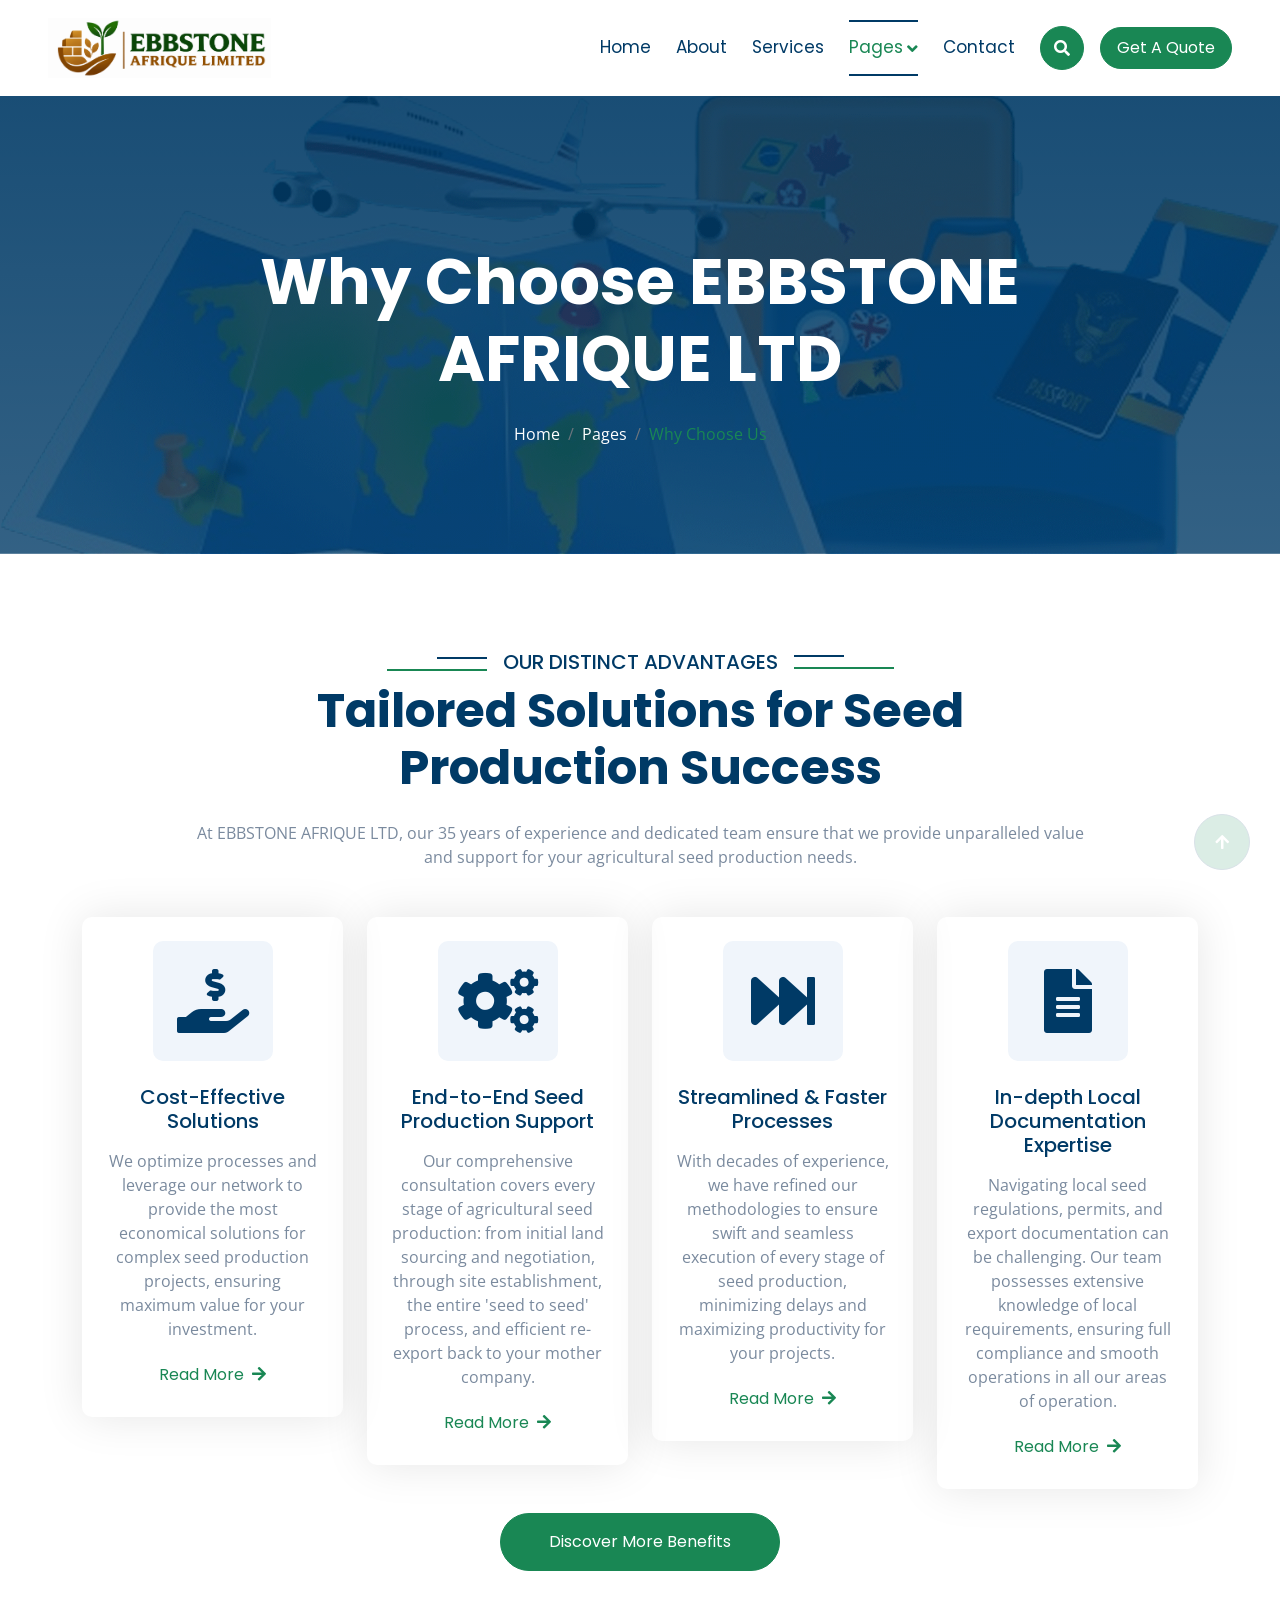
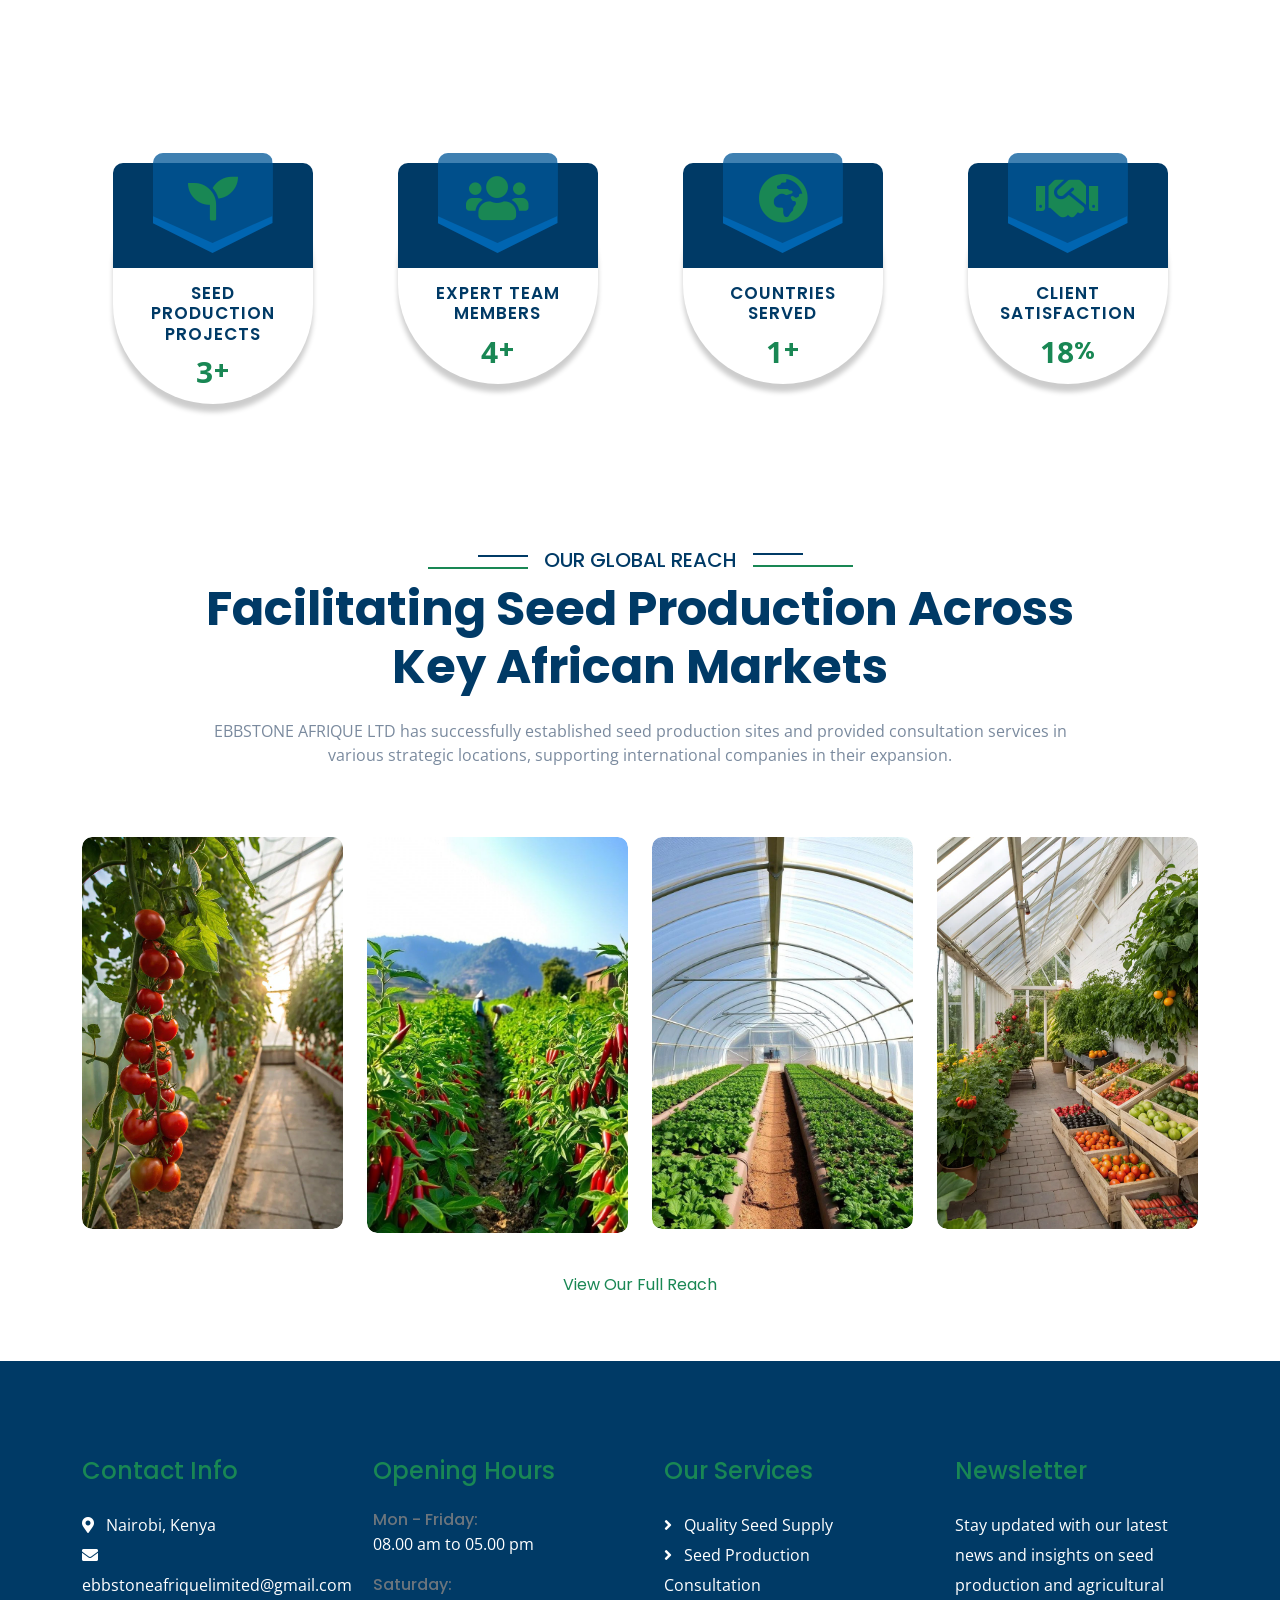
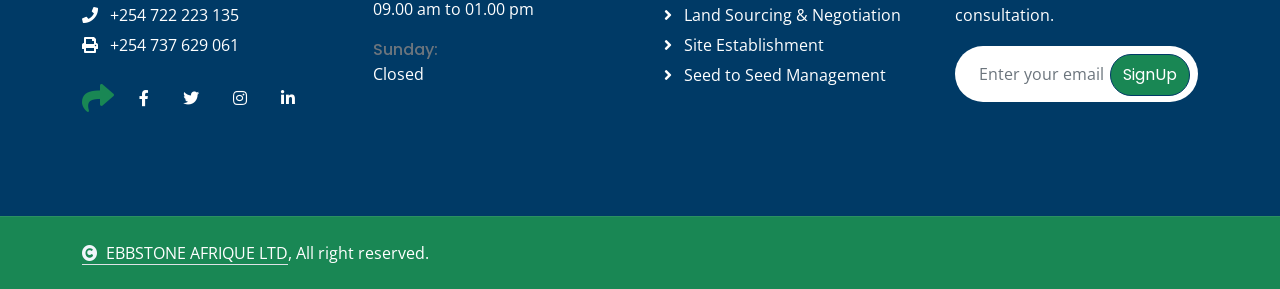
<file: feature.html>
<!DOCTYPE html>
<html lang="en">

    <head>
        <meta charset="utf-8">
        <title>Why Choose Us - EBBSTONE AFRIQUE LTD</title>
        <meta content="width=device-width, initial-scale=1.0" name="viewport">
        <meta content="EBBSTONE AFRIQUE LTD, benefits, expertise, cost-effective, end-to-end support, streamlined processes, local documentation" name="keywords">
        <meta content="Discover the key advantages of partnering with EBBSTONE AFRIQUE LTD, including our cost-effective solutions, comprehensive seed production support, and local expertise." name="description">

        <!-- Favicon -->
        <link rel="icon" href="img/favicon/favicon.ico" sizes="any">
        <link rel="icon" type="image/png" sizes="32x32" href="img/favicon/favicon-32x32.png">
        <link rel="icon" type="image/png" sizes="16x16" href="img/favicon/favicon-16x16.png">
        <link rel="apple-touch-icon" sizes="180x180" href="img/favicon/apple-touch-icon.png">
        <link rel="manifest" href="img/favicon/site.webmanifest">
        <meta name="theme-color" content="#198754">

        <link rel="preconnect" href="https://fonts.googleapis.com">
        <link rel="preconnect" href="https://fonts.gstatic.com" crossorigin>
        <link href="https://fonts.googleapis.com/css2?family=Open+Sans:wght@400;500;600;700&family=Poppins:wght@200;300;400;500;600&display=swap" rel="stylesheet"> 

        <!-- Icon Font Stylesheet -->
        <link rel="stylesheet" href="https://use.fontawesome.com/releases/v5.15.4/css/all.css"/>
        <link href="https://cdn.jsdelivr.net/npm/bootstrap-icons@1.4.1/font/bootstrap-icons.css" rel="stylesheet">

        <!-- Libraries Stylesheet -->
        <link href="lib/animate/animate.min.css" rel="stylesheet">
        <link href="lib/owlcarousel/assets/owl.carousel.min.css" rel="stylesheet">


        <!-- Customized Bootstrap Stylesheet -->
        <link href="css/bootstrap.min.css" rel="stylesheet">

        <!-- Template Stylesheet -->
        <link href="css/style.css" rel="stylesheet">
    </head>

    <body>

        <!-- Spinner Start -->
        <div id="spinner" class="show bg-white position-fixed translate-middle w-100 vh-100 top-50 start-50 d-flex align-items-center justify-content-center">
            <div class="spinner-border text-success" style="width: 3rem; height: 3rem;" role="status">
                <span class="sr-only">Loading...</span>
            </div>
        </div>
        <!-- Spinner End -->

        <!-- Navbar & Hero Start -->
        <div class="container-fluid nav-bar p-0">
            <nav class="navbar navbar-expand-lg navbar-light bg-white px-4 px-lg-5 py-3 py-lg-0">
                <a href="index.html" class="navbar-brand p-0">
                    <img src="img/logo.png" alt="Logo">
                </a>
                <button class="navbar-toggler" type="button" data-bs-toggle="collapse" data-bs-target="#navbarCollapse">
                    <span class="fa fa-bars"></span>
                </button>
                <div class="collapse navbar-collapse" id="navbarCollapse">
                    <div class="navbar-nav ms-auto py-0">
                        <a href="index.html" class="nav-item nav-link">Home</a>
                        <a href="about.html" class="nav-item nav-link">About</a>
                        <a href="service.html" class="nav-item nav-link">Services</a>
                        <div class="nav-item dropdown">
                            <a href="#" class="nav-link active" data-bs-toggle="dropdown"><span class="dropdown-toggle">Pages</span></a>
                            <div class="dropdown-menu m-0">
                                <a href="feature.html" class="dropdown-item active">Why Choose Us</a>
                                <a href="countries.html" class="dropdown-item">Our Reach</a>
                                <a href="testimonial.html" class="dropdown-item">Testimonial</a>
                                <a href="training.html" class="dropdown-item">Our Expertise</a>
                                
                            </div>
                        </div>
                        <a href="contact.html" class="nav-item nav-link">Contact</a>
                    </div>
                    <button class="btn btn-primary btn-md-square border-success mb-3 mb-md-3 mb-lg-0 me-3" data-bs-toggle="modal" data-bs-target="#searchModal"><i class="fas fa-search"></i></button>
                    <a href="contact.html" class="btn btn-primary border-success rounded-pill py-2 px-4 px-lg-3 mb-3 mb-md-3 mb-lg-0">Get A Quote</a>
                </div>
            </nav>
        </div>
        <!-- Navbar & Hero End -->

        <!-- Modal Search Start -->
        <div class="modal fade" id="searchModal" tabindex="-1" aria-labelledby="exampleModalLabel" aria-hidden="true">
            <div class="modal-dialog modal-fullscreen">
                <div class="modal-content rounded-0">
                    <div class="modal-header">
                        <h4 class="modal-title text-success mb-0" id="exampleModalLabel">Search by keyword</h4>
                        <button type="button" class="btn-close" data-bs-dismiss="modal" aria-label="Close"></button>
                    </div>
                    <div class="modal-body d-flex align-items-center">
                        <div class="input-group w-75 mx-auto d-flex">
                            <input type="search" class="form-control p-3" placeholder="keywords" aria-describedby="search-icon-1">
                            <span id="search-icon-1" class="input-group-text p-3"><i class="fa fa-search"></i></span>
                        </div>
                    </div>
                </div>
            </div>
        </div>
        <!-- Modal Search End -->

        <!-- Header Start -->
        <div class="container-fluid bg-breadcrumb">
            <div class="container text-center py-5" style="max-width: 900px;">
                <h3 class="text-white display-3 mb-4 wow fadeInDown" data-wow-delay="0.1s">Why Choose EBBSTONE AFRIQUE LTD</h1>
                <ol class="breadcrumb justify-content-center text-white mb-0 wow fadeInDown" data-wow-delay="0.3s">
                    <li class="breadcrumb-item"><a href="index.html" class="text-white">Home</a></li>
                    <li class="breadcrumb-item"><a href="#" class="text-white">Pages</a></li>
                    <li class="breadcrumb-item active text-success">Why Choose Us</li>
                </ol>    
            </div>
        </div>
        <!-- Header End -->

        <!-- Features Start -->
        <div class="container-fluid features overflow-hidden py-5">
            <div class="container py-5">
                <div class="section-title text-center mb-5 wow fadeInUp" data-wow-delay="0.1s">
                    <div class="sub-style">
                        <h5 class="sub-title text-primary px-3">Our Distinct Advantages</h5>
                    </div>
                    <h1 class="display-5 mb-4">Tailored Solutions for Seed Production Success</h1>
                    <p class="mb-0">At EBBSTONE AFRIQUE LTD, our 35 years of experience and dedicated team ensure that we provide unparalleled value and support for your agricultural seed production needs.</p>
                </div>
                <div class="row g-4 justify-content-center text-center">
                    <div class="col-md-6 col-lg-6 col-xl-3 wow fadeInUp" data-wow-delay="0.1s">
                        <div class="feature-item text-center p-4">
                            <div class="feature-icon p-3 mb-4">
                                <i class="fas fa-hand-holding-usd fa-4x text-primary"></i>
                            </div>
                            <div class="feature-content d-flex flex-column">
                                <h5 class="mb-3">Cost-Effective Solutions</h5>
                                <p class="mb-3">We optimize processes and leverage our network to provide the most economical solutions for complex seed production projects, ensuring maximum value for your investment.</p>
                                <a class="btn btn-success rounded-pill" href="feature.html">Read More<i class="fas fa-arrow-right ms-2"></i></a>
                            </div>
                        </div>
                    </div>
                    <div class="col-md-6 col-lg-6 col-xl-3 wow fadeInUp" data-wow-delay="0.3s">
                        <div class="feature-item text-center p-4">
                            <div class="feature-icon p-3 mb-4">
                                <i class="fas fa-cogs fa-4x text-primary"></i>
                            </div>
                            <div class="feature-content d-flex flex-column">
                                <h5 class="mb-3">End-to-End Seed Production Support</h5>
                                <p class="mb-3">Our comprehensive consultation covers every stage of agricultural seed production: from initial land sourcing and negotiation, through site establishment, the entire 'seed to seed' process, and efficient re-export back to your mother company.</p>
                                <a class="btn btn-success rounded-pill" href="feature.html">Read More<i class="fas fa-arrow-right ms-2"></i></a>
                            </div>
                        </div>
                    </div>
                    <div class="col-md-6 col-lg-6 col-xl-3 wow fadeInUp" data-wow-delay="0.5s">
                        <div class="feature-item text-center p-4">
                            <div class="feature-icon p-3 mb-4">
                                <i class="fas fa-fast-forward fa-4x text-primary"></i>
                            </div>
                            <div class="feature-content d-flex flex-column">
                                <h5 class="mb-3">Streamlined & Faster Processes</h5>
                                <p class="mb-3">With decades of experience, we have refined our methodologies to ensure swift and seamless execution of every stage of seed production, minimizing delays and maximizing productivity for your projects.</p>
                                <a class="btn btn-success rounded-pill" href="feature.html">Read More<i class="fas fa-arrow-right ms-2"></i></a>
                            </div>
                        </div>
                    </div>
                    <div class="col-md-6 col-lg-6 col-xl-3 wow fadeInUp" data-wow-delay="0.7s">
                        <div class="feature-item text-center p-4">
                            <div class="feature-icon p-3 mb-4">
                                <i class="fas fa-file-alt fa-4x text-primary"></i>
                            </div>
                            <div class="feature-content d-flex flex-column">
                                <h5 class="mb-3">In-depth Local Documentation Expertise</h5>
                                <p class="mb-3">Navigating local seed regulations, permits, and export documentation can be challenging. Our team possesses extensive knowledge of local requirements, ensuring full compliance and smooth operations in all our areas of operation.</p>
                                <a class="btn btn-success rounded-pill" href="feature.html">Read More<i class="fas fa-arrow-right ms-2"></i></a>
                            </div>
                        </div>
                    </div>
                    <div class="col-12">
                        <a class="btn btn-primary border-success rounded-pill py-3 px-5 wow fadeInUp" data-wow-delay="0.1s" href="feature.html">Discover More Benefits</a>
                    </div>
                </div>
            </div>
        </div>
        <!-- Features End -->


        <!-- Counter Facts Start -->
        <div class="container-fluid counter-facts overflow-hidden py-5">
            <div class="container py-5">
                <div class="row g-4">
                    <div class="col-12 col-sm-6 col-md-6 col-xl-3 wow fadeInUp" data-wow-delay="0.1s">
                        <div class="counter">
                            <div class="counter-icon">
                                <i class="fas fa-seedling"></i>
                            </div>
                            <div class="counter-content">
                                <h3>Seed Production Projects</h3>
                                <div class="d-flex align-items-center justify-content-center">
                                    <span class="counter-value" data-toggle="counter-up">15</span>
                                    <h4 class="text-success mb-0" style="font-weight: 600; font-size: 25px;">+</h4>
                                </div>
                            </div>
                        </div>
                    </div>
                    <div class="col-12 col-sm-6 col-md-6 col-xl-3 wow fadeInUp" data-wow-delay="0.3s">
                        <div class="counter">
                            <div class="counter-icon">
                                <i class="fas fa-users"></i>
                            </div>
                            <div class="counter-content">
                                <h3>Expert Team Members</h3>
                                <div class="d-flex align-items-center justify-content-center">
                                    <span class="counter-value" data-toggle="counter-up">20</span>
                                    <h4 class="text-success mb-0" style="font-weight: 600; font-size: 25px;">+</h4>
                                </div>
                            </div>
                        </div>
                    </div>
                    <div class="col-12 col-sm-6 col-md-6 col-xl-3 wow fadeInUp" data-wow-delay="0.5s">
                        <div class="counter">
                            <div class="counter-icon">
                                <i class="fas fa-globe-africa"></i>
                            </div>
                            <div class="counter-content">
                                <h3>Countries Served</h3>
                                <div class="d-flex align-items-center justify-content-center">
                                    <span class="counter-value" data-toggle="counter-up">3</span>
                                    <h4 class="text-success mb-0" style="font-weight: 600; font-size: 25px;">+</h4>
                                </div>
                            </div>
                        </div>
                    </div>
                    <div class="col-12 col-sm-6 col-md-6 col-xl-3 wow fadeInUp" data-wow-delay="0.7s">
                        <div class="counter">
                            <div class="counter-icon">
                                <i class="fas fa-handshake"></i>
                            </div>
                            <div class="counter-content">
                                <h3>Client Satisfaction</h3>
                                <div class="d-flex align-items-center justify-content-center">
                                    <span class="counter-value" data-toggle="counter-up">99</span>
                                    <h4 class="text-success mb-0" style="font-weight: 600; font-size: 25px;">%</h4>
                                </div>
                            </div>
                        </div>
                    </div>
                </div>
            </div>
        </div>
        <!-- Counter Facts End -->

        <!-- Countries We Offer Start -->
        <div class="container-fluid country overflow-hidden py-5">
            <div class="container">
                <div class="section-title text-center wow fadeInUp" data-wow-delay="0.1s" style="margin-bottom: 70px;">
                    <div class="sub-style">
                        <h5 class="sub-title text-primary px-3">OUR GLOBAL REACH</h5>
                    </div>
                    <h1 class="display-5 mb-4">Facilitating Seed Production Across Key African Markets</h1>
                    <p class="mb-0">EBBSTONE AFRIQUE LTD has successfully established seed production sites and provided consultation services in various strategic locations, supporting international companies in their expansion.</p>
                </div>
                <div class="row g-4 text-center">
                    <div class="col-lg-6 col-xl-3 mb-5 mb-xl-0 wow fadeInUp" data-wow-delay="0.1s">
                        <div class="country-item">
                            <div class="rounded overflow-hidden">
                                <img src="img/countries/kenya.jpg" class="img-fluid w-100 rounded" alt="Image">
                            </div>
                            <!-- <div class="country-flag">
                                <img src="img/kenya.jfif" class="img-fluid rounded-circle" alt="Image">
                            </div> -->
                            <div class="country-name">
                                <a href="#" class="text-white fs-4">Kenya</a>
                            </div>
                        </div>
                    </div>
                    <div class="col-lg-6 col-xl-3 mb-5 mb-xl-0 wow fadeInUp" data-wow-delay="0.3s">
                        <div class="country-item">
                            <div class="rounded overflow-hidden">
                                <img src="img/countries/zambia.jpg" class="img-fluid w-100 rounded" alt="Image">
                            </div>
                            <!-- <div class="country-flag">
                                <img src="img/zambia.jpg" class="img-fluid rounded-circle" alt="Image">
                            </div> -->
                            <div class="country-name">
                                <a href="#" class="text-white fs-4">Zambia</a>
                            </div>
                        </div>
                    </div>
                    <div class="col-lg-6 col-xl-3 mb-5 mb-xl-0 wow fadeInUp" data-wow-delay="0.5s">
                        <div class="country-item">
                            <div class="rounded overflow-hidden">
                                <img src="img/countries/ethiopia.jpg" class="img-fluid w-100 rounded" alt="Image">
                            </div>
                            <!-- <div class="country-flag">
                                <img src="img/ethiopia.jpg" class="img-fluid rounded-circle" alt="Image">
                            </div> -->
                            <div class="country-name">
                                <a href="#" class="text-white fs-4">Ethiopia</a>
                            </div>
                        </div>
                    </div>
                    <div class="col-lg-6 col-xl-3 mb-5 mb-xl-0 wow fadeInUp" data-wow-delay="0.7s">
                        <div class="country-item">
                            <div class="rounded overflow-hidden">
                                <img src="img/countries/tanzania.jpg" class="img-fluid w-100 rounded" alt="Image">
                            </div>
                            <!-- <div class="country-flag">
                                <img src="img/africa.jpg" class="img-fluid rounded-circle" alt="Image">
                            </div> -->
                            <div class="country-name">
                                <a href="#" class="text-white fs-4">Tanzania</a>
                            </div>
                        </div>
                    </div>
                    <div class="col-12">
                        <a class="btn btn-success border-success rounded-pill py-3 px-5 wow fadeInUp" data-wow-delay="0.1s" href="countries.html">View Our Full Reach</a>
                    </div>
                </div>
            </div>
        </div>
        <!-- Countries We Offer End -->

        <!-- Footer Start -->
        <div class="container-fluid footer py-5 wow fadeIn" data-wow-delay="0.2s">
            <div class="container py-5">
                <div class="row g-5">
                    <div class="col-md-6 col-lg-6 col-xl-3">
                        <div class="footer-item d-flex flex-column">
                            <h4 class="text-success mb-4">Contact Info</h4>
                            <a href=""><i class="fa fa-map-marker-alt me-2"></i> Nairobi, Kenya</a>
                            <a href=""><i class="fas fa-envelope me-2"></i> ebbstoneafriquelimited@gmail.com</a>
                            <a href=""><i class="fas fa-phone me-2"></i> +254 722 223 135</a>
                            <a href="" class="mb-3"><i class="fas fa-print me-2"></i> +254 737 629 061</a>
                            <div class="d-flex align-items-center">
                                <i class="fas fa-share fa-2x text-success me-2"></i>
                                <a class="btn mx-1" href=""><i class="fab fa-facebook-f"></i></a>
                                <a class="btn mx-1" href=""><i class="fab fa-twitter"></i></a>
                                <a class="btn mx-1" href=""><i class="fab fa-instagram"></i></a>
                                <a class="btn mx-1" href=""><i class="fab fa-linkedin-in"></i></a>
                            </div>
                        </div>
                    </div>
                    <div class="col-md-6 col-lg-6 col-xl-3">
                        <div class="footer-item d-flex flex-column">
                            <h4 class="text-success mb-4">Opening Hours</h4>
                            <div class="mb-3">
                                <h6 class="text-muted mb-0">Mon - Friday:</h6>
                                <p class="text-white mb-0">08.00 am to 05.00 pm</p>
                            </div>
                            <div class="mb-3">
                                <h6 class="text-muted mb-0">Saturday:</h6>
                                <p class="text-white mb-0">09.00 am to 01.00 pm</p>
                            </div>
                            <div class="mb-3">
                                <h6 class="text-muted mb-0">Sunday:</h6>
                                <p class="text-white mb-0">Closed</p>
                            </div>
                        </div>
                    </div>
                    <div class="col-md-6 col-lg-6 col-xl-3">
                        <div class="footer-item d-flex flex-column">
                            <h4 class="text-success mb-4">Our Services</h4>
                            <!-- <a href="service.html" class=""><i class="fas fa-angle-right me-2"></i> Building Materials Supply</a> -->
                            <a href="service.html" class=""><i class="fas fa-angle-right me-2"></i> Quality Seed Supply</a>
                            <a href="service.html" class=""><i class="fas fa-angle-right me-2"></i> Seed Production Consultation</a>
                            <a href="training.html" class=""><i class="fas fa-angle-right me-2"></i> Land Sourcing & Negotiation</a>
                            <a href="training.html" class=""><i class="fas fa-angle-right me-2"></i> Site Establishment</a>
                            <a href="training.html" class=""><i class="fas fa-angle-right me-2"></i> Seed to Seed Management</a>
                        </div>
                    </div>
                    <div class="col-md-6 col-lg-6 col-xl-3">
                        <div class="footer-item">
                            <h4 class="text-success mb-4">Newsletter</h4>
                            <p class="text-white mb-3">Stay updated with our latest news and insights on seed production and agricultural consultation.</p>
                            <div class="position-relative mx-auto rounded-pill">
                                <input class="form-control border-0 rounded-pill w-100 py-3 ps-4 pe-5" type="text" placeholder="Enter your email">
                                <button type="button" class="btn btn-primary rounded-pill position-absolute top-0 end-0 py-2 mt-2 me-2">SignUp</button>
                            </div>
                        </div>
                    </div>
                </div>
            </div>
        </div>
        <!-- Footer End -->
        
        <!-- Copyright Start -->
        <div class="container-fluid copyright py-4">
            <div class="container">
                <div class="row g-4 align-items-center">
                    <div class="col-md-6 text-center text-md-start mb-md-0">
                        <span class="text-white"><a href="#" class="border-bottom text-white"><i class="fas fa-copyright text-light me-2"></i>EBBSTONE AFRIQUE LTD</a>, All right reserved.</span>
                    </div>
                    <div class="col-md-6 text-center text-md-end text-white">
                        <!--/*** This template is free as long as you keep the below author’s credit link/attribution link/backlink. ***/-->
                        <!--/*** If you'd like to use the template without the below author’s credit link/attribution link/backlink, ***/-->
                        <!--/*** you can purchase the Credit Removal License from "https://htmlcodex.com/credit-removal". ***/-->
                    </div>
                </div>
            </div>
        </div>
        <!-- Copyright End -->

        <!-- Back to Top -->
        <a href="#" class="btn btn-primary btn-lg-square back-to-top"><i class="fa fa-arrow-up"></i></a>   

        
    <!-- JavaScript Libraries -->
    <script src="https://ajax.googleapis.com/ajax/libs/jquery/3.6.4/jquery.min.js"></script>
    <script src="https://cdn.jsdelivr.net/npm/bootstrap@5.0.0/dist/js/bootstrap.bundle.min.js"></script>
    <script src="lib/wow/wow.min.js"></script>
    <script src="lib/easing/easing.min.js"></script>
    <script src="lib/waypoints/waypoints.min.js"></script>
    <script src="lib/counterup/counterup.min.js"></script>
    <script src="lib/owlcarousel/owl.carousel.min.js"></script>
    

    <!-- Template Javascript -->
    <script src="js/main.js"></script>
    </body>

</html>
</file>
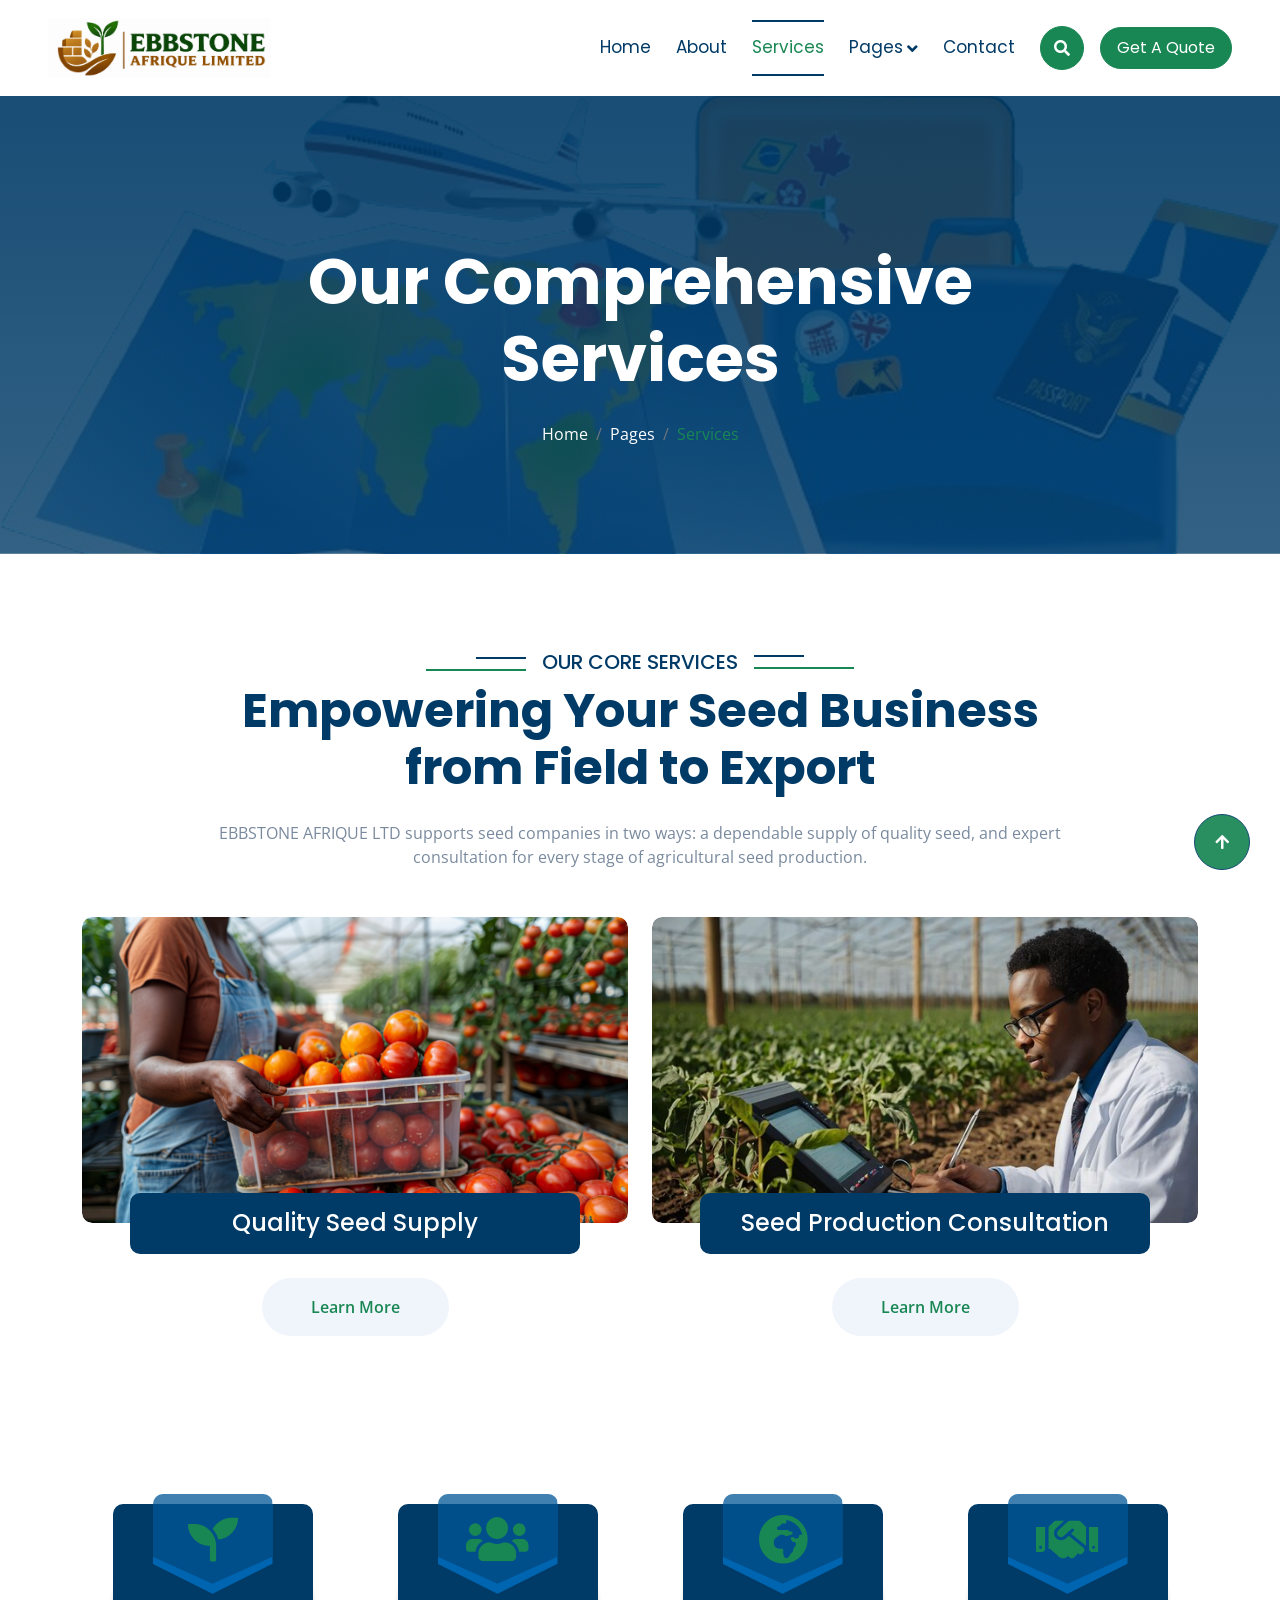
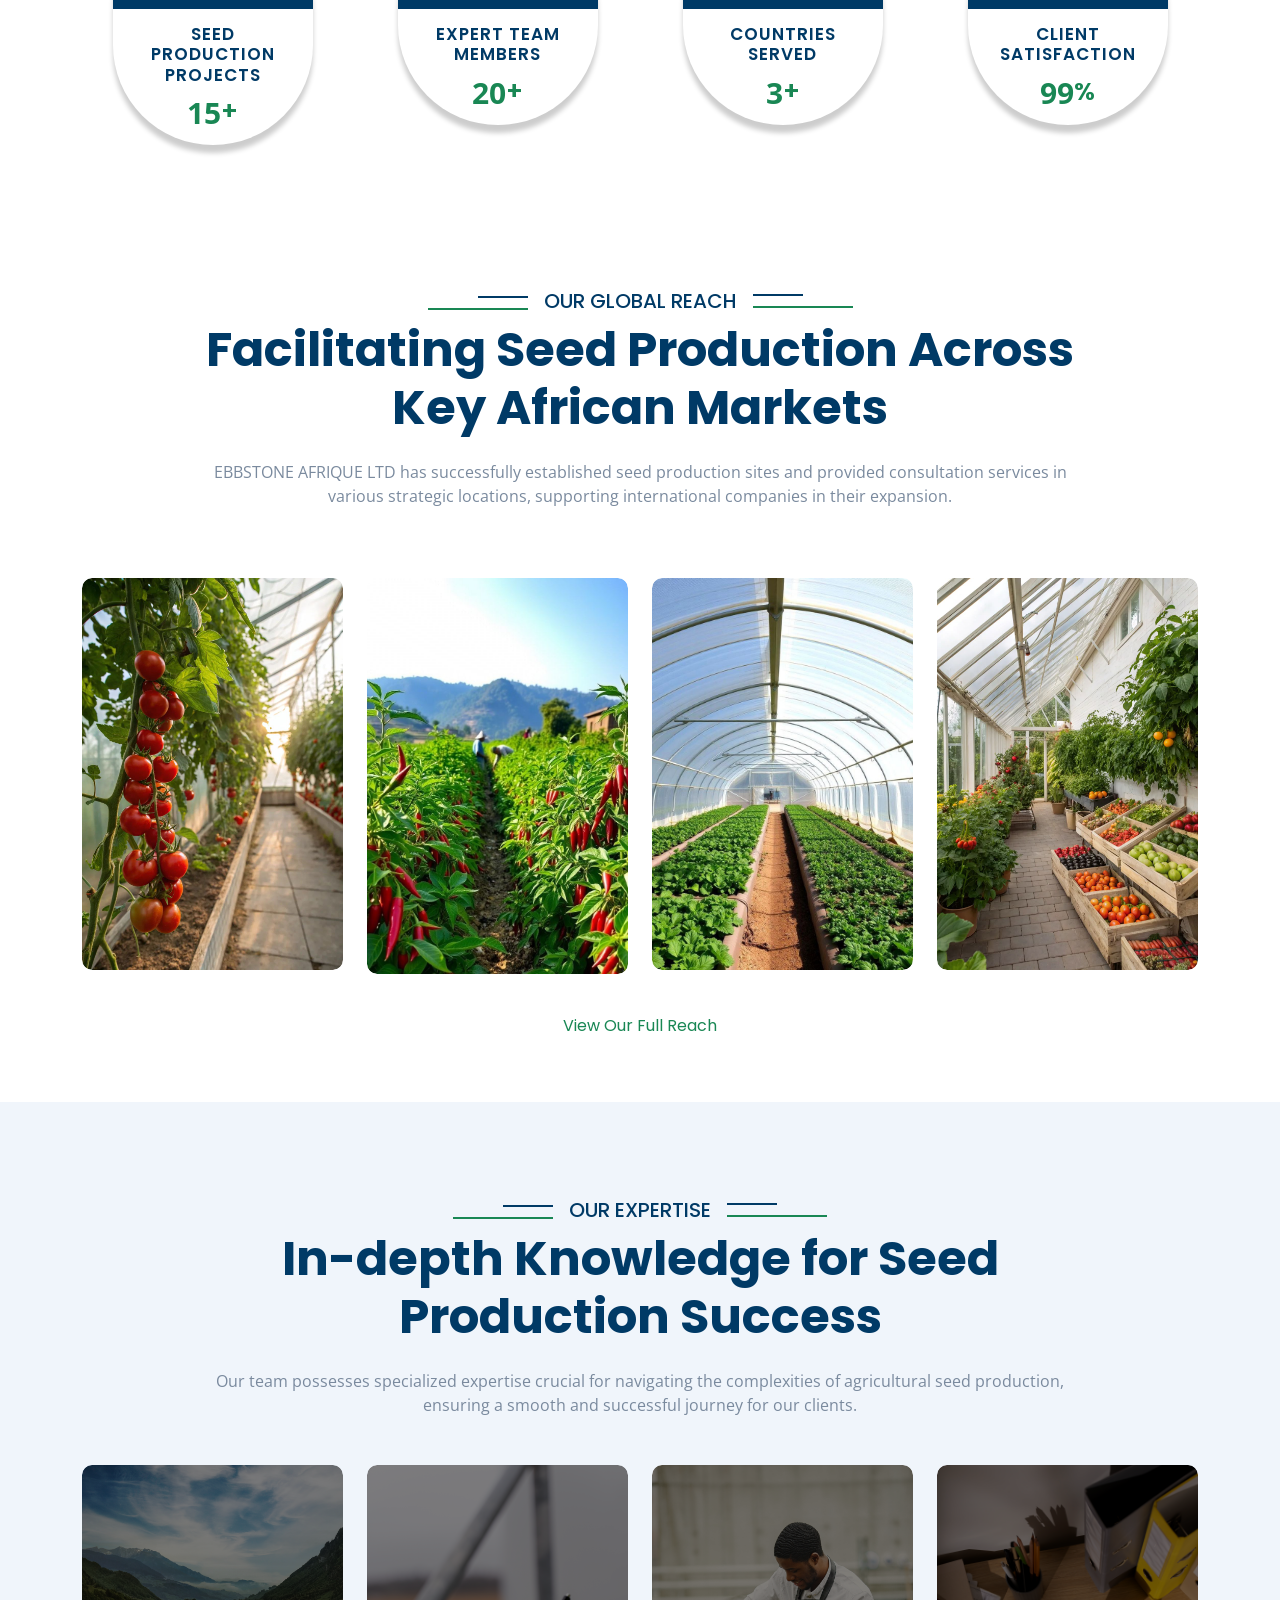
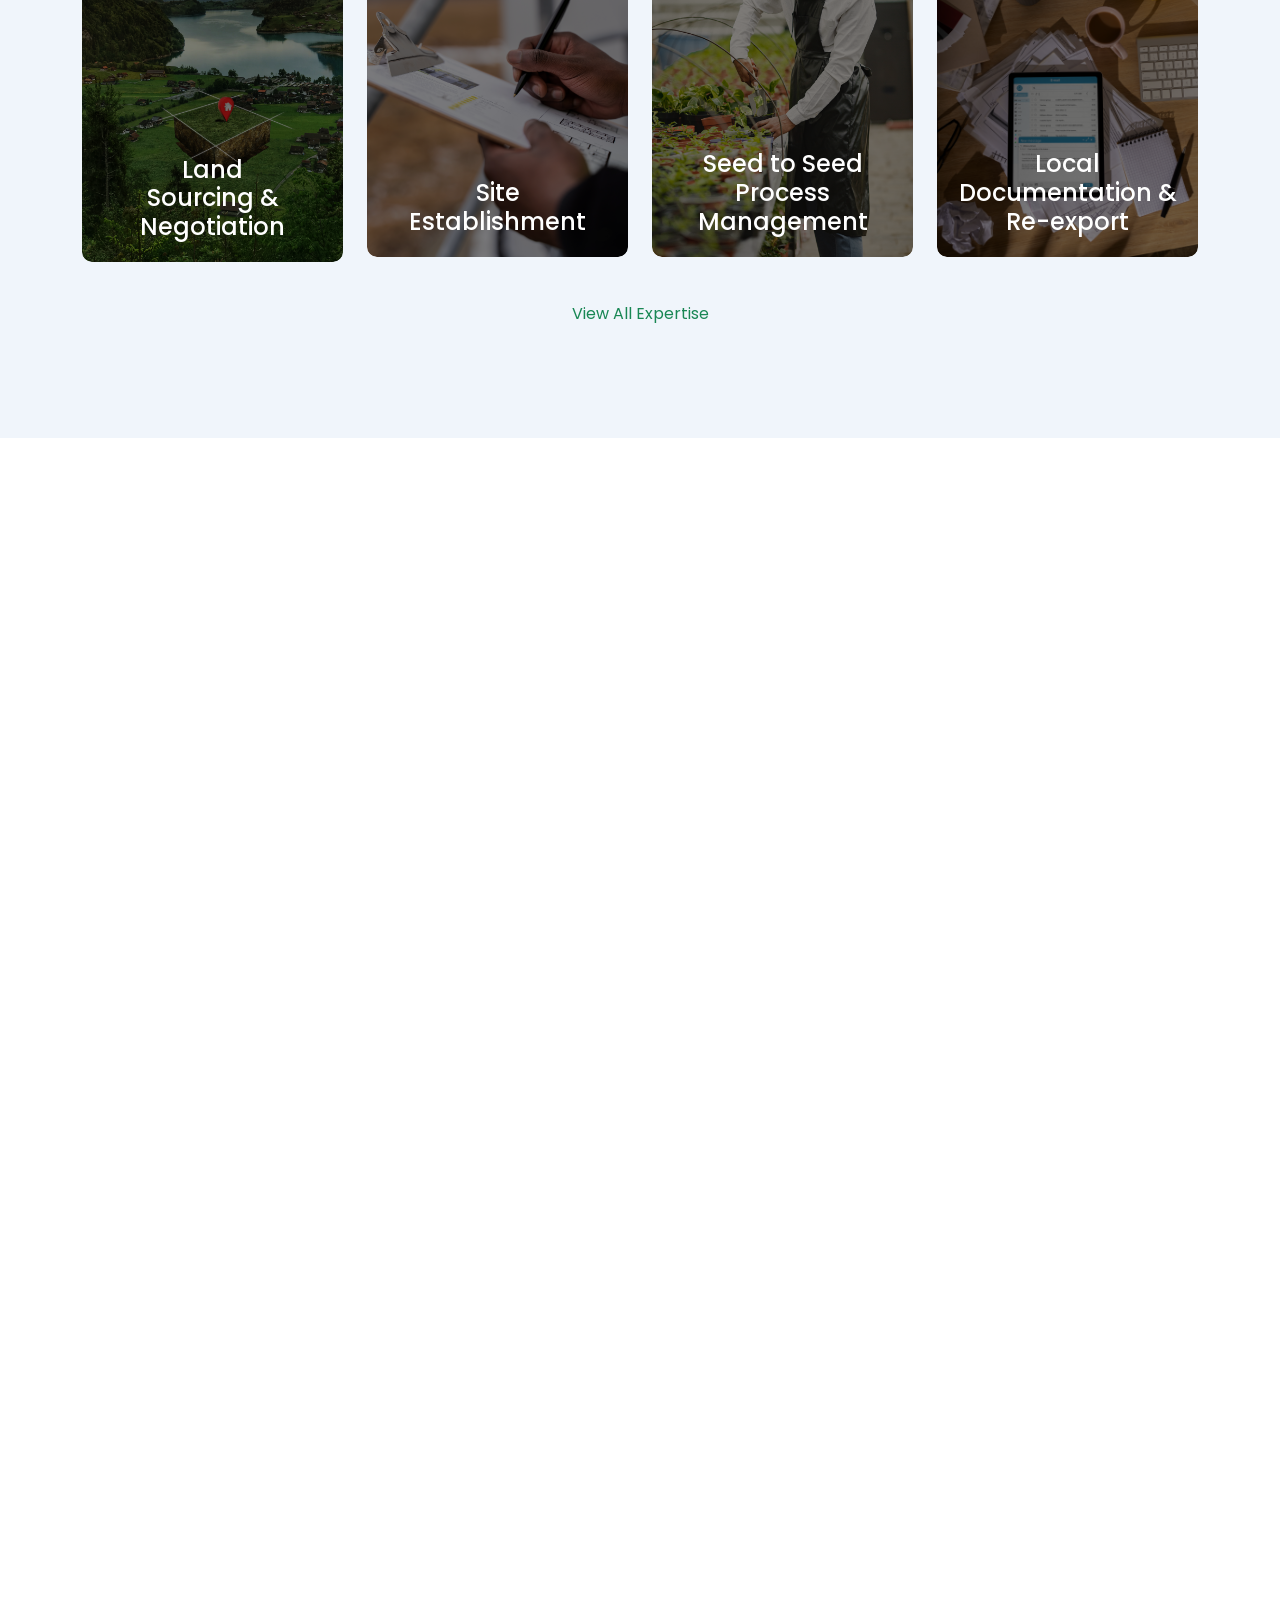
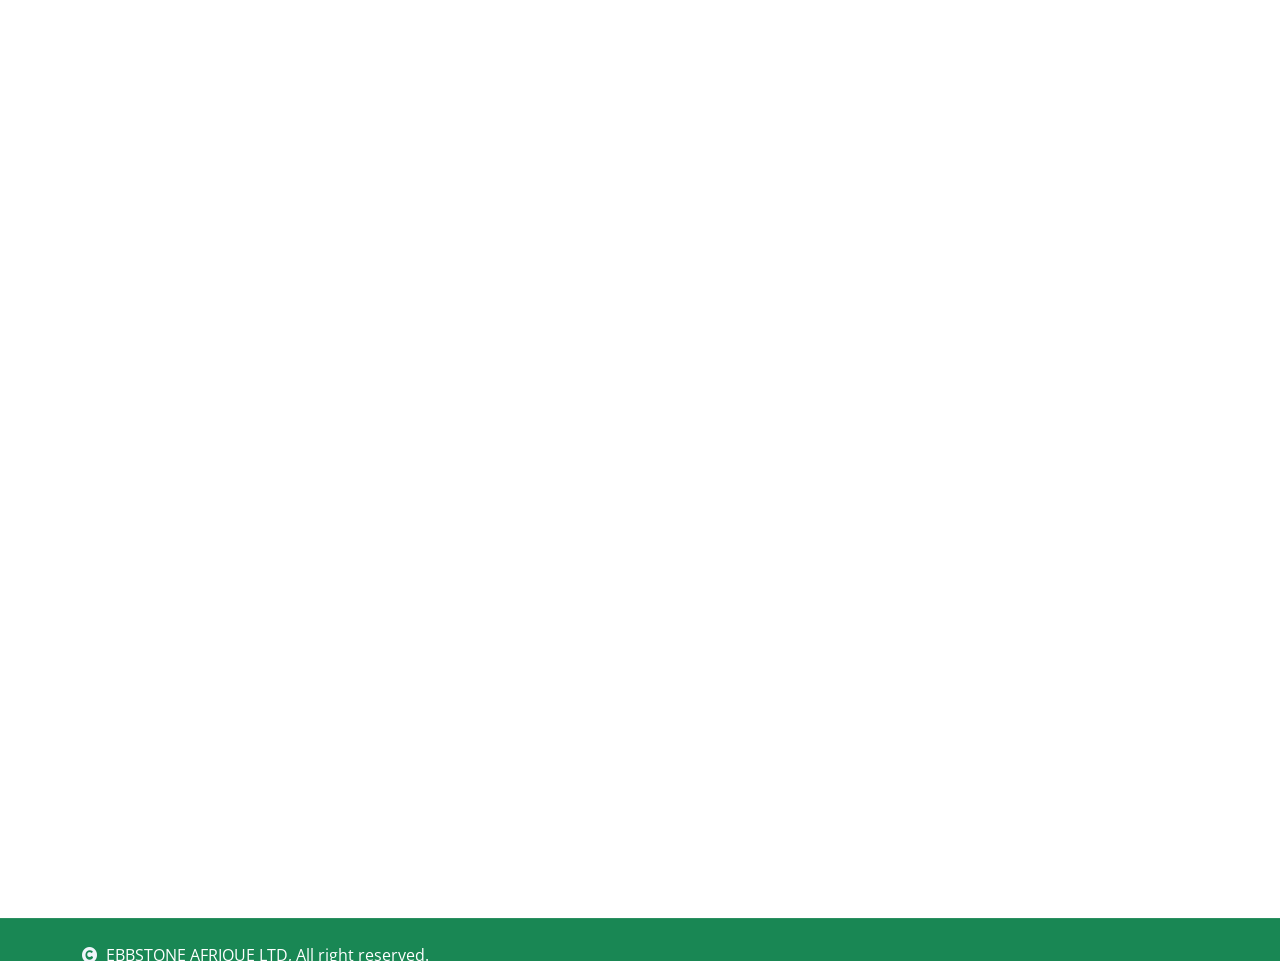
<file: service.html>
<!DOCTYPE html>
<html lang="en">

    <head>
        <meta charset="utf-8">
        <title>Our Services - EBBSTONE AFRIQUE LTD</title>
        <meta content="width=device-width, initial-scale=1.0" name="viewport">
        <meta content="EBBSTONE AFRIQUE LTD, seed supply, seed production consultation, land sourcing, site establishment, seed re-export, international startups" name="keywords">
        <meta content="Explore the services offered by EBBSTONE AFRIQUE LTD, including quality seed supply and specialized seed production consultation from site selection to re-export." name="description">

        <!-- Favicon -->
        <link rel="icon" href="img/favicon/favicon.ico" sizes="any">
        <link rel="icon" type="image/png" sizes="32x32" href="img/favicon/favicon-32x32.png">
        <link rel="icon" type="image/png" sizes="16x16" href="img/favicon/favicon-16x16.png">
        <link rel="apple-touch-icon" sizes="180x180" href="img/favicon/apple-touch-icon.png">
        <link rel="manifest" href="img/favicon/site.webmanifest">
        <meta name="theme-color" content="#198754">
        
        <link rel="preconnect" href="https://fonts.googleapis.com">
        <link rel="preconnect" href="https://fonts.gstatic.com" crossorigin>
        <link href="https://fonts.googleapis.com/css2?family=Open+Sans:wght@400;500;600;700&family=Poppins:wght@200;300;400;500;600&display=swap" rel="stylesheet"> 

        <!-- Icon Font Stylesheet -->
        <link rel="stylesheet" href="https://use.fontawesome.com/releases/v5.15.4/css/all.css"/>
        <link href="https://cdn.jsdelivr.net/npm/bootstrap-icons@1.4.1/font/bootstrap-icons.css" rel="stylesheet">

        <!-- Libraries Stylesheet -->
        <link href="lib/animate/animate.min.css" rel="stylesheet">
        <link href="lib/owlcarousel/assets/owl.carousel.min.css" rel="stylesheet">


        <!-- Customized Bootstrap Stylesheet -->
        <link href="css/bootstrap.min.css" rel="stylesheet">

        <!-- Template Stylesheet -->
        <link href="css/style.css" rel="stylesheet">
    </head>

    <body>

        <!-- Spinner Start -->
        <div id="spinner" class="show bg-white position-fixed translate-middle w-100 vh-100 top-50 start-50 d-flex align-items-center justify-content-center">
            <div class="spinner-border text-success" style="width: 3rem; height: 3rem;" role="status">
                <span class="sr-only">Loading...</span>
            </div>
        </div>
        <!-- Spinner End -->


        

        <!-- Navbar & Hero Start -->
        <div class="container-fluid nav-bar p-0">
            <nav class="navbar navbar-expand-lg navbar-light bg-white px-4 px-lg-5 py-3 py-lg-0">
                <a href="index.html" class="navbar-brand p-0">
                    <img src="img/logo.png" alt="Logo">
                </a>
                <button class="navbar-toggler" type="button" data-bs-toggle="collapse" data-bs-target="#navbarCollapse">
                    <span class="fa fa-bars"></span>
                </button>
                <div class="collapse navbar-collapse" id="navbarCollapse">
                    <div class="navbar-nav ms-auto py-0">
                        <a href="index.html" class="nav-item nav-link">Home</a>
                        <a href="about.html" class="nav-item nav-link">About</a>
                        <a href="service.html" class="nav-item nav-link active">Services</a>
                        <div class="nav-item dropdown">
                            <a href="#" class="nav-link" data-bs-toggle="dropdown"><span class="dropdown-toggle">Pages</span></a>
                            <div class="dropdown-menu m-0">
                                <a href="feature.html" class="dropdown-item">Why Choose Us</a>
                                <a href="countries.html" class="dropdown-item">Our Reach</a>
                                <a href="testimonial.html" class="dropdown-item">Testimonial</a>
                                <a href="training.html" class="dropdown-item">Our Expertise</a>
                                
                            </div>
                        </div>
                        <a href="contact.html" class="nav-item nav-link">Contact</a>
                    </div>
                    <button class="btn btn-primary btn-md-square border-success mb-3 mb-md-3 mb-lg-0 me-3" data-bs-toggle="modal" data-bs-target="#searchModal"><i class="fas fa-search"></i></button>
                    <a href="contact.html" class="btn btn-primary border-success rounded-pill py-2 px-4 px-lg-3 mb-3 mb-md-3 mb-lg-0">Get A Quote</a>
                </div>
            </nav>
        </div>
        <!-- Navbar & Hero End -->

        <!-- Modal Search Start -->
        <div class="modal fade" id="searchModal" tabindex="-1" aria-labelledby="exampleModalLabel" aria-hidden="true">
            <div class="modal-dialog modal-fullscreen">
                <div class="modal-content rounded-0">
                    <div class="modal-header">
                        <h4 class="modal-title text-success mb-0" id="exampleModalLabel">Search by keyword</h4>
                        <button type="button" class="btn-close" data-bs-dismiss="modal" aria-label="Close"></button>
                    </div>
                    <div class="modal-body d-flex align-items-center">
                        <div class="input-group w-75 mx-auto d-flex">
                            <input type="search" class="form-control p-3" placeholder="keywords" aria-describedby="search-icon-1">
                            <span id="search-icon-1" class="input-group-text p-3"><i class="fa fa-search"></i></span>
                        </div>
                    </div>
                </div>
            </div>
        </div>
        <!-- Modal Search End -->

        <!-- Header Start -->
        <div class="container-fluid bg-breadcrumb">
            <div class="container text-center py-5" style="max-width: 900px;">
                <h3 class="text-white display-3 mb-4 wow fadeInDown" data-wow-delay="0.1s">Our Comprehensive Services</h1>
                <ol class="breadcrumb justify-content-center text-white mb-0 wow fadeInDown" data-wow-delay="0.3s">
                    <li class="breadcrumb-item"><a href="index.html" class="text-white">Home</a></li>
                    <li class="breadcrumb-item"><a href="#" class="text-white">Pages</a></li>
                    <li class="breadcrumb-item active text-success">Services</li>
                </ol>    
            </div>
        </div>
        <!-- Header End -->

        <!-- Services Start -->
        <div class="container-fluid service overflow-hidden pt-5">
            <div class="container py-5">
                <div class="section-title text-center mb-5 wow fadeInUp" data-wow-delay="0.1s">
                    <div class="sub-style">
                        <h5 class="sub-title text-primary px-3">Our Core Services</h5>
                    </div>
                    <h1 class="display-5 mb-4">Empowering Your Seed Business from Field to Export</h1>
                    <p class="mb-0">EBBSTONE AFRIQUE LTD supports seed companies in two ways: a dependable supply of quality seed, and expert consultation for every stage of agricultural seed production.</p>
                </div>
                <div class="row g-4">
                    <!-- <div class="col-lg-6 col-xl-4 wow fadeInUp" data-wow-delay="0.1s">
                        <div class="service-item">
                            <div class="service-inner">
                                <div class="service-img">
                                    <img src="img/supply.jpg" class="img-fluid w-100 rounded" alt="Image">
                                </div>
                                <div class="service-title">
                                    <div class="service-title-name">
                                        <div class="bg-primary text-center rounded p-3 mx-5 mb-4">
                                            <a href="#" class="h4 text-white mb-0">Building Materials Supply</a>
                                        </div>
                                        <a class="btn bg-light text-success rounded-pill py-3 px-5 mb-4" href="service.html">Learn More</a>
                                    </div>
                                    <div class="service-content pb-4">
                                        <a href="#"><h4 class="text-white mb-4 py-3">Building Materials Supply</h4></a>
                                        <div class="px-4">
                                            <p class="mb-4">We provide high-quality building materials including sand, ballast, and stones, ensuring your construction projects have the solid foundation they need.</p>
                                            <a class="btn btn-success border-success rounded-pill py-3 px-5" href="service.html">Explore More</a>
                                        </div>
                                    </div>
                                </div>
                            </div>
                        </div>
                    </div> -->
                    <div class="col-lg-6 col-xl-6 wow fadeInUp" data-wow-delay="0.3s">
                        <div class="service-item">
                            <div class="service-inner">
                                <div class="service-img">
                                    <img src="img/supply2.jpg" class="img-fluid w-100 rounded" alt="Image">
                                </div>
                                <div class="service-title">
                                    <div class="service-title-name">
                                        <div class="bg-primary text-center rounded p-3 mx-5 mb-4">
                                            <a href="#" class="h4 text-white mb-0">Quality Seed Supply</a>
                                        </div>
                                        <a class="btn bg-light text-success rounded-pill py-3 px-5 mb-4" href="service.html">Learn More</a>
                                    </div>
                                    <div class="service-content pb-4">
                                        <a href="#"><h4 class="text-white mb-4 py-3">Quality Seed Supply</h4></a>
                                        <div class="px-4">
                                            <p class="mb-4">We supply quality cereal seed from trusted producers, giving farmers and seed companies consistent, high-performing planting material.</p>
                                            <a class="btn btn-success border-success rounded-pill text-white py-3 px-5" href="service.html">Explore More</a>
                                        </div>
                                    </div>
                                </div>
                            </div>
                        </div>
                    </div>
                    <div class="col-lg-6 col-xl-6 wow fadeInUp" data-wow-delay="0.5s">
                        <div class="service-item">
                            <div class="service-inner">
                                <div class="service-img">
                                    <img src="img/supply3.jpg" class="img-fluid w-100 rounded" alt="Image">
                                </div>
                                <div class="service-title">
                                    <div class="service-title-name">
                                        <div class="bg-primary text-center rounded p-3 mx-5 mb-4">
                                            <a href="#" class="h4 text-white mb-0">Seed Production Consultation</a>
                                        </div>
                                        <a class="btn bg-light text-success rounded-pill py-3 px-5 mb-4" href="service.html">Learn More</a>
                                    </div>
                                    <div class="service-content pb-4">
                                        <a href="#"><h4 class="text-white mb-4 py-3">Seed Production Consultation</h4></a>
                                        <div class="px-4">
                                            <p class="mb-4">We offer specialized consultation for agricultural seed production, guiding startups through every phase from site selection to re-export, ensuring successful operations.</p>
                                            <a class="btn btn-success border-success rounded-pill text-white py-3 px-5" href="service.html">Explore More</a>
                                        </div>
                                    </div>
                                </div>
                            </div>
                        </div>
                    </div>
                </div>
            </div>
        </div>
        <!-- Services End -->


        <!-- Counter Facts Start -->
        <div class="container-fluid counter-facts py-5">
            <div class="container py-5">
                <div class="row g-4">
                    <div class="col-12 col-sm-6 col-md-6 col-xl-3 wow fadeInUp" data-wow-delay="0.1s">
                        <div class="counter">
                            <div class="counter-icon">
                                <i class="fas fa-seedling"></i>
                            </div>
                            <div class="counter-content">
                                <h3>Seed Production Projects</h3>
                                <div class="d-flex align-items-center justify-content-center">
                                    <span class="counter-value" data-toggle="counter-up">15</span>
                                    <h4 class="text-success mb-0" style="font-weight: 600; font-size: 25px;">+</h4>
                                </div>
                            </div>
                        </div>
                    </div>
                    <div class="col-12 col-sm-6 col-md-6 col-xl-3 wow fadeInUp" data-wow-delay="0.3s">
                        <div class="counter">
                            <div class="counter-icon">
                                <i class="fas fa-users"></i>
                            </div>
                            <div class="counter-content">
                                <h3>Expert Team Members</h3>
                                <div class="d-flex align-items-center justify-content-center">
                                    <span class="counter-value" data-toggle="counter-up">20</span>
                                    <h4 class="text-success mb-0" style="font-weight: 600; font-size: 25px;">+</h4>
                                </div>
                            </div>
                        </div>
                    </div>
                    <div class="col-12 col-sm-6 col-md-6 col-xl-3 wow fadeInUp" data-wow-delay="0.5s">
                        <div class="counter">
                            <div class="counter-icon">
                                <i class="fas fa-globe-africa"></i>
                            </div>
                            <div class="counter-content">
                                <h3>Countries Served</h3>
                                <div class="d-flex align-items-center justify-content-center">
                                    <span class="counter-value" data-toggle="counter-up">3</span>
                                    <h4 class="text-success mb-0" style="font-weight: 600; font-size: 25px;">+</h4>
                                </div>
                            </div>
                        </div>
                    </div>
                    <div class="col-12 col-sm-6 col-md-6 col-xl-3 wow fadeInUp" data-wow-delay="0.7s">
                        <div class="counter">
                            <div class="counter-icon">
                                <i class="fas fa-handshake"></i>
                            </div>
                            <div class="counter-content">
                                <h3>Client Satisfaction</h3>
                                <div class="d-flex align-items-center justify-content-center">
                                    <span class="counter-value" data-toggle="counter-up">99</span>
                                    <h4 class="text-success mb-0" style="font-weight: 600; font-size: 25px;">%</h4>
                                </div>
                            </div>
                        </div>
                    </div>
                </div>
            </div>
        </div>
        <!-- Counter Facts End -->

        <!-- Countries We Offer Start -->
        <div class="container-fluid country overflow-hidden py-5">
            <div class="container">
                <div class="section-title text-center wow fadeInUp" data-wow-delay="0.1s" style="margin-bottom: 70px;">
                    <div class="sub-style">
                        <h5 class="sub-title text-primary px-3">OUR GLOBAL REACH</h5>
                    </div>
                    <h1 class="display-5 mb-4">Facilitating Seed Production Across Key African Markets</h1>
                    <p class="mb-0">EBBSTONE AFRIQUE LTD has successfully established seed production sites and provided consultation services in various strategic locations, supporting international companies in their expansion.</p>
                </div>
                <div class="row g-4 text-center">
                    <div class="col-lg-6 col-xl-3 mb-5 mb-xl-0 wow fadeInUp" data-wow-delay="0.1s">
                        <div class="country-item">
                            <div class="rounded overflow-hidden">
                                <img src="img/countries/kenya.jpg" class="img-fluid w-100 rounded" alt="Image">
                            </div>
                            <!-- <div class="country-flag">
                                <img src="img/kenya.jfif" class="img-fluid rounded-circle" alt="Image">
                            </div> -->
                            <div class="country-name">
                                <a href="#" class="text-white fs-4">Kenya</a>
                            </div>
                        </div>
                    </div>
                    <div class="col-lg-6 col-xl-3 mb-5 mb-xl-0 wow fadeInUp" data-wow-delay="0.3s">
                        <div class="country-item">
                            <div class="rounded overflow-hidden">
                                <img src="img/countries/zambia.jpg" class="img-fluid w-100 rounded" alt="Image">
                            </div>
                            <!-- <div class="country-flag">
                                <img src="img/zambia.jpg" class="img-fluid rounded-circle" alt="Image">
                            </div> -->
                            <div class="country-name">
                                <a href="#" class="text-white fs-4">Zambia</a>
                            </div>
                        </div>
                    </div>
                    <div class="col-lg-6 col-xl-3 mb-5 mb-xl-0 wow fadeInUp" data-wow-delay="0.5s">
                        <div class="country-item">
                            <div class="rounded overflow-hidden">
                                <img src="img/countries/ethiopia.jpg" class="img-fluid w-100 rounded" alt="Image">
                            </div>
                            <!-- <div class="country-flag">
                                <img src="img/ethiopia.jpg" class="img-fluid rounded-circle" alt="Image">
                            </div> -->
                            <div class="country-name">
                                <a href="#" class="text-white fs-4">Ethiopia</a>
                            </div>
                        </div>
                    </div>
                    <div class="col-lg-6 col-xl-3 mb-5 mb-xl-0 wow fadeInUp" data-wow-delay="0.7s">
                        <div class="country-item">
                            <div class="rounded overflow-hidden">
                                <img src="img/countries/tanzania.jpg" class="img-fluid w-100 rounded" alt="Image">
                            </div>
                            <!-- <div class="country-flag">
                                <img src="img/africa.jpg" class="img-fluid rounded-circle" alt="Image">
                            </div> -->
                            <div class="country-name">
                                <a href="#" class="text-white fs-4">Tanzania</a>
                            </div>
                        </div>
                    </div>
                    <div class="col-12">
                        <a class="btn btn-success border-success rounded-pill py-3 px-5 wow fadeInUp" data-wow-delay="0.1s" href="countries.html">View Our Full Reach</a>
                    </div>
                </div>
            </div>
        </div>
        <!-- Countries We Offer End -->

        <!-- Training Start -->
        <div class="container-fluid training overflow-hidden bg-light py-5">
            <div class="container py-5">
                <div class="section-title text-center mb-5 wow fadeInUp" data-wow-delay="0.1s">
                    <div class="sub-style">
                        <h5 class="sub-title text-primary px-3">OUR EXPERTISE</h5>
                    </div>
                    <h1 class="display-5 mb-4">In-depth Knowledge for Seed Production Success</h1>
                    <p class="mb-0">Our team possesses specialized expertise crucial for navigating the complexities of agricultural seed production, ensuring a smooth and successful journey for our clients.</p>
                </div>
                <div class="row g-4">
                    <div class="col-lg-6 col-lg-6 col-xl-3 wow fadeInUp" data-wow-delay="0.1s">
                        <div class="training-item">
                            <div class="training-inner">
                                <img src="img/landsourcing.jpg" class="img-fluid w-100 rounded" alt="Image">
                                <div class="training-title-name">
                                    <a href="#" class="h4 text-white mb-0">Land</a>
                                    <a href="#" class="h4 text-white mb-0">Sourcing & Negotiation</a>
                                </div>
                            </div>
                            <div class="training-content bg-success rounded-bottom p-4">
                                <a href="#"><h4 class="text-white">Land Sourcing & Negotiation</h4></a>
                                <p class="text-white-50">Identifying and securing optimal land for seed production, coupled with expert negotiation for favorable terms.</p>
                                <a class="btn btn-success rounded-pill text-white p-0" href="training.html">Read More <i class="fa fa-arrow-right"></i></a>
                            </div>
                        </div>
                    </div>
                    <div class="col-lg-6 col-lg-6 col-xl-3 wow fadeInUp" data-wow-delay="0.3s">
                        <div class="training-item">
                            <div class="training-inner">
                                <img src="img/siteestablishment.jpg" class="img-fluid w-100 rounded" alt="Image">
                                <div class="training-title-name">
                                    <a href="#" class="h4 text-white mb-0">Site</a>
                                    <a href="#" class="h4 text-white mb-0">Establishment</a>
                                </div>
                            </div>
                            <div class="training-content bg-success rounded-bottom p-4">
                                <a href="#"><h4 class="text-white">Site Establishment</h4></a>
                                <p class="text-white-50">Guiding clients through the entire process of setting up efficient and compliant seed production sites.</p>
                                <a class="btn btn-success rounded-pill text-white p-0" href="training.html">Read More <i class="fa fa-arrow-right"></i></a>
                            </div>
                        </div>
                    </div>
                    <div class="col-lg-6 col-lg-6 col-xl-3 wow fadeInUp" data-wow-delay="0.5s">
                        <div class="training-item">
                            <div class="training-inner">
                                <img src="img/seedtoseedprocessmanagemen.jpg" class="img-fluid w-100 rounded" alt="Image">
                                <div class="training-title-name">
                                    <a href="#" class="h4 text-white mb-0">Seed to Seed</a>
                                    <a href="#" class="h4 text-white mb-0">Process Management</a>
                                </div>
                            </div>
                            <div class="training-content bg-success rounded-bottom p-4">
                                <a href="#"><h4 class="text-white">Seed to Seed Process Management</h4></a>
                                <p class="text-white-50">Expert oversight of the full production cycle, from planting to harvesting and processing.</p>
                                <a class="btn btn-success rounded-pill text-white p-0" href="training.html">Read More <i class="fa fa-arrow-right"></i></a>
                            </div>
                        </div>
                    </div>
                    <div class="col-lg-6 col-lg-6 col-xl-3 wow fadeInUp" data-wow-delay="0.7s">
                        <div class="training-item">
                            <div class="training-inner">
                                <img src="img/localdocumentation.jpg" class="img-fluid w-100 rounded" alt="Image">
                                <div class="training-title-name">
                                    <a href="#" class="h4 text-white mb-0">Local</a>
                                    <a href="#" class="h4 text-white mb-0">Documentation & Re-export</a>
                                </div>
                            </div>
                            <div class="training-content bg-success rounded-bottom p-4">
                                <a href="#"><h4 class="text-white">Local Documentation & Re-export</h4></a>
                                <p class="text-white-50">Navigating local regulations and facilitating smooth re-export of finished seed products to mother companies.</p>
                                <a class="btn btn-success rounded-pill text-white p-0" href="training.html">Read More <i class="fa fa-arrow-right"></i></a>
                            </div>
                        </div>
                    </div>
                    <div class="col-12 text-center">
                        <a class="btn btn-success border-success rounded-pill py-3 px-5 wow fadeInUp" data-wow-delay="0.1s" href="training.html">View All Expertise</a>
                    </div>
                </div>
            </div>
        </div>
        <!-- Training End -->

        <!-- Herb Value Chain Start -->
        <div class="container-fluid herb-chain overflow-hidden py-5" id="herbs">
            <div class="container py-5">
                <div class="section-title text-center mb-5 wow fadeInUp" data-wow-delay="0.1s">
                    <div class="sub-style">
                        <h5 class="sub-title text-primary px-3">HERB VALUE CHAIN</h5>
                    </div>
                    <h1 class="display-5 mb-4">From Herb Field to Export Shelf</h1>
                    <p class="mb-0">Beyond seed, we guide growers and companies through every stage of the herb value chain: producing a consistent crop, protecting its quality after harvest, meeting the standards buyers demand, and getting it to market.</p>
                </div>
                <div class="row g-4">
                    <div class="col-lg-6 wow fadeInUp" data-wow-delay="0.1s" id="herb-production" style="scroll-margin-top: 90px;">
                        <div class="bg-light rounded p-4 p-md-5 h-100 border">
                            <div class="d-flex align-items-center mb-4">
                                <div class="d-inline-flex align-items-center justify-content-center rounded-circle bg-success text-white flex-shrink-0" style="width: 70px; height: 70px;">
                                    <i class="fas fa-leaf fa-2x"></i>
                                </div>
                                <div class="ms-4">
                                    <span class="text-success fw-bold">STEP 01</span>
                                    <h4 class="mb-0">Herb Production</h4>
                                </div>
                            </div>
                            <p class="mb-4">We help you plan and run herb farms that deliver steady volumes of culinary and aromatic herbs such as basil, mint, coriander, parsley, dill, chives, thyme and rosemary.</p>
                            <p class="mb-2"><i class="fa fa-check text-success me-2"></i> Crop and variety selection matched to your target market and climate</p>
                            <p class="mb-2"><i class="fa fa-check text-success me-2"></i> Land preparation, irrigation and water-quality planning</p>
                            <p class="mb-2"><i class="fa fa-check text-success me-2"></i> Integrated pest and disease management with traceable input records</p>
                            <p class="mb-2"><i class="fa fa-check text-success me-2"></i> Planting schedules and harvest calendars for consistent weekly volumes</p>
                            <p class="mb-0"><i class="fa fa-check text-success me-2"></i> Farm team and outgrower training in hygiene and good agricultural practice</p>
                        </div>
                    </div>
                    <div class="col-lg-6 wow fadeInUp" data-wow-delay="0.3s" id="post-harvest-handling" style="scroll-margin-top: 90px;">
                        <div class="bg-light rounded p-4 p-md-5 h-100 border">
                            <div class="d-flex align-items-center mb-4">
                                <div class="d-inline-flex align-items-center justify-content-center rounded-circle bg-success text-white flex-shrink-0" style="width: 70px; height: 70px;">
                                    <i class="fas fa-box-open fa-2x"></i>
                                </div>
                                <div class="ms-4">
                                    <span class="text-success fw-bold">STEP 02</span>
                                    <h4 class="mb-0">Post-Harvest Handling</h4>
                                </div>
                            </div>
                            <p class="mb-4">Fresh herbs are highly perishable, so quality is won or lost in the hours after harvest. We set up handling systems that keep product fresh, clean and market-ready.</p>
                            <p class="mb-2"><i class="fa fa-check text-success me-2"></i> Harvest timing and cutting methods that protect leaf quality</p>
                            <p class="mb-2"><i class="fa fa-check text-success me-2"></i> Shaded, rapid transfer from field to packhouse</p>
                            <p class="mb-2"><i class="fa fa-check text-success me-2"></i> Sorting, grading, cleaning and packhouse hygiene</p>
                            <p class="mb-2"><i class="fa fa-check text-success me-2"></i> Pre-cooling and cold-chain management</p>
                            <p class="mb-0"><i class="fa fa-check text-success me-2"></i> Packaging, labelling and lot traceability</p>
                        </div>
                    </div>
                    <div class="col-lg-6 wow fadeInUp" data-wow-delay="0.1s" id="compliance-certification" style="scroll-margin-top: 90px;">
                        <div class="bg-light rounded p-4 p-md-5 h-100 border">
                            <div class="d-flex align-items-center mb-4">
                                <div class="d-inline-flex align-items-center justify-content-center rounded-circle bg-success text-white flex-shrink-0" style="width: 70px; height: 70px;">
                                    <i class="fas fa-clipboard-check fa-2x"></i>
                                </div>
                                <div class="ms-4">
                                    <span class="text-success fw-bold">STEP 03</span>
                                    <h4 class="mb-0">Compliance &amp; Certification</h4>
                                </div>
                            </div>
                            <p class="mb-4">Export buyers expect proof of safe, responsible production. We prepare your farm and packhouse to meet those expectations and to pass audits with confidence.</p>
                            <p class="mb-2"><i class="fa fa-check text-success me-2"></i> Audit readiness for standards such as GLOBALG.A.P. and buyer-specific requirements</p>
                            <p class="mb-2"><i class="fa fa-check text-success me-2"></i> HACCP-based food safety systems and worker hygiene protocols</p>
                            <p class="mb-2"><i class="fa fa-check text-success me-2"></i> Pesticide-use records aligned with destination-market residue limits</p>
                            <p class="mb-2"><i class="fa fa-check text-success me-2"></i> Registration and inspection requirements with local regulators, such as KEPHIS in Kenya</p>
                            <p class="mb-0"><i class="fa fa-check text-success me-2"></i> Traceability systems, documentation and internal audit routines</p>
                        </div>
                    </div>
                    <div class="col-lg-6 wow fadeInUp" data-wow-delay="0.3s" id="herb-export" style="scroll-margin-top: 90px;">
                        <div class="bg-light rounded p-4 p-md-5 h-100 border">
                            <div class="d-flex align-items-center mb-4">
                                <div class="d-inline-flex align-items-center justify-content-center rounded-circle bg-success text-white flex-shrink-0" style="width: 70px; height: 70px;">
                                    <i class="fas fa-plane-departure fa-2x"></i>
                                </div>
                                <div class="ms-4">
                                    <span class="text-success fw-bold">STEP 04</span>
                                    <h4 class="mb-0">Export</h4>
                                </div>
                            </div>
                            <p class="mb-4">We take the paperwork and logistics out of exporting, so your herbs reach importers on time and in the condition the buyer expects.</p>
                            <p class="mb-2"><i class="fa fa-check text-success me-2"></i> Buyer identification and product specifications matched to each market</p>
                            <p class="mb-2"><i class="fa fa-check text-success me-2"></i> Phytosanitary certificates and export permits</p>
                            <p class="mb-2"><i class="fa fa-check text-success me-2"></i> Export documentation, invoicing and customs clearance</p>
                            <p class="mb-2"><i class="fa fa-check text-success me-2"></i> Air and sea freight planning with cold-chain handover</p>
                            <p class="mb-0"><i class="fa fa-check text-success me-2"></i> Coordination with importers and freight partners</p>
                        </div>
                    </div>
                    <div class="col-12 text-center mt-5">
                        <a class="btn btn-success border-success rounded-pill py-3 px-5 wow fadeInUp" data-wow-delay="0.1s" href="contact.html">Discuss Your Herb Project</a>
                    </div>
                </div>
            </div>
        </div>
        <!-- Herb Value Chain End -->


        <!-- Footer Start -->
        <div class="container-fluid footer py-5 wow fadeIn" data-wow-delay="0.2s">
            <div class="container py-5">
                <div class="row g-5">
                    <div class="col-md-6 col-lg-6 col-xl-3">
                        <div class="footer-item d-flex flex-column">
                            <h4 class="text-success mb-4">Contact Info</h4>
                            <a href=""><i class="fa fa-map-marker-alt me-2"></i> Nairobi, Kenya</a>
                            <a href=""><i class="fas fa-envelope me-2"></i> ebbstoneafriquelimited@gmail.com</a>
                            <a href=""><i class="fas fa-phone me-2"></i> +254 722 223 135</a>
                            <a href="" class="mb-3"><i class="fas fa-print me-2"></i> +254 737 629 061</a>
                            <div class="d-flex align-items-center">
                                <i class="fas fa-share fa-2x text-success me-2"></i>
                                <a class="btn mx-1" href=""><i class="fab fa-facebook-f"></i></a>
                                <a class="btn mx-1" href=""><i class="fab fa-twitter"></i></a>
                                <a class="btn mx-1" href=""><i class="fab fa-instagram"></i></a>
                                <a class="btn mx-1" href=""><i class="fab fa-linkedin-in"></i></a>
                            </div>
                        </div>
                    </div>
                    <div class="col-md-6 col-lg-6 col-xl-3">
                        <div class="footer-item d-flex flex-column">
                            <h4 class="text-success mb-4">Opening Hours</h4>
                            <div class="mb-3">
                                <h6 class="text-muted mb-0">Mon - Friday:</h6>
                                <p class="text-white mb-0">08.00 am to 05.00 pm</p>
                            </div>
                            <div class="mb-3">
                                <h6 class="text-muted mb-0">Saturday:</h6>
                                <p class="text-white mb-0">09.00 am to 01.00 pm</p>
                            </div>
                            <div class="mb-3">
                                <h6 class="text-muted mb-0">Sunday:</h6>
                                <p class="text-white mb-0">Closed</p>
                            </div>
                        </div>
                    </div>
                    <div class="col-md-6 col-lg-6 col-xl-3">
                        <div class="footer-item d-flex flex-column">
                            <h4 class="text-success mb-4">Our Services</h4>
                            <!-- <a href="service.html" class=""><i class="fas fa-angle-right me-2"></i> Building Materials Supply</a> -->
                            <a href="service.html" class=""><i class="fas fa-angle-right me-2"></i> Quality Seed Supply</a>
                            <a href="service.html" class=""><i class="fas fa-angle-right me-2"></i> Seed Production Consultation</a>
                            <a href="training.html" class=""><i class="fas fa-angle-right me-2"></i> Land Sourcing & Negotiation</a>
                            <a href="training.html" class=""><i class="fas fa-angle-right me-2"></i> Site Establishment</a>
                            <a href="training.html" class=""><i class="fas fa-angle-right me-2"></i> Seed to Seed Management</a>
                        </div>
                    </div>
                    <div class="col-md-6 col-lg-6 col-xl-3">
                        <div class="footer-item">
                            <h4 class="text-success mb-4">Newsletter</h4>
                            <p class="text-white mb-3">Stay updated with our latest news and insights on seed production and agricultural consultation.</p>
                            <div class="position-relative mx-auto rounded-pill">
                                <input class="form-control border-0 rounded-pill w-100 py-3 ps-4 pe-5" type="text" placeholder="Enter your email">
                                <button type="button" class="btn btn-primary rounded-pill position-absolute top-0 end-0 py-2 mt-2 me-2">SignUp</button>
                            </div>
                        </div>
                    </div>
                </div>
            </div>
        </div>
        <!-- Footer End -->
        
        <!-- Copyright Start -->
        <div class="container-fluid copyright py-4">
            <div class="container">
                <div class="row g-4 align-items-center">
                    <div class="col-md-6 text-center text-md-start mb-md-0">
                        <span class="text-white"><a href="#" class="border-bottom text-white"><i class="fas fa-copyright text-light me-2"></i>EBBSTONE AFRIQUE LTD</a>, All right reserved.</span>
                    </div>
                    <div class="col-md-6 text-center text-md-end text-white">
                        <!--/*** This template is free as long as you keep the below author’s credit link/attribution link/backlink. ***/-->
                        <!--/*** If you'd like to use the template without the below author’s credit link/attribution link/backlink, ***/-->
                        <!--/*** you can purchase the Credit Removal License from "https://htmlcodex.com/credit-removal". ***/-->
                        
                    </div>
                </div>
            </div>
        </div>
        <!-- Copyright End -->

        <!-- Back to Top -->
        <a href="#" class="btn btn-primary btn-lg-square back-to-top"><i class="fa fa-arrow-up"></i></a>   

        
    <!-- JavaScript Libraries -->
    <script src="https://ajax.googleapis.com/ajax/libs/jquery/3.6.4/jquery.min.js"></script>
    <script src="https://cdn.jsdelivr.net/npm/bootstrap@5.0.0/dist/js/bootstrap.bundle.min.js"></script>
    <script src="lib/wow/wow.min.js"></script>
    <script src="lib/easing/easing.min.js"></script>
    <script src="lib/waypoints/waypoints.min.js"></script>
    <script src="lib/counterup/counterup.min.js"></script>
    <script src="lib/owlcarousel/owl.carousel.min.js"></script>
    

    <!-- Template Javascript -->
    <script src="js/main.js"></script>
    </body>

</html>
</file>
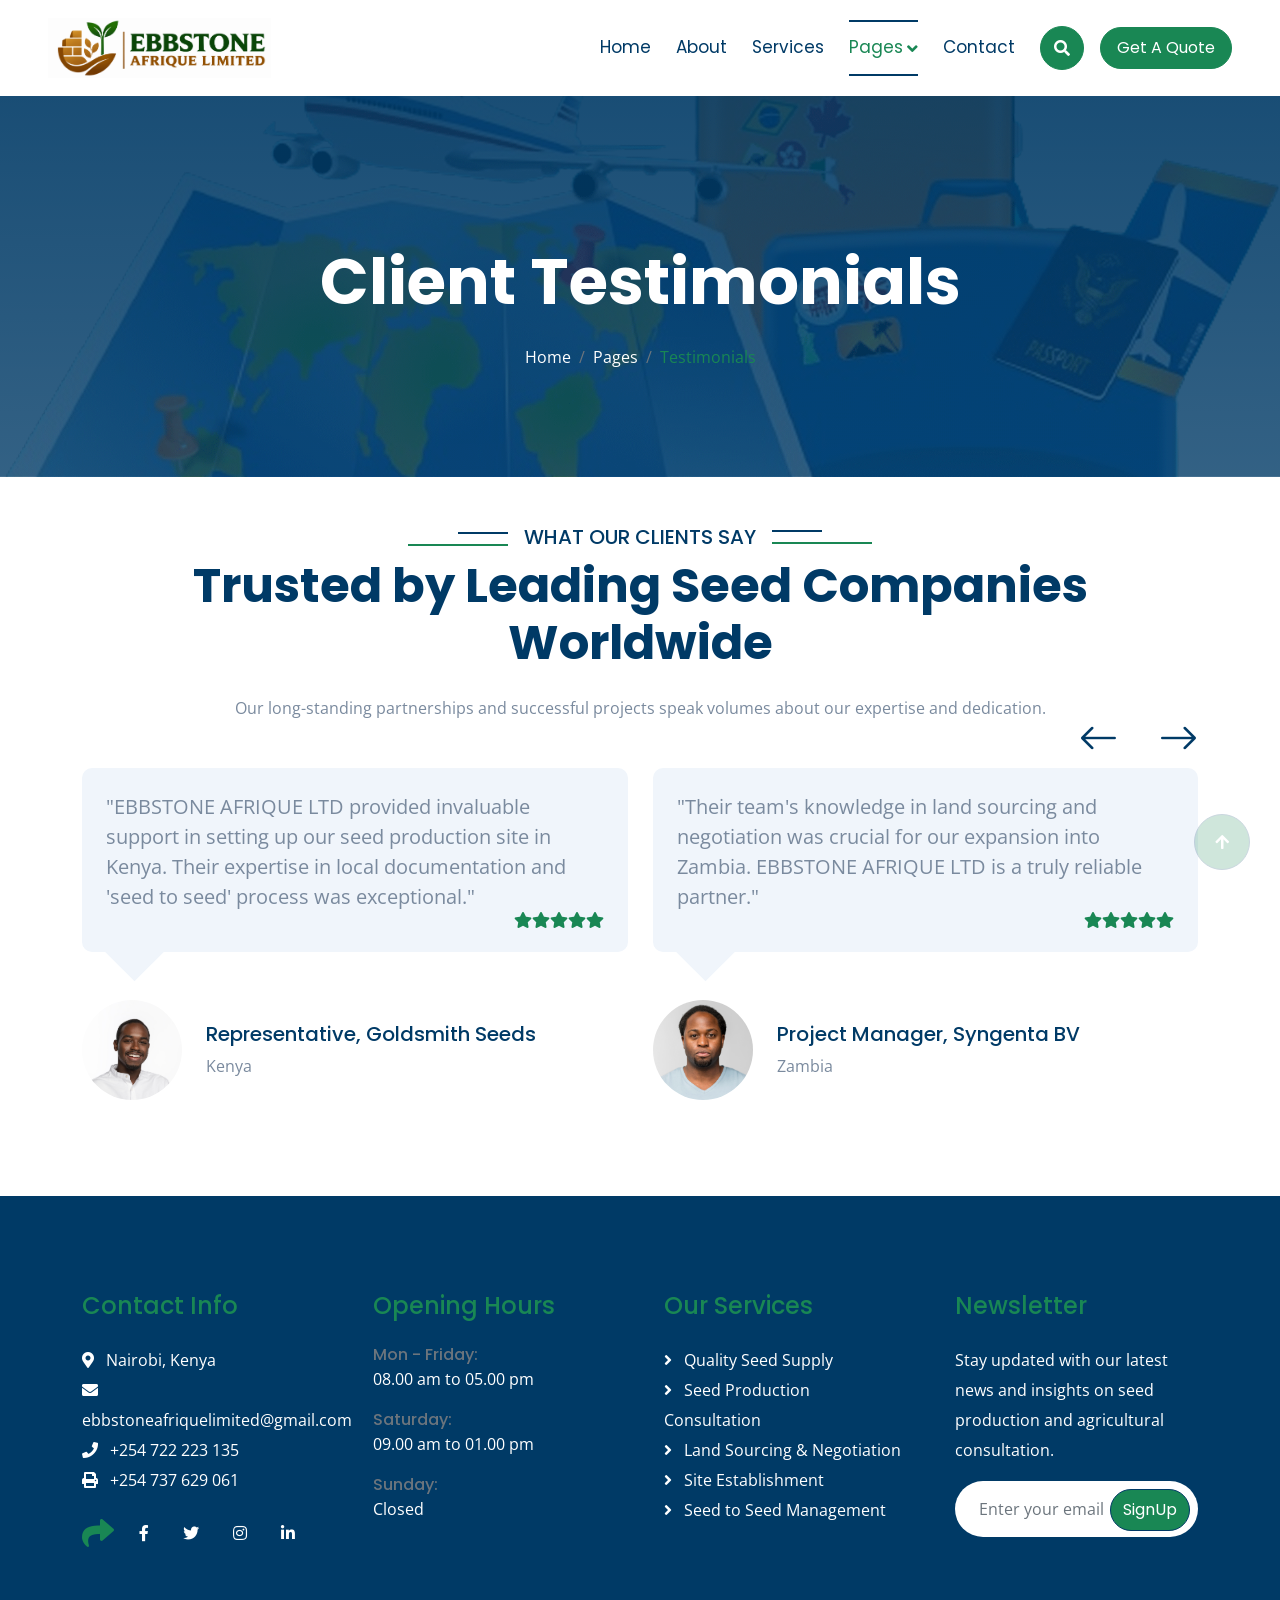
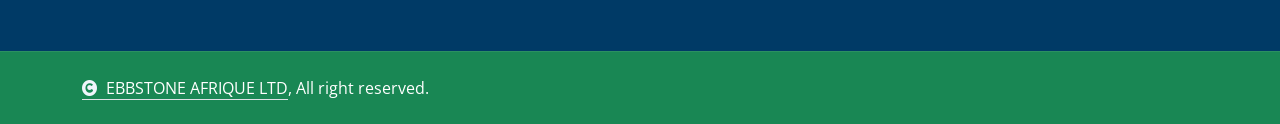
<file: testimonial.html>
<!DOCTYPE html>
<html lang="en">

    <head>
        <meta charset="utf-8">
        <title>Testimonials - EBBSTONE AFRIQUE LTD</title>
        <meta content="width=device-width, initial-scale=1.0" name="viewport">
        <meta content="EBBSTONE AFRIQUE LTD, client reviews, testimonials, Goldsmith Seeds, Syngenta BV, Sakata Seeds, Continental Seeds, Bayer Cropscience, Namdhari Seed Africa" name="keywords">
        <meta content="Read what our international partners and clients say about EBBSTONE AFRIQUE LTD's agricultural seed production consultation services." name="description">

        <!-- Favicon -->
        <link rel="icon" href="img/favicon/favicon.ico" sizes="any">
        <link rel="icon" type="image/png" sizes="32x32" href="img/favicon/favicon-32x32.png">
        <link rel="icon" type="image/png" sizes="16x16" href="img/favicon/favicon-16x16.png">
        <link rel="apple-touch-icon" sizes="180x180" href="img/favicon/apple-touch-icon.png">
        <link rel="manifest" href="img/favicon/site.webmanifest">
        <meta name="theme-color" content="#198754">

        <link rel="preconnect" href="https://fonts.googleapis.com">
        <link rel="preconnect" href="https://fonts.gstatic.com" crossorigin>
        <link href="https://fonts.googleapis.com/css2?family=Open+Sans:wght@400;500;600;700&family=Poppins:wght@200;300;400;500;600&display=swap" rel="stylesheet"> 

        <!-- Icon Font Stylesheet -->
        <link rel="stylesheet" href="https://use.fontawesome.com/releases/v5.15.4/css/all.css"/>
        <link href="https://cdn.jsdelivr.net/npm/bootstrap-icons@1.4.1/font/bootstrap-icons.css" rel="stylesheet">

        <!-- Libraries Stylesheet -->
        <link href="lib/animate/animate.min.css" rel="stylesheet">
        <link href="lib/owlcarousel/assets/owl.carousel.min.css" rel="stylesheet">


        <!-- Customized Bootstrap Stylesheet -->
        <link href="css/bootstrap.min.css" rel="stylesheet">

        <!-- Template Stylesheet -->
        <link href="css/style.css" rel="stylesheet">
    </head>

    <body>

        <!-- Spinner Start -->
        <div id="spinner" class="show bg-white position-fixed translate-middle w-100 vh-100 top-50 start-50 d-flex align-items-center justify-content-center">
            <div class="spinner-border text-success" style="width: 3rem; height: 3rem;" role="status">
                <span class="sr-only">Loading...</span>
            </div>
        </div>
        <!-- Spinner End -->


        <!-- Navbar & Hero Start -->
        <div class="container-fluid nav-bar p-0">
            <nav class="navbar navbar-expand-lg navbar-light bg-white px-4 px-lg-5 py-3 py-lg-0">
                <a href="index.html" class="navbar-brand p-0">
                    <img src="img/logo.png" alt="Logo">
                </a>
                <button class="navbar-toggler" type="button" data-bs-toggle="collapse" data-bs-target="#navbarCollapse">
                    <span class="fa fa-bars"></span>
                </button>
                <div class="collapse navbar-collapse" id="navbarCollapse">
                    <div class="navbar-nav ms-auto py-0">
                        <a href="index.html" class="nav-item nav-link">Home</a>
                        <a href="about.html" class="nav-item nav-link">About</a>
                        <a href="service.html" class="nav-item nav-link">Services</a>
                        <div class="nav-item dropdown">
                            <a href="#" class="nav-link active" data-bs-toggle="dropdown"><span class="dropdown-toggle">Pages</span></a>
                            <div class="dropdown-menu m-0">
                                <a href="feature.html" class="dropdown-item">Why Choose Us</a>
                                <a href="countries.html" class="dropdown-item">Our Reach</a>
                                <a href="testimonial.html" class="dropdown-item active">Testimonial</a>
                                <a href="training.html" class="dropdown-item">Our Expertise</a>
                                
                            </div>
                        </div>
                        <a href="contact.html" class="nav-item nav-link">Contact</a>
                    </div>
                    <button class="btn btn-primary btn-md-square border-success mb-3 mb-md-3 mb-lg-0 me-3" data-bs-toggle="modal" data-bs-target="#searchModal"><i class="fas fa-search"></i></button>
                    <a href="contact.html" class="btn btn-primary border-success rounded-pill py-2 px-4 px-lg-3 mb-3 mb-md-3 mb-lg-0">Get A Quote</a>
                </div>
            </nav>
        </div>
        <!-- Navbar & Hero End -->

        <!-- Modal Search Start -->
        <div class="modal fade" id="searchModal" tabindex="-1" aria-labelledby="exampleModalLabel" aria-hidden="true">
            <div class="modal-dialog modal-fullscreen">
                <div class="modal-content rounded-0">
                    <div class="modal-header">
                        <h4 class="modal-title text-success mb-0" id="exampleModalLabel">Search by keyword</h4>
                        <button type="button" class="btn-close" data-bs-dismiss="modal" aria-label="Close"></button>
                    </div>
                    <div class="modal-body d-flex align-items-center">
                        <div class="input-group w-75 mx-auto d-flex">
                            <input type="search" class="form-control p-3" placeholder="keywords" aria-describedby="search-icon-1">
                            <span id="search-icon-1" class="input-group-text p-3"><i class="fa fa-search"></i></span>
                        </div>
                    </div>
                </div>
            </div>
        </div>
        <!-- Modal Search End -->

        <!-- Header Start -->
        <div class="container-fluid bg-breadcrumb">
            <div class="container text-center py-5" style="max-width: 900px;">
                <h3 class="text-white display-3 mb-4 wow fadeInDown" data-wow-delay="0.1s">Client Testimonials</h1>
                <ol class="breadcrumb justify-content-center text-white mb-0 wow fadeInDown" data-wow-delay="0.3s">
                    <li class="breadcrumb-item"><a href="index.html" class="text-white">Home</a></li>
                    <li class="breadcrumb-item"><a href="#" class="text-white">Pages</a></li>
                    <li class="breadcrumb-item active text-success">Testimonials</li>
                </ol>    
            </div>
        </div>
        <!-- Header End -->

        <!-- Testimonial Start -->
        <div class="container-fluid testimonial overflow-hidden pb-5">
            <div class="container py-5">
                <div class="section-title text-center mb-5 wow fadeInUp" data-wow-delay="0.1s">
                    <div class="sub-style">
                        <h5 class="sub-title text-primary px-3">WHAT OUR CLIENTS SAY</h5>
                    </div>
                    <h1 class="display-5 mb-4">Trusted by Leading Seed Companies Worldwide</h1>
                    <p class="mb-0">Our long-standing partnerships and successful projects speak volumes about our expertise and dedication.</p>
                </div>
                <div class="owl-carousel testimonial-carousel wow zoomInDown" data-wow-delay="0.2s">
                    <div class="testimonial-item">
                        <div class="testimonial-content p-4 mb-5">
                            <p class="fs-5 mb-0">"EBBSTONE AFRIQUE LTD provided invaluable support in setting up our seed production site in Kenya. Their expertise in local documentation and 'seed to seed' process was exceptional."
                            </p>
                            <div class="d-flex justify-content-end">
                                <i class="fas fa-star text-success"></i>
                                <i class="fas fa-star text-success"></i>
                                <i class="fas fa-star text-success"></i>
                                <i class="fas fa-star text-success"></i>
                                <i class="fas fa-star text-success"></i>
                            </div>
                        </div>
                        <div class="d-flex">
                            <div class="rounded-circle me-4" style="width: 100px; height: 100px;">
                                <img class="img-fluid rounded-circle" src="img/testimonial1.jpg" alt="img">
                            </div>
                            <div class="my-auto">
                                <h5>Representative, Goldsmith Seeds</h5>
                                <p class="mb-0">Kenya</p>
                            </div>
                        </div>
                    </div>
                    <div class="testimonial-item">
                        <div class="testimonial-content p-4 mb-5">
                            <p class="fs-5 mb-0">"Their team's knowledge in land sourcing and negotiation was crucial for our expansion into Zambia. EBBSTONE AFRIQUE LTD is a truly reliable partner."
                            </p>
                            <div class="d-flex justify-content-end">
                                <i class="fas fa-star text-success"></i>
                                <i class="fas fa-star text-success"></i>
                                <i class="fas fa-star text-success"></i>
                                <i class="fas fa-star text-success"></i>
                                <i class="fas fa-star text-success"></i>
                            </div>
                        </div>
                        <div class="d-flex">
                            <div class="rounded-circle me-4" style="width: 100px; height: 100px;">
                                <img class="img-fluid rounded-circle" src="img/testimonial2.jpg" alt="img">
                            </div>
                            <div class="my-auto">
                                <h5>Project Manager, Syngenta BV</h5>
                                <p class="mb-0">Zambia</p>
                            </div>
                        </div>
                    </div>
                    <div class="testimonial-item">
                        <div class="testimonial-content p-4 mb-5">
                            <p class="fs-5 mb-0">"EBBSTONE AFRIQUE LTD's comprehensive support, from initial setup to re-export, made our seed production venture in Tanzania a resounding success. Highly recommended!"
                            </p>
                            <div class="d-flex justify-content-end">
                                <i class="fas fa-star text-success"></i>
                                <i class="fas fa-star text-success"></i>
                                <i class="fas fa-star text-success"></i>
                                <i class="fas fa-star text-success"></i>
                                <i class="fas fa-star text-success"></i>
                            </div>
                        </div>
                        <div class="d-flex">
                            <div class="rounded-circle me-4" style="width: 100px; height: 100px;">
                                <img class="img-fluid rounded-circle" src="img/testimonial3.jpg" alt="img">
                            </div>
                            <div class="my-auto">
                                <h5>Operations Director, Sakata Seeds</h5>
                                <p class="mb-0">Tanzania</p>
                            </div>
                        </div>
                    </div>
                </div>
            </div>
        </div>
        <!-- Testimonial End -->

        <!-- Footer Start -->
        <div class="container-fluid footer py-5 wow fadeIn" data-wow-delay="0.2s">
            <div class="container py-5">
                <div class="row g-5">
                    <div class="col-md-6 col-lg-6 col-xl-3">
                        <div class="footer-item d-flex flex-column">
                            <h4 class="text-success mb-4">Contact Info</h4>
                            <a href=""><i class="fa fa-map-marker-alt me-2"></i> Nairobi, Kenya</a>
                            <a href=""><i class="fas fa-envelope me-2"></i> ebbstoneafriquelimited@gmail.com</a>
                            <a href=""><i class="fas fa-phone me-2"></i> +254 722 223 135</a>
                            <a href="" class="mb-3"><i class="fas fa-print me-2"></i> +254 737 629 061</a>
                            <div class="d-flex align-items-center">
                                <i class="fas fa-share fa-2x text-success me-2"></i>
                                <a class="btn mx-1" href=""><i class="fab fa-facebook-f"></i></a>
                                <a class="btn mx-1" href=""><i class="fab fa-twitter"></i></a>
                                <a class="btn mx-1" href=""><i class="fab fa-instagram"></i></a>
                                <a class="btn mx-1" href=""><i class="fab fa-linkedin-in"></i></a>
                            </div>
                        </div>
                    </div>
                    <div class="col-md-6 col-lg-6 col-xl-3">
                        <div class="footer-item d-flex flex-column">
                            <h4 class="text-success mb-4">Opening Hours</h4>
                            <div class="mb-3">
                                <h6 class="text-muted mb-0">Mon - Friday:</h6>
                                <p class="text-white mb-0">08.00 am to 05.00 pm</p>
                            </div>
                            <div class="mb-3">
                                <h6 class="text-muted mb-0">Saturday:</h6>
                                <p class="text-white mb-0">09.00 am to 01.00 pm</p>
                            </div>
                            <div class="mb-3">
                                <h6 class="text-muted mb-0">Sunday:</h6>
                                <p class="text-white mb-0">Closed</p>
                            </div>
                        </div>
                    </div>
                    <div class="col-md-6 col-lg-6 col-xl-3">
                        <div class="footer-item d-flex flex-column">
                            <h4 class="text-success mb-4">Our Services</h4>
                            <!-- <a href="service.html" class=""><i class="fas fa-angle-right me-2"></i> Building Materials Supply</a> -->
                            <a href="service.html" class=""><i class="fas fa-angle-right me-2"></i> Quality Seed Supply</a>
                            <a href="service.html" class=""><i class="fas fa-angle-right me-2"></i> Seed Production Consultation</a>
                            <a href="training.html" class=""><i class="fas fa-angle-right me-2"></i> Land Sourcing & Negotiation</a>
                            <a href="training.html" class=""><i class="fas fa-angle-right me-2"></i> Site Establishment</a>
                            <a href="training.html" class=""><i class="fas fa-angle-right me-2"></i> Seed to Seed Management</a>
                        </div>
                    </div>
                    <div class="col-md-6 col-lg-6 col-xl-3">
                        <div class="footer-item">
                            <h4 class="text-success mb-4">Newsletter</h4>
                            <p class="text-white mb-3">Stay updated with our latest news and insights on seed production and agricultural consultation.</p>
                            <div class="position-relative mx-auto rounded-pill">
                                <input class="form-control border-0 rounded-pill w-100 py-3 ps-4 pe-5" type="text" placeholder="Enter your email">
                                <button type="button" class="btn btn-primary rounded-pill position-absolute top-0 end-0 py-2 mt-2 me-2">SignUp</button>
                            </div>
                        </div>
                    </div>
                </div>
            </div>
        </div>
        <!-- Footer End -->
        
        <!-- Copyright Start -->
        <div class="container-fluid copyright py-4">
            <div class="container">
                <div class="row g-4 align-items-center">
                    <div class="col-md-6 text-center text-md-start mb-md-0">
                        <span class="text-white"><a href="#" class="border-bottom text-white"><i class="fas fa-copyright text-light me-2"></i>EBBSTONE AFRIQUE LTD</a>, All right reserved.</span>
                    </div>
                    <div class="col-md-6 text-center text-md-end text-white">
                        <!--/*** This template is free as long as you keep the below author’s credit link/attribution link/backlink. ***/-->
                        <!--/*** If you'd like to use the template without the below author’s credit link/attribution link/backlink, ***/-->
                        <!--/*** you can purchase the Credit Removal License from "https://htmlcodex.com/credit-removal". ***/-->
                    </div>
                </div>
            </div>
        </div>
        <!-- Copyright End -->

        <!-- Back to Top -->
        <a href="#" class="btn btn-primary btn-lg-square back-to-top"><i class="fa fa-arrow-up"></i></a>   

        
    <!-- JavaScript Libraries -->
    <script src="https://ajax.googleapis.com/ajax/libs/jquery/3.6.4/jquery.min.js"></script>
    <script src="https://cdn.jsdelivr.net/npm/bootstrap@5.0.0/dist/js/bootstrap.bundle.min.js"></script>
    <script src="lib/wow/wow.min.js"></script>
    <script src="lib/easing/easing.min.js"></script>
    <script src="lib/waypoints/waypoints.min.js"></script>
    <script src="lib/counterup/counterup.min.js"></script>
    <script src="lib/owlcarousel/owl.carousel.min.js"></script>
    

    <!-- Template Javascript -->
    <script src="js/main.js"></script>
    </body>

</html>
</file>
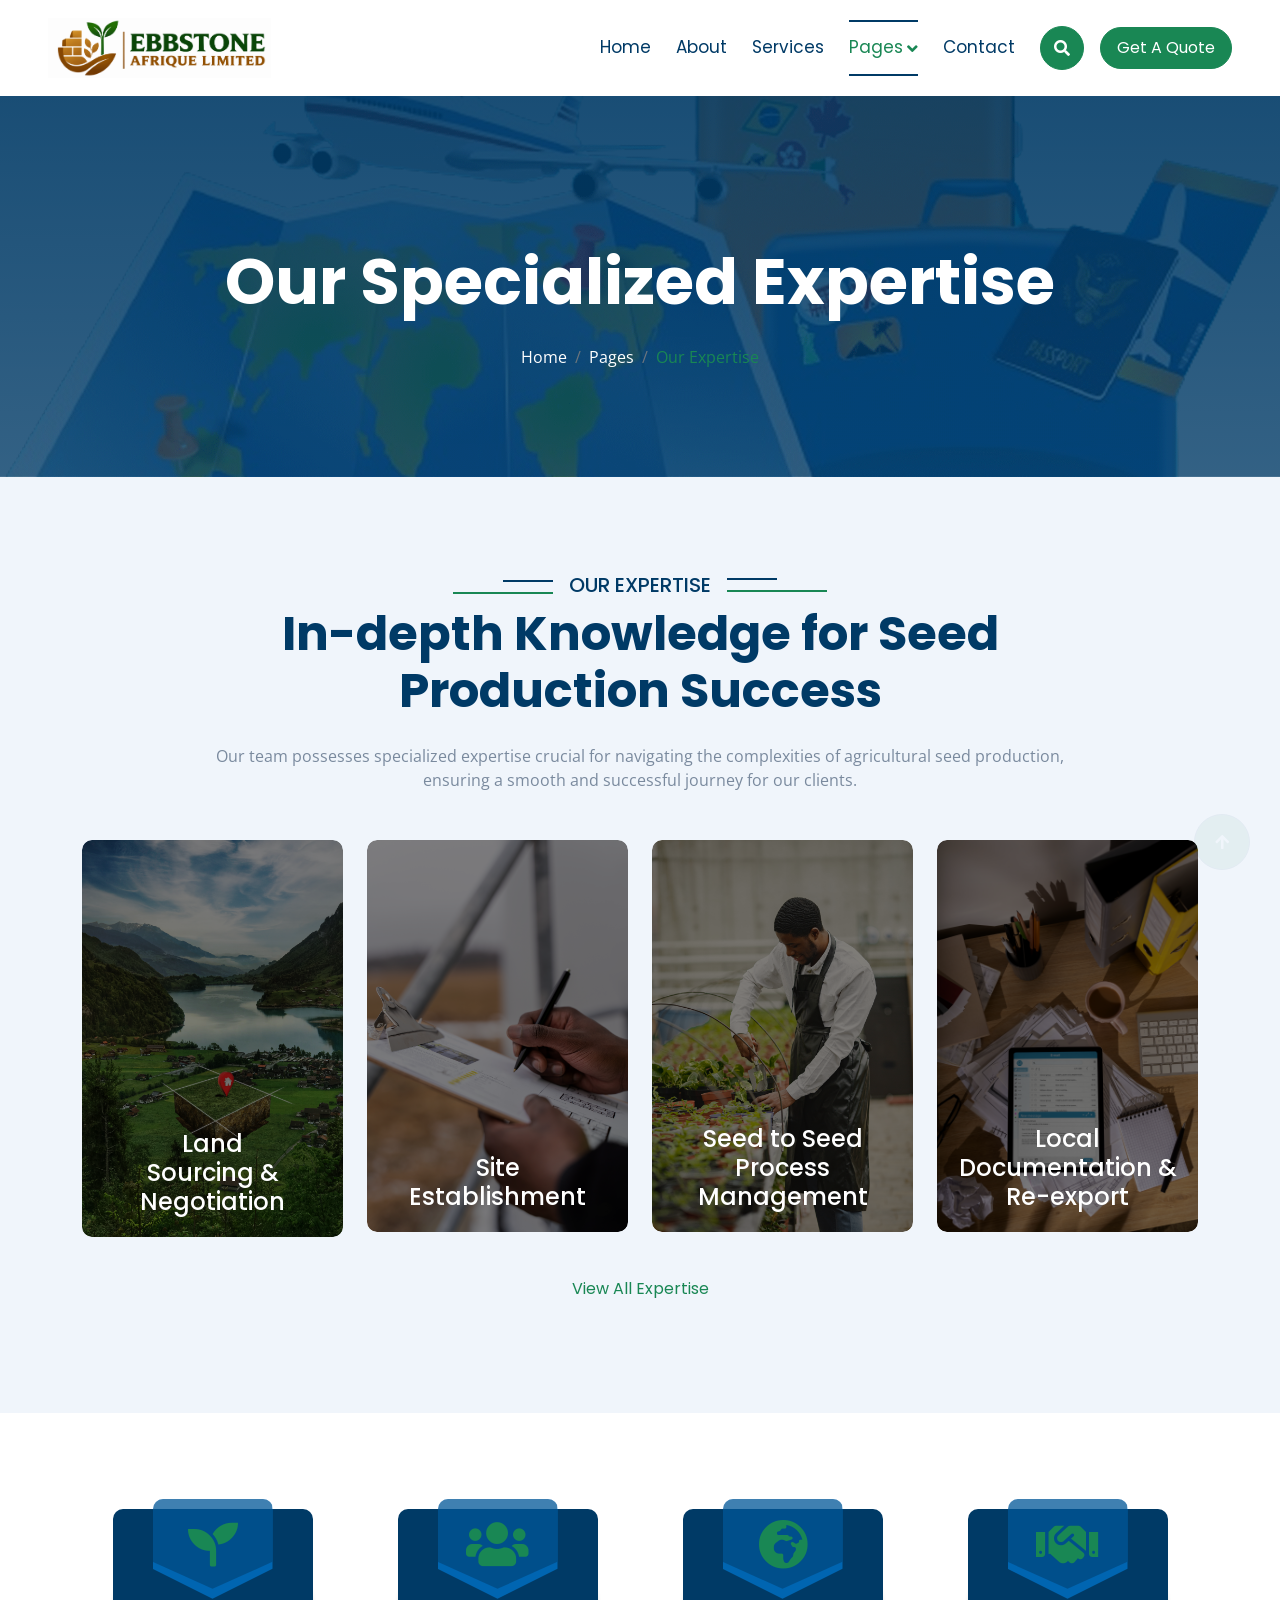
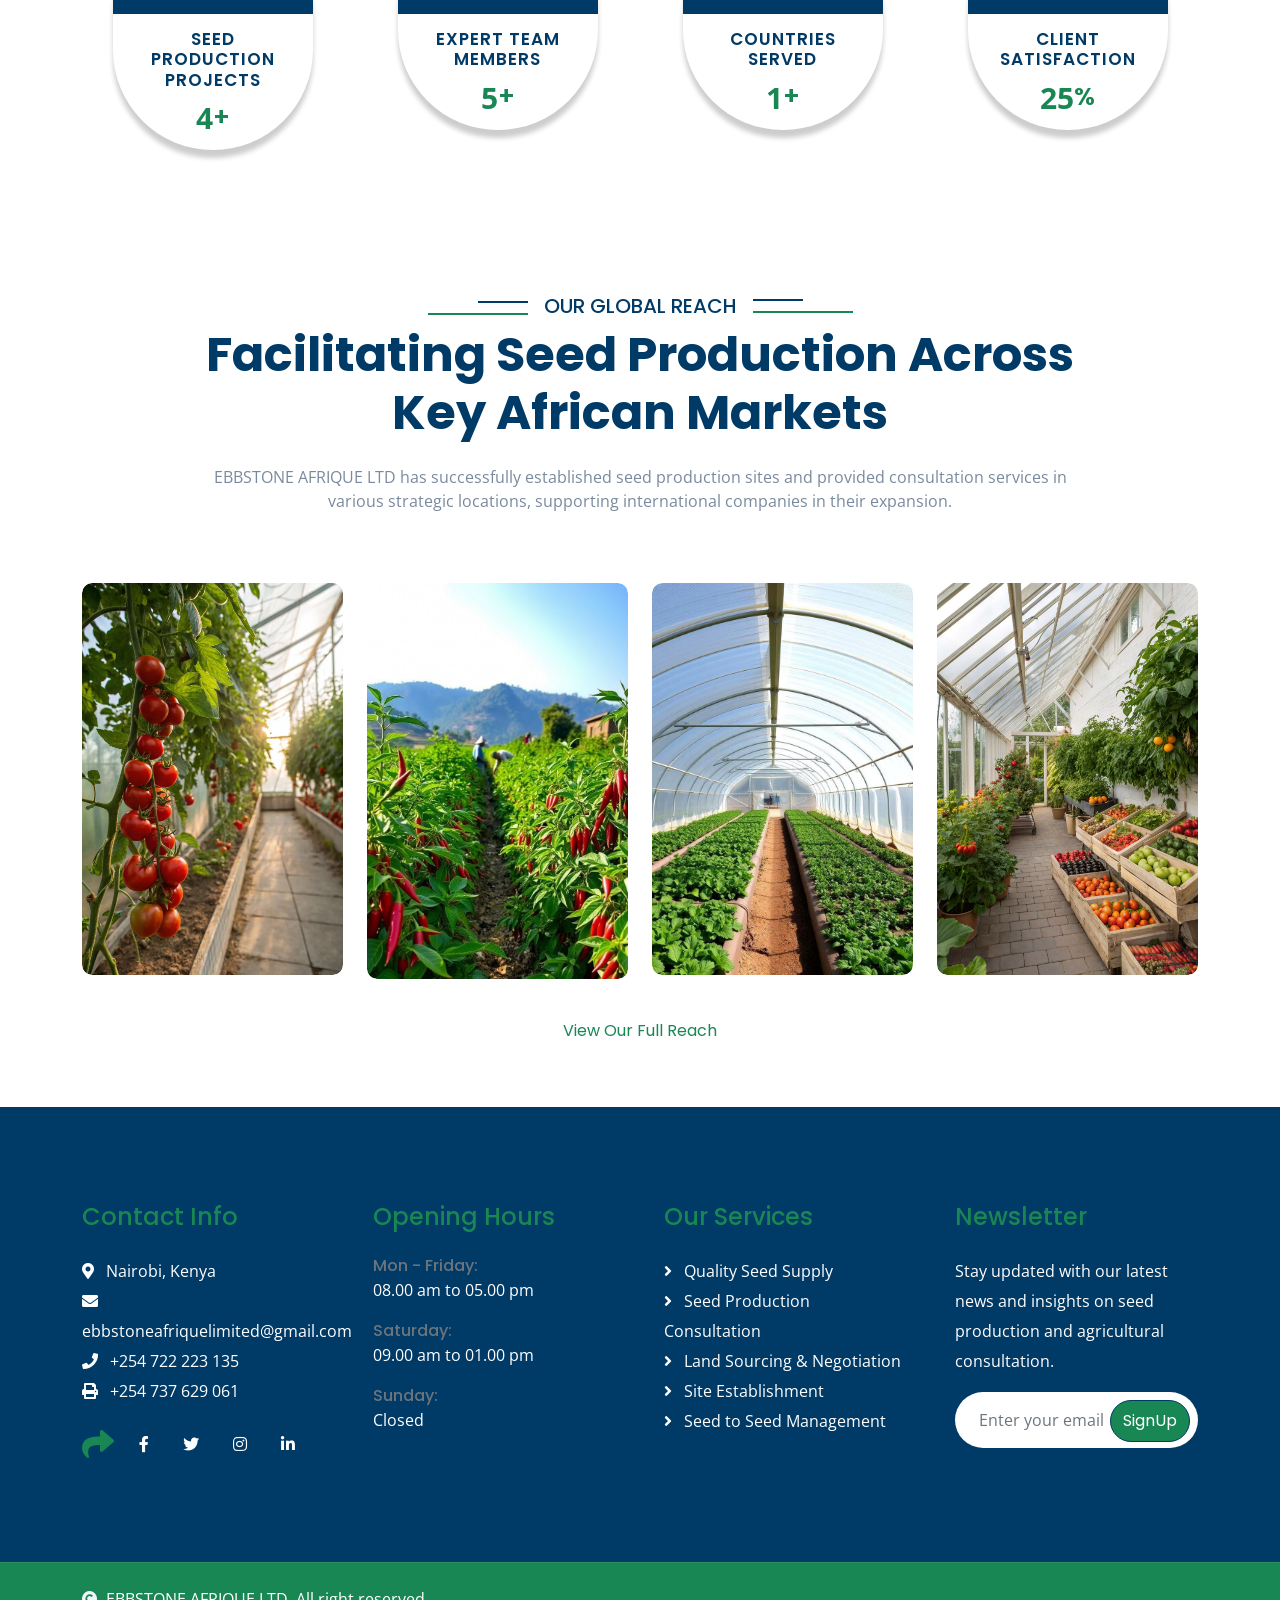
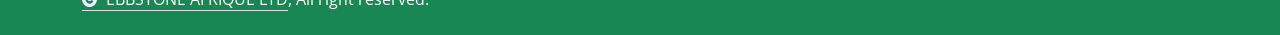
<file: training.html>
<!DOCTYPE html>
<html lang="en">

    <head>
        <meta charset="utf-8">
        <title>Our Expertise - EBBSTONE AFRIQUE LTD</title>
        <meta content="width=device-width, initial-scale=1.0" name="viewport">
        <meta content="EBBSTONE AFRIQUE LTD, expertise, land sourcing, negotiation, site establishment, seed to seed, re-export, local documentation, agricultural consultation" name="keywords">
        <meta content="Explore the specialized expertise of EBBSTONE AFRIQUE LTD in agricultural seed production, covering land sourcing, site establishment, 'seed to seed' processes, and local documentation for re-export." name="description">

        <!-- Favicon -->
        <link rel="icon" href="img/favicon/favicon.ico" sizes="any">
        <link rel="icon" type="image/png" sizes="32x32" href="img/favicon/favicon-32x32.png">
        <link rel="icon" type="image/png" sizes="16x16" href="img/favicon/favicon-16x16.png">
        <link rel="apple-touch-icon" sizes="180x180" href="img/favicon/apple-touch-icon.png">
        <link rel="manifest" href="img/favicon/site.webmanifest">
        <meta name="theme-color" content="#198754">

        <link rel="preconnect" href="https://fonts.googleapis.com">
        <link rel="preconnect" href="https://fonts.gstatic.com" crossorigin>
        <link href="https://fonts.googleapis.com/css2?family=Open+Sans:wght@400;500;600;700&family=Poppins:wght@200;300;400;500;600&display=swap" rel="stylesheet"> 

        <!-- Icon Font Stylesheet -->
        <link rel="stylesheet" href="https://use.fontawesome.com/releases/v5.15.4/css/all.css"/>
        <link href="https://cdn.jsdelivr.net/npm/bootstrap-icons@1.4.1/font/bootstrap-icons.css" rel="stylesheet">

        <!-- Libraries Stylesheet -->
        <link href="lib/animate/animate.min.css" rel="stylesheet">
        <link href="lib/owlcarousel/assets/owl.carousel.min.css" rel="stylesheet">


        <!-- Customized Bootstrap Stylesheet -->
        <link href="css/bootstrap.min.css" rel="stylesheet">

        <!-- Template Stylesheet -->
        <link href="css/style.css" rel="stylesheet">
    </head>

    <body>

        <!-- Spinner Start -->
        <div id="spinner" class="show bg-white position-fixed translate-middle w-100 vh-100 top-50 start-50 d-flex align-items-center justify-content-center">
            <div class="spinner-border text-success" style="width: 3rem; height: 3rem;" role="status">
                <span class="sr-only">Loading...</span>
            </div>
        </div>
        <!-- Spinner End -->


        <!-- Navbar & Hero Start -->
        <div class="container-fluid nav-bar p-0">
            <nav class="navbar navbar-expand-lg navbar-light bg-white px-4 px-lg-5 py-3 py-lg-0">
                <a href="index.html" class="navbar-brand p-0">
                    <img src="img/logo.png" alt="Logo">
                </a>
                <button class="navbar-toggler" type="button" data-bs-toggle="collapse" data-bs-target="#navbarCollapse">
                    <span class="fa fa-bars"></span>
                </button>
                <div class="collapse navbar-collapse" id="navbarCollapse">
                    <div class="navbar-nav ms-auto py-0">
                        <a href="index.html" class="nav-item nav-link">Home</a>
                        <a href="about.html" class="nav-item nav-link">About</a>
                        <a href="service.html" class="nav-item nav-link">Services</a>
                        <div class="nav-item dropdown">
                            <a href="#" class="nav-link active" data-bs-toggle="dropdown"><span class="dropdown-toggle">Pages</span></a>
                            <div class="dropdown-menu m-0">
                                <a href="feature.html" class="dropdown-item">Why Choose Us</a>
                                <a href="countries.html" class="dropdown-item">Our Reach</a>
                                <a href="testimonial.html" class="dropdown-item">Testimonial</a>
                                <a href="training.html" class="dropdown-item active">Our Expertise</a>
                                
                            </div>
                        </div>
                        <a href="contact.html" class="nav-item nav-link">Contact</a>
                    </div>
                    <button class="btn btn-primary btn-md-square border-success mb-3 mb-md-3 mb-lg-0 me-3" data-bs-toggle="modal" data-bs-target="#searchModal"><i class="fas fa-search"></i></button>
                    <a href="contact.html" class="btn btn-primary border-success rounded-pill py-2 px-4 px-lg-3 mb-3 mb-md-3 mb-lg-0">Get A Quote</a>
                </div>
            </nav>
        </div>
        <!-- Navbar & Hero End -->

        <!-- Modal Search Start -->
        <div class="modal fade" id="searchModal" tabindex="-1" aria-labelledby="exampleModalLabel" aria-hidden="true">
            <div class="modal-dialog modal-fullscreen">
                <div class="modal-content rounded-0">
                    <div class="modal-header">
                        <h4 class="modal-title text-success mb-0" id="exampleModalLabel">Search by keyword</h4>
                        <button type="button" class="btn-close" data-bs-dismiss="modal" aria-label="Close"></button>
                    </div>
                    <div class="modal-body d-flex align-items-center">
                        <div class="input-group w-75 mx-auto d-flex">
                            <input type="search" class="form-control p-3" placeholder="keywords" aria-describedby="search-icon-1">
                            <span id="search-icon-1" class="input-group-text p-3"><i class="fa fa-search"></i></span>
                        </div>
                    </div>
                </div>
            </div>
        </div>
        <!-- Modal Search End -->

        <!-- Header Start -->
        <div class="container-fluid bg-breadcrumb">
            <div class="container text-center py-5" style="max-width: 900px;">
                <h3 class="text-white display-3 mb-4 wow fadeInDown" data-wow-delay="0.1s">Our Specialized Expertise</h1>
                <ol class="breadcrumb justify-content-center text-white mb-0 wow fadeInDown" data-wow-delay="0.3s">
                    <li class="breadcrumb-item"><a href="index.html" class="text-white">Home</a></li>
                    <li class="breadcrumb-item"><a href="#" class="text-white">Pages</a></li>
                    <li class="breadcrumb-item active text-success">Our Expertise</li>
                </ol>    
            </div>
        </div>
        <!-- Header End -->

        <!-- Training Start -->
        <div class="container-fluid training overflow-hidden bg-light py-5">
            <div class="container py-5">
                <div class="section-title text-center mb-5 wow fadeInUp" data-wow-delay="0.1s">
                    <div class="sub-style">
                        <h5 class="sub-title text-primary px-3">OUR EXPERTISE</h5>
                    </div>
                    <h1 class="display-5 mb-4">In-depth Knowledge for Seed Production Success</h1>
                    <p class="mb-0">Our team possesses specialized expertise crucial for navigating the complexities of agricultural seed production, ensuring a smooth and successful journey for our clients.</p>
                </div>
                <div class="row g-4">
                    <div class="col-lg-6 col-lg-6 col-xl-3 wow fadeInUp" data-wow-delay="0.1s">
                        <div class="training-item">
                            <div class="training-inner">
                                <img src="img/landsourcing.jpg" class="img-fluid w-100 rounded" alt="Image">
                                <div class="training-title-name">
                                    <a href="#" class="h4 text-white mb-0">Land</a>
                                    <a href="#" class="h4 text-white mb-0">Sourcing & Negotiation</a>
                                </div>
                            </div>
                            <div class="training-content bg-success rounded-bottom p-4">
                                <a href="#"><h4 class="text-white">Land Sourcing & Negotiation</h4></a>
                                <p class="text-white-50">Identifying and securing optimal land for seed production, coupled with expert negotiation for favorable terms.</p>
                                <a class="btn btn-success rounded-pill text-white p-0" href="training.html">Read More <i class="fa fa-arrow-right"></i></a>
                            </div>
                        </div>
                    </div>
                    <div class="col-lg-6 col-lg-6 col-xl-3 wow fadeInUp" data-wow-delay="0.3s">
                        <div class="training-item">
                            <div class="training-inner">
                                <img src="img/siteestablishment.jpg" class="img-fluid w-100 rounded" alt="Image">
                                <div class="training-title-name">
                                    <a href="#" class="h4 text-white mb-0">Site</a>
                                    <a href="#" class="h4 text-white mb-0">Establishment</a>
                                </div>
                            </div>
                            <div class="training-content bg-success rounded-bottom p-4">
                                <a href="#"><h4 class="text-white">Site Establishment</h4></a>
                                <p class="text-white-50">Guiding clients through the entire process of setting up efficient and compliant seed production sites.</p>
                                <a class="btn btn-success rounded-pill text-white p-0" href="training.html">Read More <i class="fa fa-arrow-right"></i></a>
                            </div>
                        </div>
                    </div>
                    <div class="col-lg-6 col-lg-6 col-xl-3 wow fadeInUp" data-wow-delay="0.5s">
                        <div class="training-item">
                            <div class="training-inner">
                                <img src="img/seedtoseedprocessmanagemen.jpg" class="img-fluid w-100 rounded" alt="Image">
                                <div class="training-title-name">
                                    <a href="#" class="h4 text-white mb-0">Seed to Seed</a>
                                    <a href="#" class="h4 text-white mb-0">Process Management</a>
                                </div>
                            </div>
                            <div class="training-content bg-success rounded-bottom p-4">
                                <a href="#"><h4 class="text-white">Seed to Seed Process Management</h4></a>
                                <p class="text-white-50">Expert oversight of the full production cycle, from planting to harvesting and processing.</p>
                                <a class="btn btn-success rounded-pill text-white p-0" href="training.html">Read More <i class="fa fa-arrow-right"></i></a>
                            </div>
                        </div>
                    </div>
                    <div class="col-lg-6 col-lg-6 col-xl-3 wow fadeInUp" data-wow-delay="0.7s">
                        <div class="training-item">
                            <div class="training-inner">
                                <img src="img/localdocumentation.jpg" class="img-fluid w-100 rounded" alt="Image">
                                <div class="training-title-name">
                                    <a href="#" class="h4 text-white mb-0">Local</a>
                                    <a href="#" class="h4 text-white mb-0">Documentation & Re-export</a>
                                </div>
                            </div>
                            <div class="training-content bg-success rounded-bottom p-4">
                                <a href="#"><h4 class="text-white">Local Documentation & Re-export</h4></a>
                                <p class="text-white-50">Navigating local regulations and facilitating smooth re-export of finished seed products to mother companies.</p>
                                <a class="btn btn-success rounded-pill text-white p-0" href="training.html">Read More <i class="fa fa-arrow-right"></i></a>
                            </div>
                        </div>
                    </div>
                    <div class="col-12 text-center">
                        <a class="btn btn-success border-success rounded-pill py-3 px-5 wow fadeInUp" data-wow-delay="0.1s" href="training.html">View All Expertise</a>
                    </div>
                </div>
            </div>
        </div>
        <!-- Training End -->

        <!-- Counter Facts Start -->
        <div class="container-fluid counter-facts overflow-hidden py-5">
            <div class="container py-5">
                <div class="row g-4">
                    <div class="col-12 col-sm-6 col-md-6 col-xl-3 wow fadeInUp" data-wow-delay="0.1s">
                        <div class="counter">
                            <div class="counter-icon">
                                <i class="fas fa-seedling"></i>
                            </div>
                            <div class="counter-content">
                                <h3>Seed Production Projects</h3>
                                <div class="d-flex align-items-center justify-content-center">
                                    <span class="counter-value" data-toggle="counter-up">15</span>
                                    <h4 class="text-success mb-0" style="font-weight: 600; font-size: 25px;">+</h4>
                                </div>
                            </div>
                        </div>
                    </div>
                    <div class="col-12 col-sm-6 col-md-6 col-xl-3 wow fadeInUp" data-wow-delay="0.3s">
                        <div class="counter">
                            <div class="counter-icon">
                                <i class="fas fa-users"></i>
                            </div>
                            <div class="counter-content">
                                <h3>Expert Team Members</h3>
                                <div class="d-flex align-items-center justify-content-center">
                                    <span class="counter-value" data-toggle="counter-up">20</span>
                                    <h4 class="text-success mb-0" style="font-weight: 600; font-size: 25px;">+</h4>
                                </div>
                            </div>
                        </div>
                    </div>
                    <div class="col-12 col-sm-6 col-md-6 col-xl-3 wow fadeInUp" data-wow-delay="0.5s">
                        <div class="counter">
                            <div class="counter-icon">
                                <i class="fas fa-globe-africa"></i>
                            </div>
                            <div class="counter-content">
                                <h3>Countries Served</h3>
                                <div class="d-flex align-items-center justify-content-center">
                                    <span class="counter-value" data-toggle="counter-up">3</span>
                                    <h4 class="text-success mb-0" style="font-weight: 600; font-size: 25px;">+</h4>
                                </div>
                            </div>
                        </div>
                    </div>
                    <div class="col-12 col-sm-6 col-md-6 col-xl-3 wow fadeInUp" data-wow-delay="0.7s">
                        <div class="counter">
                            <div class="counter-icon">
                                <i class="fas fa-handshake"></i>
                            </div>
                            <div class="counter-content">
                                <h3>Client Satisfaction</h3>
                                <div class="d-flex align-items-center justify-content-center">
                                    <span class="counter-value" data-toggle="counter-up">99</span>
                                    <h4 class="text-success mb-0" style="font-weight: 600; font-size: 25px;">%</h4>
                                </div>
                            </div>
                        </div>
                    </div>
                </div>
            </div>
        </div>
        <!-- Counter Facts End -->

        <!-- Countries We Offer Start -->
        <div class="container-fluid country overflow-hidden py-5">
            <div class="container">
                <div class="section-title text-center wow fadeInUp" data-wow-delay="0.1s" style="margin-bottom: 70px;">
                    <div class="sub-style">
                        <h5 class="sub-title text-primary px-3">OUR GLOBAL REACH</h5>
                    </div>
                    <h1 class="display-5 mb-4">Facilitating Seed Production Across Key African Markets</h1>
                    <p class="mb-0">EBBSTONE AFRIQUE LTD has successfully established seed production sites and provided consultation services in various strategic locations, supporting international companies in their expansion.</p>
                </div>
                <div class="row g-4 text-center">
                    <div class="col-lg-6 col-xl-3 mb-5 mb-xl-0 wow fadeInUp" data-wow-delay="0.1s">
                        <div class="country-item">
                            <div class="rounded overflow-hidden">
                                <img src="img/countries/kenya.jpg" class="img-fluid w-100 rounded" alt="Image">
                            </div>
                            <!-- <div class="country-flag">
                                <img src="img/kenya.jfif" class="img-fluid rounded-circle" alt="Image">
                            </div> -->
                            <div class="country-name">
                                <a href="#" class="text-white fs-4">Kenya</a>
                            </div>
                        </div>
                    </div>
                    <div class="col-lg-6 col-xl-3 mb-5 mb-xl-0 wow fadeInUp" data-wow-delay="0.3s">
                        <div class="country-item">
                            <div class="rounded overflow-hidden">
                                <img src="img/countries/zambia.jpg" class="img-fluid w-100 rounded" alt="Image">
                            </div>
                            <!-- <div class="country-flag">
                                <img src="img/zambia.jpg" class="img-fluid rounded-circle" alt="Image">
                            </div> -->
                            <div class="country-name">
                                <a href="#" class="text-white fs-4">Zambia</a>
                            </div>
                        </div>
                    </div>
                    <div class="col-lg-6 col-xl-3 mb-5 mb-xl-0 wow fadeInUp" data-wow-delay="0.5s">
                        <div class="country-item">
                            <div class="rounded overflow-hidden">
                                <img src="img/countries/ethiopia.jpg" class="img-fluid w-100 rounded" alt="Image">
                            </div>
                            <!-- <div class="country-flag">
                                <img src="img/ethiopia.jpg" class="img-fluid rounded-circle" alt="Image">
                            </div> -->
                            <div class="country-name">
                                <a href="#" class="text-white fs-4">Ethiopia</a>
                            </div>
                        </div>
                    </div>
                    <div class="col-lg-6 col-xl-3 mb-5 mb-xl-0 wow fadeInUp" data-wow-delay="0.7s">
                        <div class="country-item">
                            <div class="rounded overflow-hidden">
                                <img src="img/countries/tanzania.jpg" class="img-fluid w-100 rounded" alt="Image">
                            </div>
                            <!-- <div class="country-flag">
                                <img src="img/africa.jpg" class="img-fluid rounded-circle" alt="Image">
                            </div> -->
                            <div class="country-name">
                                <a href="#" class="text-white fs-4">Tanzania</a>
                            </div>
                        </div>
                    </div>
                    <div class="col-12">
                        <a class="btn btn-success border-success rounded-pill py-3 px-5 wow fadeInUp" data-wow-delay="0.1s" href="countries.html">View Our Full Reach</a>
                    </div>
                </div>
            </div>
        </div>
        <!-- Countries We Offer End -->

        <!-- Footer Start -->
        <div class="container-fluid footer py-5 wow fadeIn" data-wow-delay="0.2s">
            <div class="container py-5">
                <div class="row g-5">
                    <div class="col-md-6 col-lg-6 col-xl-3">
                        <div class="footer-item d-flex flex-column">
                            <h4 class="text-success mb-4">Contact Info</h4>
                            <a href=""><i class="fa fa-map-marker-alt me-2"></i> Nairobi, Kenya</a>
                            <a href=""><i class="fas fa-envelope me-2"></i> ebbstoneafriquelimited@gmail.com</a>
                            <a href=""><i class="fas fa-phone me-2"></i> +254 722 223 135</a>
                            <a href="" class="mb-3"><i class="fas fa-print me-2"></i> +254 737 629 061</a>
                            <div class="d-flex align-items-center">
                                <i class="fas fa-share fa-2x text-success me-2"></i>
                                <a class="btn mx-1" href=""><i class="fab fa-facebook-f"></i></a>
                                <a class="btn mx-1" href=""><i class="fab fa-twitter"></i></a>
                                <a class="btn mx-1" href=""><i class="fab fa-instagram"></i></a>
                                <a class="btn mx-1" href=""><i class="fab fa-linkedin-in"></i></a>
                            </div>
                        </div>
                    </div>
                    <div class="col-md-6 col-lg-6 col-xl-3">
                        <div class="footer-item d-flex flex-column">
                            <h4 class="text-success mb-4">Opening Hours</h4>
                            <div class="mb-3">
                                <h6 class="text-muted mb-0">Mon - Friday:</h6>
                                <p class="text-white mb-0">08.00 am to 05.00 pm</p>
                            </div>
                            <div class="mb-3">
                                <h6 class="text-muted mb-0">Saturday:</h6>
                                <p class="text-white mb-0">09.00 am to 01.00 pm</p>
                            </div>
                            <div class="mb-3">
                                <h6 class="text-muted mb-0">Sunday:</h6>
                                <p class="text-white mb-0">Closed</p>
                            </div>
                        </div>
                    </div>
                    <div class="col-md-6 col-lg-6 col-xl-3">
                        <div class="footer-item d-flex flex-column">
                            <h4 class="text-success mb-4">Our Services</h4>
                            <!-- <a href="service.html" class=""><i class="fas fa-angle-right me-2"></i> Building Materials Supply</a> -->
                            <a href="service.html" class=""><i class="fas fa-angle-right me-2"></i> Quality Seed Supply</a>
                            <a href="service.html" class=""><i class="fas fa-angle-right me-2"></i> Seed Production Consultation</a>
                            <a href="training.html" class=""><i class="fas fa-angle-right me-2"></i> Land Sourcing & Negotiation</a>
                            <a href="training.html" class=""><i class="fas fa-angle-right me-2"></i> Site Establishment</a>
                            <a href="training.html" class=""><i class="fas fa-angle-right me-2"></i> Seed to Seed Management</a>
                        </div>
                    </div>
                    <div class="col-md-6 col-lg-6 col-xl-3">
                        <div class="footer-item">
                            <h4 class="text-success mb-4">Newsletter</h4>
                            <p class="text-white mb-3">Stay updated with our latest news and insights on seed production and agricultural consultation.</p>
                            <div class="position-relative mx-auto rounded-pill">
                                <input class="form-control border-0 rounded-pill w-100 py-3 ps-4 pe-5" type="text" placeholder="Enter your email">
                                <button type="button" class="btn btn-primary rounded-pill position-absolute top-0 end-0 py-2 mt-2 me-2">SignUp</button>
                            </div>
                        </div>
                    </div>
                </div>
            </div>
        </div>
        <!-- Footer End -->
        
        <!-- Copyright Start -->
        <div class="container-fluid copyright py-4">
            <div class="container">
                <div class="row g-4 align-items-center">
                    <div class="col-md-6 text-center text-md-start mb-md-0">
                        <span class="text-white"><a href="#" class="border-bottom text-white"><i class="fas fa-copyright text-light me-2"></i>EBBSTONE AFRIQUE LTD</a>, All right reserved.</span>
                    </div>
                    <div class="col-md-6 text-center text-md-end text-white">
                        <!--/*** This template is free as long as you keep the below author’s credit link/attribution link/backlink. ***/-->
                        <!--/*** If you'd like to use the template without the below author’s credit link/attribution link/backlink, ***/-->
                        <!--/*** you can purchase the Credit Removal License from "https://htmlcodex.com/credit-removal". ***/-->
                    </div>
                </div>
            </div>
        </div>
        <!-- Copyright End -->

        <!-- Back to Top -->
        <a href="#" class="btn btn-primary btn-lg-square back-to-top"><i class="fa fa-arrow-up"></i></a>   

        
    <!-- JavaScript Libraries -->
    <script src="https://ajax.googleapis.com/ajax/libs/jquery/3.6.4/jquery.min.js"></script>
    <script src="https://cdn.jsdelivr.net/npm/bootstrap@5.0.0/dist/js/bootstrap.bundle.min.js"></script>
    <script src="lib/wow/wow.min.js"></script>
    <script src="lib/easing/easing.min.js"></script>
    <script src="lib/waypoints/waypoints.min.js"></script>
    <script src="lib/counterup/counterup.min.js"></script>
    <script src="lib/owlcarousel/owl.carousel.min.js"></script>
    

    <!-- Template Javascript -->
    <script src="js/main.js"></script>
    </body>

</html>
</file>
<file: css/style.css>
/*** Spinner Start ***/
/*** Spinner ***/
#spinner {
    opacity: 0;
    visibility: hidden;
    transition: opacity .5s ease-out, visibility 0s linear .5s;
    z-index: 99999;
}

#spinner.show {
    transition: opacity .5s ease-out, visibility 0s linear 0s;
    visibility: visible;
    opacity: 1;
}
/*** Spinner End ***/

.back-to-top {
    position: fixed;
    right: 30px;
    bottom: 30px;
    display: flex;
    width: 45px;
    height: 45px;
    align-items: center;
    justify-content: center;
    transition: 0.5s;
    z-index: 99;
}

/*** Button Start ***/
.btn {
    font-weight: 600;
    transition: .5s;
}

.btn-square {
    width: 32px;
    height: 32px;
}

.btn-sm-square {
    width: 34px;
    height: 34px;
}

.btn-md-square {
    width: 44px;
    height: 44px;
}

.btn-lg-square {
    width: 56px;
    height: 56px;
}

.btn-square,
.btn-sm-square,
.btn-md-square,
.btn-lg-square {
    padding: 0;
    display: flex;
    align-items: center;
    justify-content: center;
    font-weight: normal;
    border-radius: 50%;
}

.btn.btn-primary {
    background: var(--bs-success) !important;
    color: var(--bs-white) !important;
    font-family: 'Poppins', sans-serif;
    font-weight: 400;
    transition: 0.5s;
}

.btn.btn.btn-primary:hover {
    background: var(--bs-primary) !important;
    color: var(--bs-success);
    border: 1px solid var(--bs-success);
}

.btn.btn-success {
    background: transparent;
    color: var(--bs-success);
    font-family: 'Poppins', sans-serif;
    font-weight: 400;
    border: none;
    transition: 0.5s;
}

.btn.btn-success:hover {
    color: var(--bs-primary) !important;
}


/*** Section Title Start ***/
.section-title {
    max-width: 900px;
    text-align: center;
    margin: 0 auto;
}

.section-title .sub-style {
    position: relative;
    display: inline-block;
    text-transform: uppercase;
    color: var(--bs-primary);
}

.section-title .sub-style::before {
    content: "";
    width: 100px;
    position: absolute;
    bottom: 50%;
    left: 0;
    transform: translateY(-50%);
    margin-bottom: -6px;
    margin-left: -100px;
    border: 1px solid var(--bs-success) !important;
}

.section-title .sub-style::after {
    content: "";
    width: 50px;
    position: absolute;
    top: 50%;
    left: 0;
    transform: translateY(-50%);
    margin-top: -8px;
    margin-left: -50px;
    border: 1px solid var(--bs-primary) !important;
}

.sub-title {
    position: relative;
    display: inline-block;
    text-transform: uppercase;
    color: var(--bs-primary);
}

.sub-title::before {
    content: "";
    width: 100px;
    position: absolute;
    bottom: 50%;
    right: 0;
    transform: translateY(-50%);
    margin-bottom: -8px;
    margin-right: -100px;
    border: 1px solid var(--bs-success) !important;
}

.sub-title::after {
    content: "";
    width: 50px;
    position: absolute;
    top: 50%;
    right: 0;
    transform: translateY(-50%);
    margin-top: -6px;
    margin-right: -50px;
    border: 1px solid var(--bs-primary) !important;
}


/*** Topbar Start ***/
.fixed-top .container {
    transition: 0.5s;
}

.topbar {
    padding: 2px 10px 2px 20px;
    background: var(--bs-primary) !important;
}

.topbar a,
.topbar a i {
    transition: 0.5s;
}

.topbar a:hover,
.topbar a i:hover {
    color: var(--bs-success) !important;
}


@media (max-width: 768px) {
    .topbar {
        display: none;    
    }
}
/*** Topbar End ***/


/*** Navbar ***/
.navbar-light .navbar-nav .nav-link {
    font-family: 'Poppins', sans-serif;
    position: relative;
    margin-right: 25px;
    padding: 35px 0;
    color: var(--bs-primary) !important;
    font-size: 17px;
    font-weight: 400;
    outline: none;
    transition: .5s;
}

.sticky-top .navbar-light .navbar-nav .nav-link {
    padding: 20px 0;
    color: var(--bs-primary) !important;
}

.navbar-light .navbar-nav .nav-link:hover,
.navbar-light .navbar-nav .nav-link.active {
    color: var(--bs-success) !important;
}

.navbar-light .navbar-brand img {
    max-height: 60px;
    transition: .5s;
}

.sticky-top .navbar-light .navbar-brand img {
    max-height: 45px;
}

.navbar .dropdown-toggle::after {
    border: none;
    content: "\f107";
    font-family: "Font Awesome 5 Free";
    font-weight: 600;
    vertical-align: middle;
}

@media (min-width: 1200px) {
    .navbar .nav-item .dropdown-menu {
        display: block;
        visibility: hidden;
        top: 100%;
        transform: rotateX(-75deg);
        transform-origin: 0% 0%;
        border: 0;
        border-radius: 10px;
        transition: .5s;
        opacity: 0;
    }
}

.dropdown .dropdown-menu a:hover {
    background: var(--bs-primary);
    color: var(--bs-success);
}

.navbar .nav-item:hover .dropdown-menu {
    transform: rotateX(0deg);
    visibility: visible;
    background: var(--bs-light) !important;
    transition: .5s;
    opacity: 1;
}

@media (max-width: 991.98px) {
    .sticky-top {
        position: relative;
        background: var(--bs-white);
    }

    .navbar.navbar-expand-lg .navbar-toggler {
        padding: 10px 20px;
        border: 1px solid var(--bs-primary) !important;
        color: var(--bs-primary);
    }

    .navbar-light .navbar-collapse {
        margin-top: 15px;
        border-top: 1px solid #DDDDDD;
    }

    .navbar-light .navbar-nav .nav-link,
    .sticky-top .navbar-light .navbar-nav .nav-link {
        padding: 10px 0;
        margin-left: 0;
        color: var(--bs-dark) !important;
    }

    .navbar-light .navbar-brand img {
        max-height: 45px;
    }
}

@media (min-width: 991.98px) {
    .sticky-top .navbar-light {
        background: var(--bs-light) !important;
    }

    /*** Top and Bottom borders go out ***/
    .navbar-light .navbar-nav .nav-link:after,
    .navbar-light .navbar-nav .nav-link::before {
        position: absolute;
        content: "";
        top: 30px;
        bottom: 30px;
        left: 0px;
        width: 100%;
        height: 2px;
        background: var(--bs-primary);
        opacity: 0;
        transition: all 0.5s;
    }

    .navbar-light .navbar-nav .nav-link:before {
        bottom: auto;
    }

    .navbar-light .navbar-nav .nav-link:after {
        top: auto;
    }

    .navbar-light .navbar-nav .nav-link:hover:before,
    .navbar-light .navbar-nav .nav-link.active:before {
        top: 20px;
        opacity: 1;
    }

    .navbar-light .navbar-nav .nav-link:hover::after,
    .navbar-light .navbar-nav .nav-link.active::after {
        bottom: 20px;
        opacity: 1;
    }
}

#searchModal .modal-content {
    background: rgba(240, 245, 251, 0.5);
}
/*** Navbar End ***/


/*** Single Page Hero Header Start ***/
.bg-breadcrumb {
    background: linear-gradient(rgba(0, 58, 102, 0.9), rgba(0, 58, 102, 0.8)), url(../img/breadcrumb.png);
    background-position: center center;
    background-repeat: no-repeat;
    background-attachment: initial;
    background-size: cover;
    padding: 100px 0 60px 0;
}
/*** Single Page Hero Header End ***/


/*** Carousel Hero Header Start ***/
.carousel-header .carousel-control-prev .carousel-control-prev-icon,
.carousel-header .carousel-control-next .carousel-control-next-icon {
    width: 4rem;
    height: 4rem;
    margin-left: -60px;
    border-radius: 50%;
    background-size: 60% 60%;
    transition: 0.5s;
}

.carousel-header .carousel-control-next .carousel-control-next-icon {
    margin-left: 0;
    margin-right: -60px;
}

.carousel-header .carousel .carousel-indicators {
    padding-bottom: 0;
    transition: 0.5s;
}


.carousel-header .carousel .carousel-indicators li,
.carousel-header .carousel .carousel-indicators li,
.carousel-header .carousel .carousel-indicators li {
    width: 8px;
    height: 8px;
    border: 8px solid var(--bs-primary);
    border-radius: 50%;
    margin-right: 30px;
    transition: 0.5s;
}

.carousel-header .carousel .carousel-indicators li.active {
    width: 8px;
    height: 8px;
    border: 8px solid var(--bs-success);
}

.carousel-header .carousel-inner .carousel-item {
    position: relative;
    min-height: 100vh 
}

.carousel-header .carousel-inner .carousel-item img {
    position: absolute;
    width: 100%;
    height: 100%;
    object-fit: cover;
}

.carousel-header .carousel-inner .carousel-item .carousel-caption  {
    position: absolute;
    width: 100%;
    height: 100%;
    top: 0;
    left: 0;
    display: flex;
    align-items: center;
    justify-content: center;
    text-align: center;
    background: linear-gradient(rgba(0, 0, 0, .6), rgba(0, 0, 0, 0.6));
    background-size: cover;
}


@media (max-width: 768px) {
    .carousel-header {
        height: 700px !important;
    }

    .carousel-header .carousel-control-prev .carousel-control-prev-icon,
    .carousel-header .carousel-control-next .carousel-control-next-icon {
        margin-top: 500px;
    }

    .carousel-header .carousel-control-prev .carousel-control-prev-icon {
        margin-left: 0px;
    }

    .carousel-header .carousel-control-next .carousel-control-next-icon {
        margin-right: 0px;
    }

    .carousel-header .carousel .carousel-indicators {
        padding: 0;
    }
}
/*** Carousel Hero Header End ***/


/*** Counter Facts Start ***/
.counter-facts {
    background: linear-gradient(rgba(255, 255, 255, .9), rgba(255, 255, 255, 0.8)), url(../img/ebbstone/carousel5.jpg);
    background-size: cover;
    background-attachment: fixed;
    background-position: center center;
    background-repeat: no-repeat;
}

.counter-facts .counter {
    position: relative;
    text-align: center;
    width: 200px;
    min-height: 215px;
    padding: 10px 15px;
    margin: 0 auto;
    border-radius: 100px;
    box-shadow: 0 8px 5px rgba(0, 0, 0, 0.2);
    background: var(--bs-white);
}

.counter-facts .counter:before {
    content: "";
    position: absolute;
    height: 105px;
    width: 100%;
    left: 0;
    top: 0;
    border-radius: 10px 10px 0 0;
    background-color: var(--bs-primary);
    
}
.counter-facts .counter .counter-icon {
    position: relative;
    width: 120px;
    height: 100px;
    margin: 0 auto 10px;
    border-radius: 10px 10px 0 0;
    transform: translateY(-20px);
    font-size: 50px;
    line-height: 90px;
    color: var(--bs-success);
    background: rgba(1, 143, 252, 0.5);
    clip-path: polygon(0% 0%, 100% 0, 100% 70%, 50% 100%, 0 70%);
}
.counter-facts .counter .counter-icon:before {
    content: "";
    position: absolute;
    width: 120px;
    height: 90px;
    top: 0;
    left: 50%;
    transform: translateX(-50%);
    border-radius: 10px 10px 0 0;
    background: rgba(0, 58, 102, 0.5);
    z-index: -1;
    clip-path: polygon(0% 0%, 100% 0, 100% 70%, 50% 100%, 0 70%);
}
.counter-facts .counter:hover .counter-icon i {
    transform: rotate(360deg);
    transition: all 0.3s ease;
}
.counter-facts .counter h3 {
    color: var(--bs-primary);
    font-size: 17px;
    font-weight: 600;
    letter-spacing: 1px;
    text-transform: uppercase;
    margin: 0 0 5px 0;
}
.counter-facts .counter .counter-value {
    font-size: 30px;
    font-weight: 700;
    display: block;
    color: var(--bs-success);
}

@media screen and (max-width: 1200px) {
    .counter-facts .counter { margin-bottom: 40px; 
    }
}
/*** Counter Facts End ***/


/*** service Start ***/
.service .service-item {
    position: relative;
    overflow: hidden;
}

.service .service-item .service-inner .service-title {
    position: relative;
    margin-top: -30px;
    text-align: center;
    transition: 0.5s;
}

.service .service-item .service-inner .service-title .service-content {
    position: absolute;
    bottom: -100%; 
    left: 0;
    margin-left: 30px;
    margin-right: 30px;
    text-align: center;
    border-radius: 10px;
    background: var(--bs-primary);
    opacity: 0;
    transition: 0.5s;
}

.service .service-item:hover .service-inner .service-title .service-content {
    bottom: 0;
    opacity: 1;
}

.service .service-item .service-inner .service-title .service-content a h4 {
    border-bottom: 1px solid rgba(256, 256, 256, .1);
}

.service .service-item .service-inner .service-title .service-title-name {
    transition: 0.5s;
}

.service .service-item:hover .service-inner .service-title .service-title-name {
    opacity: 0;
}

.service .service-item .service-inner .service-img {
    position: relative;
    border-radius: 10px;
    overflow: hidden;
}

.service .service-item .service-inner .service-img::after {
    content: "";
    position: absolute;
    bottom: 0;
    left: 0;
    width: 100%;
    height: 0;
    border-radius: 10px;
    background: rgba(255, 255, 255, .5);
    transition: 0.5s;
    opacity: 0;
}

.service .service-item:hover .service-inner .service-img::after {
    height: 100%;
    opacity: 1;
}

.service .service-item .service-inner .service-img img {
    transition: 0.5s;
}

.service .service-item:hover .service-inner .service-img img {
    transform: scale(1.3);
}
/*** Service End ***/


/*** Features Start ***/
.features .feature-item {
    position: relative;
    box-shadow: 0 0 45px rgba(0, 0, 0, 0.1);
    border-radius: 10px;
}

.features .feature-item::after {
    content: "";
    position: absolute;
    width: 100%;
    height: 0;
    bottom: 0;
    left: 0;
    border-radius: 10px;
    background: rgba(0, 58, 102, 0.1);
    z-index: -1;
    transition: 0.5s;
}

.features .feature-item:hover::after {
    height: 100%;
}

.features .feature-item .feature-icon {
    width: 120px; 
    height: 120px;
    border-radius: 10px;
    display: inline-flex;
    align-items: center;
    justify-content: center;
    text-align: center;
    background: var(--bs-light);
    transition: 0.5s;
}

.features .feature-item:hover .feature-icon {
    border-radius: 50%;
    background: var(--bs-white) !important;
}

.features .feature-item .feature-icon i {
    transition: 0.5s;
}

.features .feature-item:hover .feature-icon i {
    color: var(--bs-success) !important;
    transform: rotate(360deg);
    transition: all 0.5s ease;
}
/*** Features End ***/


/*** Country Start ***/
.country .country-item {
    position: relative;
}

.country .country-item::after {
    position: absolute;
    content: "";
    width: 100%;
    height: 0;
    bottom: 0;
    left: 0;
    background: rgba(0, 58, 102, 0.7);
    border-radius: 10px;
    transition: 0.5s;
    z-index: 1;
}

.country .country-item:hover::after {
    height: 100%;
}

.country .country-item .country-flag {
    position: absolute;
    width: 90px; 
    height: 90px; 
    border-radius: 50%;
    top: -45px; 
    left: 50%; 
    transform: translateX(-50%);
    transition: 0.5s;
    z-index: 2;
}

.country .country-item .country-flag img {
    border: 5px solid var(--bs-white);
    transition: 0.5s;
}

.country .country-item:hover .country-flag img {
    border: 5px solid var(--bs-white);
    transform: rotate(360deg);
    transition: all 0.5s ease;
}

.country .country-item .country-name {
    position: absolute;
    top: 50%;
    left: 50%;
    transform: translate(-50%, -50%);
    transition: 0.5s;
    opacity: 0;
    z-index: 3;
}

.country .country-item:hover .country-name {
    opacity: 1;
}

.country .country-item img {
    transition: 0.5s;
}

.country .country-item:hover img {
    transform: scale(1.2);
}

.country .country-item .country-name a.fs-4 {
    transition: 0.5s;
}

.country .country-item .country-name a.fs-4:hover {
    color: var(--bs-success) !important;
}
/*** Country End ***/


/*** testimonial Start ***/
.testimonial .owl-carousel.testimonial-carousel {
    position: relative;
}

.testimonial .owl-carousel.testimonial-carousel .testimonial-item .testimonial-content {
    position: relative;
    border-radius: 10px;
    background: var(--bs-light);
}

.testimonial .owl-carousel.testimonial-carousel .testimonial-item .testimonial-content::after {
    position: absolute;
    content: "";
    width: 45px;
    height: 45px;
    bottom: -20px;
    left: 30px;
    transform: rotate(45deg);
    background: var(--bs-light);
    z-index: -1;
}

.testimonial .owl-carousel.testimonial-carousel .owl-nav {
    position: absolute;
    top: -60px;
    right: 0;
    display: flex;
    font-size: 40px;
    color: var(--bs-primary);
}

.testimonial .owl-carousel.testimonial-carousel .owl-nav .owl-prev {
    margin-right: 40px;
}

.testimonial .owl-carousel.testimonial-carousel .owl-nav .owl-prev,
.testimonial .owl-carousel.testimonial-carousel .owl-nav .owl-next {
    transition: 0.5s;
}

.testimonial .owl-carousel.testimonial-carousel .owl-nav .owl-prev:hover,
.testimonial .owl-carousel.testimonial-carousel .owl-nav .owl-next:hover {
    color: var(--bs-success);
}
/*** testimonial end ***/


/*** training Start ***/
.training .training-item .training-inner {
    position: relative;
}

.training .training-item .training-inner .training-title-name {
    position: absolute;
    width: 100%;
    height: 100%;
    bottom: 0;
    left: 0;
    padding: 20px;
    border-radius: 10px;
    background: rgba(0, 0, 0, 0.5);
    display: flex; 
    flex-direction: column;
    justify-content: end;
    text-align: center;
    transition: 0.5s;
}

.training .training-item {
    border-radius: 10px;
    position: relative;
    overflow: hidden;
}

.training .training-item:hover .training-inner .training-title-name {
    background: rgba(0, 58, 102, 0.5);
}

.training .training-item:hover .training-inner .training-title-name a {
    opacity: 0;
}

.training .training-item .training-inner img {
    transition: 0.5s;
}

.training .training-item:hover .training-inner img {
    transform: scale(1.3);
}

.training .training-item .training-content {
    position: absolute;
    width: 100%;
    bottom: -100%;
    left: 0;
    transition: 0.5s;
}

.training .training-item:hover .training-content {
    bottom: 0;
}  
/*** training End ***/


/*** Contact Start ***/
.contact .office .office-item {
    text-align: center;
    border-radius: 10px;
    box-shadow: 0 0 45px rgba(0, 0, 0, 0.2);
    background: var(--bs-light);
    transition: 0.5s;
}

.contact .office .office-item:hover {
    box-shadow: 20px 20px 20px rgba(0, 58, 102, 0.3);
}

.contact .office .office-item .office-img {
    position: relative;
    overflow: hidden;
    border-radius: 10px;
}

.contact .office .office-item .office-img img {
    transition: 0.5s;
}

.contact .office .office-item:hover .office-img img {
    transform: scale(1.3);
}

.contact .office .office-item .office-content a.text-success,
.contact .office .office-item .office-content a.text-muted {
    transition: 0.5s;
}

.contact .office .office-item .office-content a.text-muted:hover {
    color: var(--bs-success) !important;
}

.contact .office .office-item .office-content a.text-success:hover {
    color: var(--bs-primary) !important;
}
/*** Contact End ***/


/*** Footer Start ***/
.footer {
    background: var(--bs-primary);
}
.footer .footer-item a {
    line-height: 30px;
    color: var(--bs-white);
    transition: 0.5s;
}

.footer .footer-item p {
    line-height: 30px;
}

.footer .footer-item a:hover {
    letter-spacing: 2px;
    color: var(--bs-success);
}

/*** Footer End ***/


/*** copyright Start ***/
.copyright {
    border-top: 1px solid rgba(255, 255, 255, 0.08);
    background: var(--bs-success) !important;
}
/*** copyright end ***/
</file>
